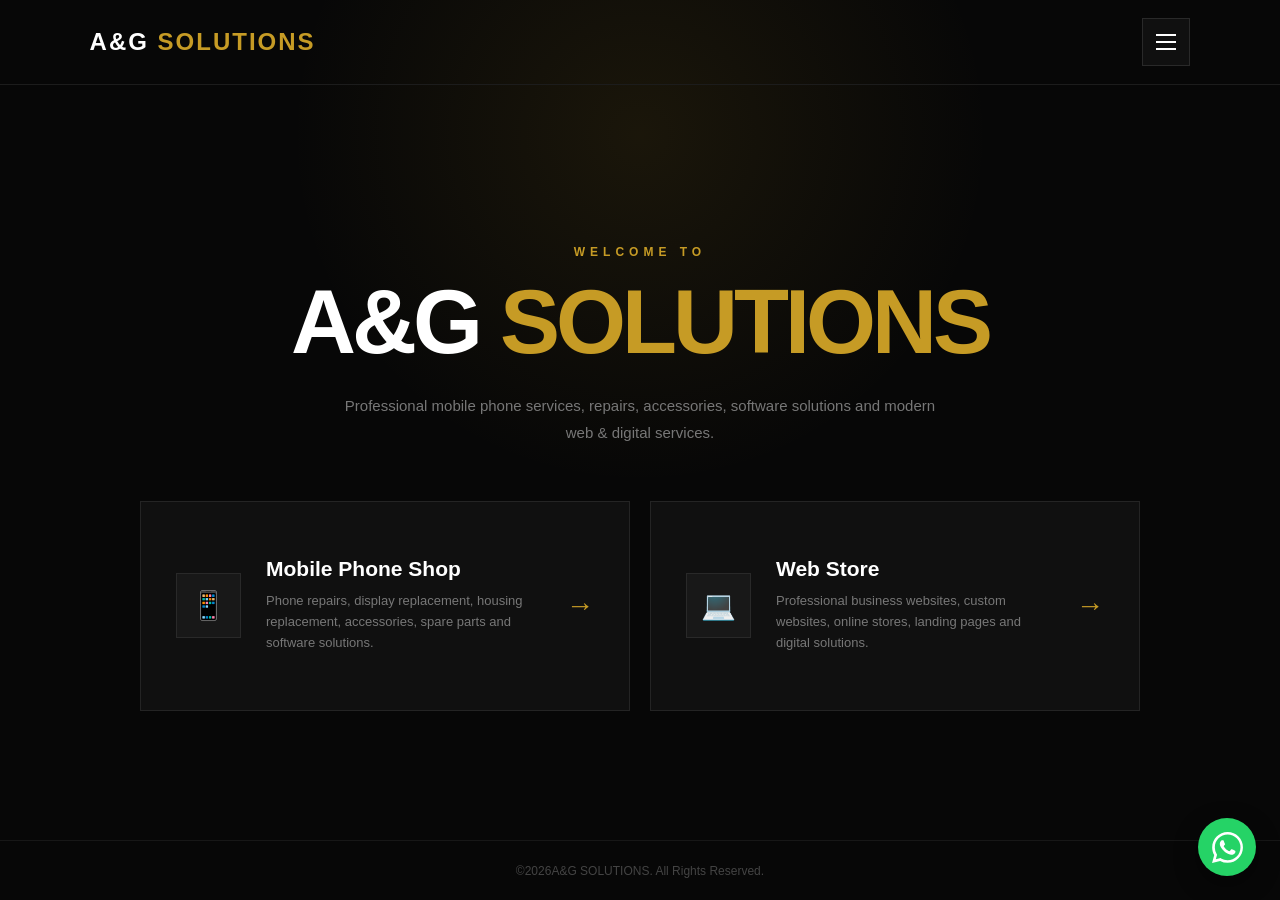
<file: index.html>
<!DOCTYPE html>
<html lang="en">

<head>

    <meta charset="UTF-8">

    <meta
        name="viewport"
        content="width=device-width, initial-scale=1.0"
    >

    <!-- ================= SEO ================= -->

    <title>A&G SOLUTIONS | Mobile Phone & Digital Solutions</title>

    <meta
        name="description"
        content="A&G SOLUTIONS provides professional mobile phone repair, display replacement, accessories, spare parts, software services and website solutions."
    >

    <meta
        name="keywords"
        content="A&G SOLUTIONS, mobile phone repair, phone repair Padukka, display replacement, phone accessories, spare parts, software services, website development, digital solutions"
    >

    <meta
        name="author"
        content="A&G SOLUTIONS"
    >

    <meta
        name="robots"
        content="index, follow"
    >

    <!-- ================= BROWSER THEME ================= -->

    <meta
        name="theme-color"
        content="#070707"
    >

    <!-- ================= FAVICON ================= -->

    <link
        rel="icon"
        type="image/svg+xml"
        href="favicon.svg"
    >

    <!-- ================= CSS ================= -->

    <link
        rel="stylesheet"
        href="style.css"
    >

</head>


<body>

    <!-- ================= BACKGROUND ================= -->

    <div class="background"></div>


    <!-- ================= HEADER ================= -->

    <header class="top-header">

        <div class="logo">
            A&G <span>SOLUTIONS</span>
        </div>


        <!-- MENU BUTTON -->

        <button
            class="menu-btn"
            id="menuButton"
            type="button"
            aria-label="Open navigation menu"
            aria-controls="menuOverlay"
            aria-expanded="false"
        >

            <span></span>
            <span></span>
            <span></span>

        </button>

    </header>



    <!-- ================= MENU OVERLAY ================= -->

    <div
        class="menu-overlay"
        id="menuOverlay"
    >

        <div class="menu-box">

            <!-- CLOSE BUTTON -->

            <button
                class="close-btn"
                id="closeButton"
                type="button"
                aria-label="Close navigation menu"
            >
                &times;
            </button>


            <!-- MENU LOGO -->

            <div class="menu-logo">
                A&G <span>SOLUTIONS</span>
            </div>


            <!-- NAVIGATION -->

            <nav aria-label="Main navigation">

                <a href="index.html">
                    Home
                </a>

                <a href="online-store.html">
                    Online Store
                </a>

                <a href="shop.html">
                    Mobile Phone Shop
                </a>

                <a href="store.html">
                    Web Store
                </a>

                <a href="about.html">
                    About Us
                </a>
                <a href="game/game.html">
                    🎮 PLAY GAME
                </a>



                <a href="contact.html">
                    Contact
                </a>

            </nav>

        </div>

    </div>



    <!-- ================= MAIN ================= -->

    <main>


        <!-- ================= LANDING ================= -->

        <section class="landing">


            <!-- INTRO -->

            <div class="intro">

                <span class="small-title">
                    WELCOME TO
                </span>


                <h1>
                    A&amp;G
                    <span>
                        SOLUTIONS
                    </span>
                </h1>


                <p class="description">

                    Professional mobile phone services,
                    repairs, accessories, software solutions
                    and modern web &amp; digital services.

                </p>

            </div>



            <!-- ================= OPTIONS ================= -->

            <div class="options">


                <!-- MOBILE PHONE SHOP -->

                <a
                    href="shop.html"
                    class="option-card"
                    aria-label="Open A&G SOLUTIONS Mobile Phone Shop"
                >

                    <div class="icon">
                        📱
                    </div>


                    <div class="card-content">

                        <h2>
                            Mobile Phone Shop
                        </h2>

                        <p>
                            Phone repairs, display replacement,
                            housing replacement, accessories,
                            spare parts and software solutions.
                        </p>

                    </div>


                    <div class="arrow">
                        →
                    </div>

                </a>



                <!-- WEB STORE -->

                <a
                    href="store.html"
                    class="option-card"
                    aria-label="Open A&G SOLUTIONS Web Store"
                >

                    <div class="icon">
                        💻
                    </div>


                    <div class="card-content">

                        <h2>
                            Web Store
                        </h2>

                        <p>
                            Professional business websites,
                            custom websites, online stores,
                            landing pages and digital solutions.
                        </p>

                    </div>


                    <div class="arrow">
                        →
                    </div>

                </a>

            </div>


        </section>


    </main>



    <!-- ================= FOOTER ================= -->

    <footer>

        © <span id="year"></span>
        A&amp;G SOLUTIONS.
        All Rights Reserved.

    </footer>



    <!-- ================= FLOATING WHATSAPP ================= -->

    <a
        href="https://wa.me/94776828052"
        class="whatsapp-float"
        target="_blank"
        rel="noopener noreferrer"
        aria-label="Chat with A&G SOLUTIONS on WhatsApp"
    >

        <svg
            viewBox="0 0 24 24"
            xmlns="http://www.w3.org/2000/svg"
            aria-hidden="true"
        >

            <path d="M20.52 3.48A11.87 11.87 0 0 0 12.05 0C5.48 0 .14 5.34.14 11.91c0 2.1.55 4.15 1.59 5.96L.04 24l6.27-1.64a11.87 11.87 0 0 0 5.74 1.46h.01c6.56 0 11.9-5.34 11.9-11.91 0-3.18-1.24-6.17-3.44-8.43ZM12.06 21.8h-.01a9.87 9.87 0 0 1-5.03-1.38l-.36-.21-3.72.98.99-3.63-.23-.37a9.88 9.88 0 0 1-1.51-5.28c0-5.47 4.45-9.92 9.93-9.92 2.65 0 5.14 1.03 7.01 2.91a9.86 9.86 0 0 1 2.9 7.02c0 5.47-4.45 9.92-9.92 9.92Zm5.44-7.43c-.3-.15-1.77-.87-2.04-.97-.27-.1-.47-.15-.67.15-.2.3-.77.97-.94 1.17-.17.2-.35.22-.65.07-.3-.15-1.25-.46-2.38-1.47-.88-.78-1.48-1.75-1.65-2.05-.17-.3-.02-.46.13-.61.13-.13.3-.35.45-.52.15-.17.2-.3.3-.5.1-.2.05-.37-.02-.52-.07-.15-.67-1.62-.92-2.22-.24-.58-.49-.5-.67-.51h-.57c-.2 0-.52.07-.79.37-.27.3-1.04 1.02-1.04 2.49s1.07 2.89 1.22 3.09c.15.2 2.1 3.2 5.08 4.49.71.31 1.27.49 1.7.63.71.23 1.35.2 1.86.12.57-.09 1.77-.72 2.02-1.42.25-.7.25-1.3.17-1.42-.07-.12-.27-.2-.57-.35Z"/>

        </svg>

    </a>



    <!-- ================= JAVASCRIPT ================= -->

    <script src="script.js"></script>

</body>

</html>
</file>
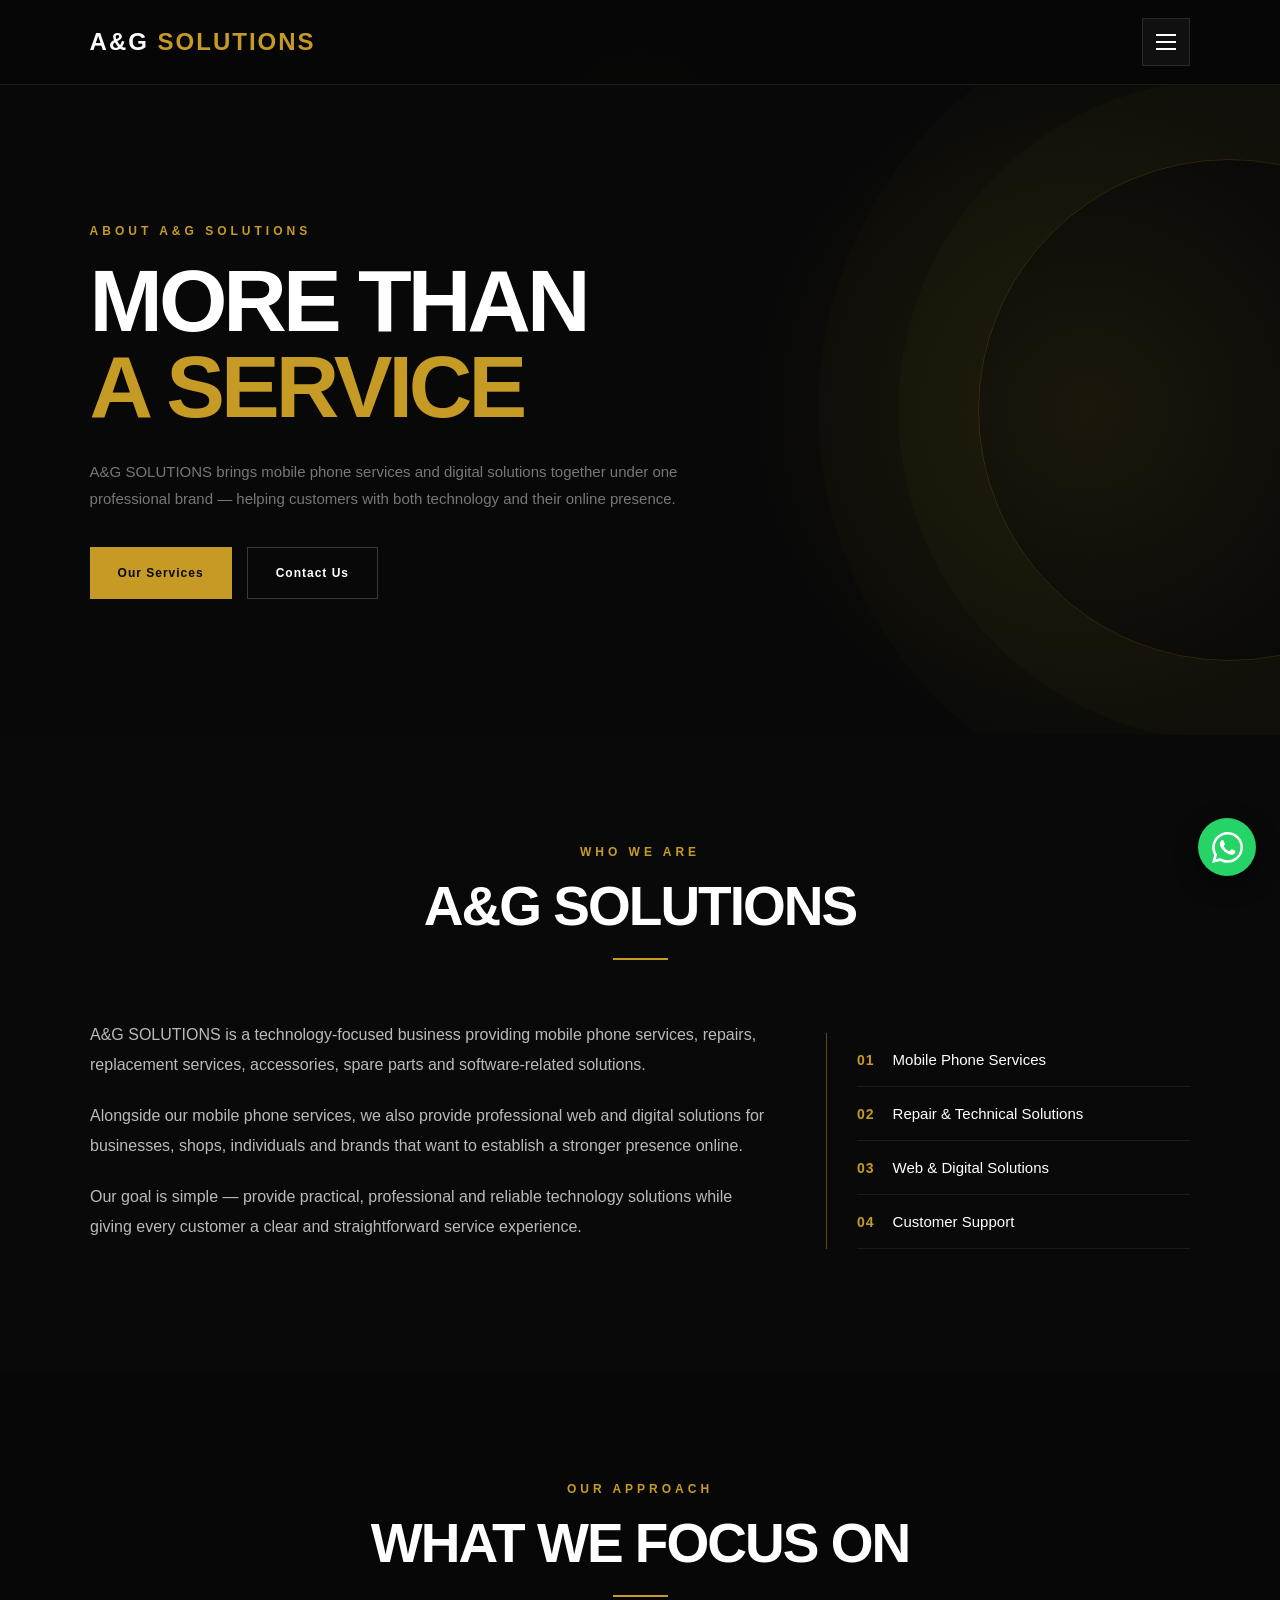
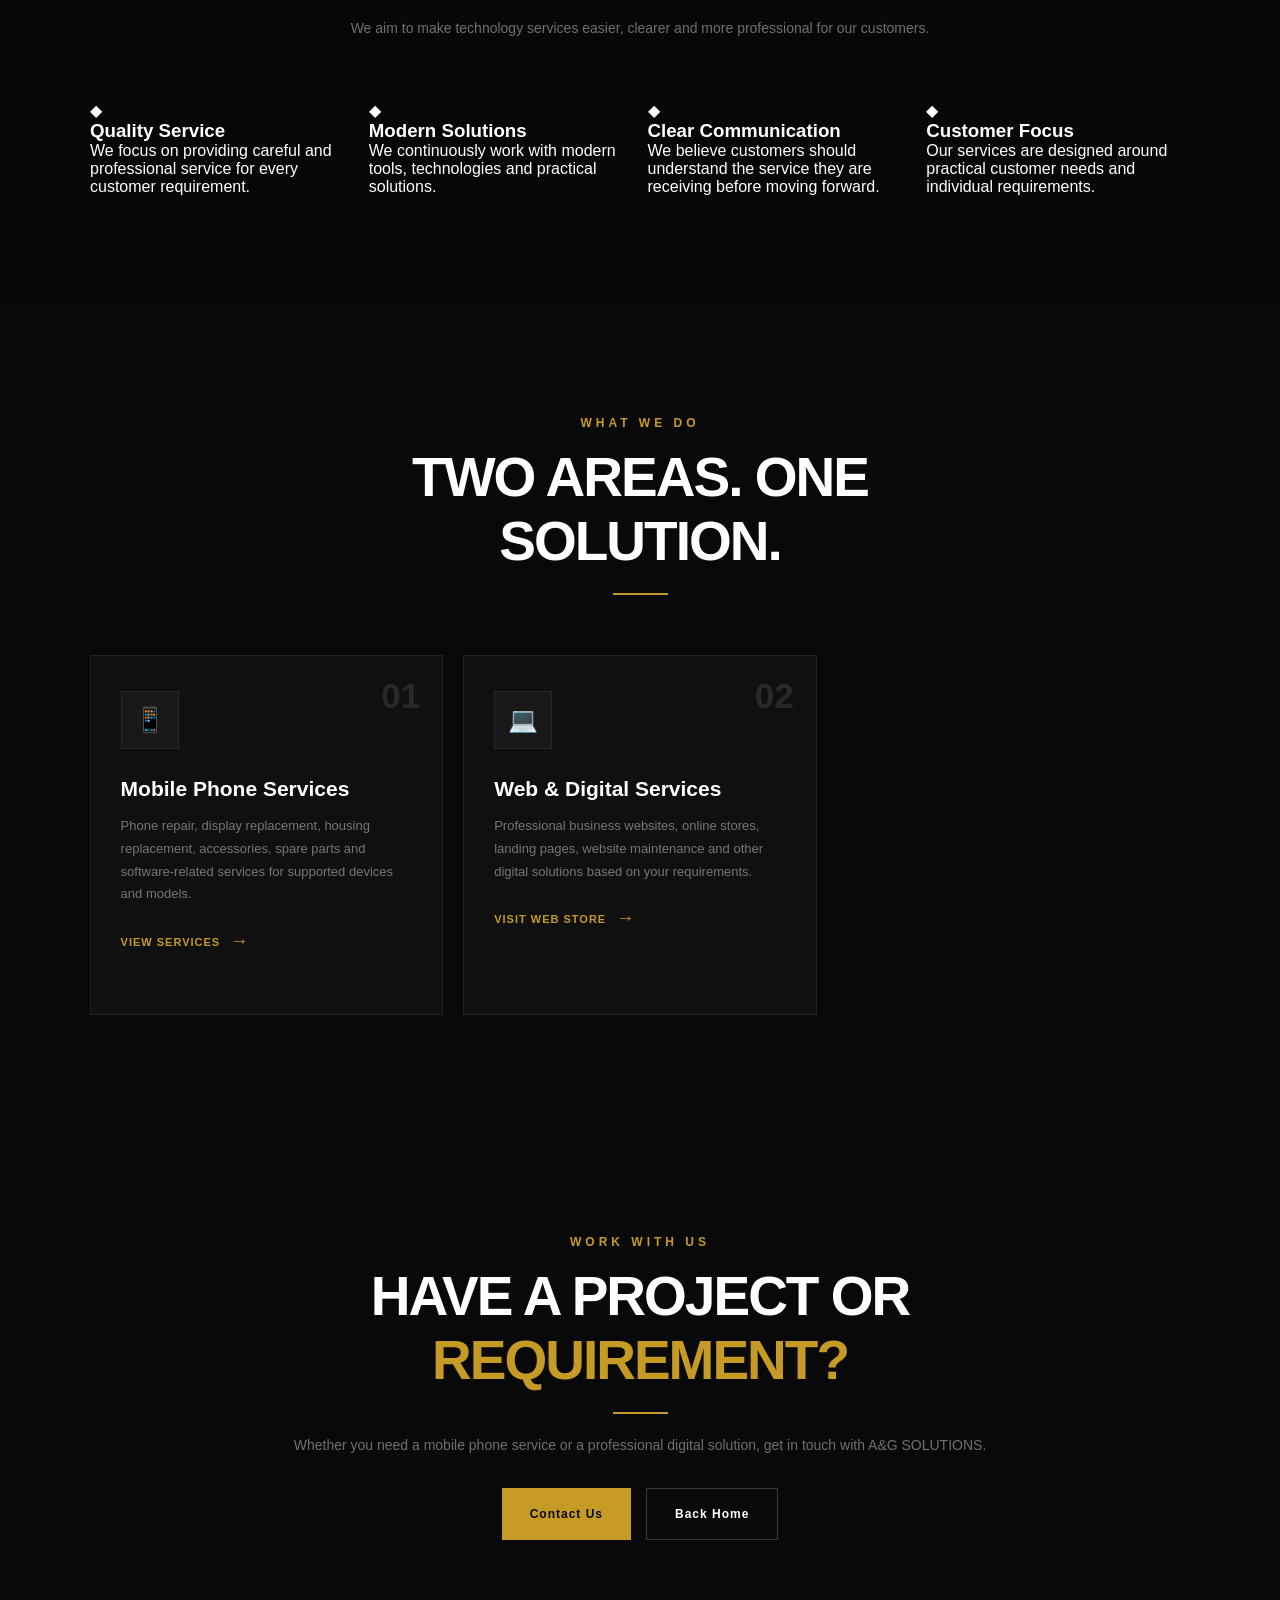
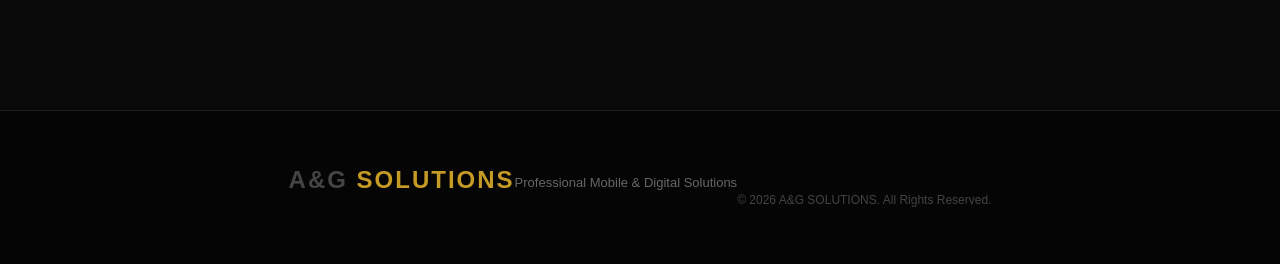
<file: about.html>
<!DOCTYPE html>
<html lang="en">

<head>

    <meta charset="UTF-8">

    <meta
        name="viewport"
        content="width=device-width, initial-scale=1.0"
    >

    <!-- SEO -->
    <title>
        About A&G SOLUTIONS | Mobile & Digital Solutions
    </title>

    <meta
        name="description"
        content="Learn about A&G SOLUTIONS, providing professional mobile phone repair, display replacement, accessories, spare parts, software services and modern web & digital solutions."
    >

    <meta
        name="keywords"
        content="A&G SOLUTIONS, about A&G SOLUTIONS, mobile phone repair Padukka, phone repair, display replacement, phone accessories, spare parts, software services, website development, web solutions, digital solutions"
    >

    <meta
        name="author"
        content="A&G SOLUTIONS"
    >

    <meta
        name="robots"
        content="index, follow"
    >

    <!-- Browser Theme -->
    <meta
        name="theme-color"
        content="#070707"
    >

    <!-- Favicon -->
    <link
        rel="icon"
        type="image/svg+xml"
        href="favicon.svg"
    >

    <!-- Website CSS -->
    <link
        rel="stylesheet"
        href="style.css"
    >

</head>


<body>


    <!-- BACKGROUND -->
    <div class="background"></div>



    <!-- HEADER -->
    <header class="shop-header">

        <div class="logo">
            A&G <span>SOLUTIONS</span>
        </div>


        <!-- MENU BUTTON -->
        <button
            class="menu-btn"
            id="menuButton"
            aria-label="Open Menu"
            type="button"
        >

            <span></span>
            <span></span>
            <span></span>

        </button>

    </header>



    <!-- MENU OVERLAY -->
    <div
        class="menu-overlay"
        id="menuOverlay"
    >

        <div class="menu-box">


            <!-- CLOSE BUTTON -->
            <button
                class="close-btn"
                id="closeButton"
                aria-label="Close Menu"
                type="button"
            >
                &times;
            </button>



            <!-- MENU LOGO -->
            <div class="menu-logo">
                A&G <span>SOLUTIONS</span>
            </div>



            <!-- NAVIGATION -->
            <nav>

                <a href="index.html">
                    Home
                </a>

                <a href="online-store.html">
                    Online Store
                </a>

                <a href="shop.html">
                    Mobile Phone Shop
                </a>

                <a href="store.html">
                    Web Store
                </a>

                <a href="about.html">
                    About Us
                </a>
                <a href="game/game.html">
                    🎮 PLAY GAME
                </a>



                <a href="contact.html">
                    Contact
                </a>

            </nav>

        </div>

    </div>



    <!-- MAIN CONTENT -->
    <main>


        <!-- HERO -->
        <section class="shop-hero">


            <div class="shop-hero-content">


                <span class="small-title">
                    ABOUT A&G SOLUTIONS
                </span>



                <h1>

                    MORE THAN<br>

                    <span>
                        A SERVICE
                    </span>

                </h1>



                <p>

                    A&G SOLUTIONS brings mobile phone services and
                    digital solutions together under one professional
                    brand — helping customers with both technology
                    and their online presence.

                </p>



                <div class="hero-buttons">


                    <a
                        href="shop.html"
                        class="gold-btn"
                    >
                        Our Services
                    </a>



                    <a
                        href="contact.html"
                        class="outline-btn"
                    >
                        Contact Us
                    </a>


                </div>


            </div>


        </section>



        <!-- ABOUT -->
        <section class="services-section">


            <div class="section-heading">


                <span class="small-title">
                    WHO WE ARE
                </span>



                <h2>
                    A&G SOLUTIONS
                </h2>



                <div class="gold-line"></div>


            </div>



            <div class="about-content">


                <!-- ABOUT TEXT -->
                <div class="about-text">


                    <p>

                        A&G SOLUTIONS is a technology-focused business
                        providing mobile phone services, repairs,
                        replacement services, accessories, spare parts
                        and software-related solutions.

                    </p>



                    <p>

                        Alongside our mobile phone services, we also
                        provide professional web and digital solutions
                        for businesses, shops, individuals and brands
                        that want to establish a stronger presence
                        online.

                    </p>



                    <p>

                        Our goal is simple — provide practical,
                        professional and reliable technology solutions
                        while giving every customer a clear and
                        straightforward service experience.

                    </p>


                </div>



                <!-- HIGHLIGHTS -->
                <div class="about-highlight">


                    <div class="about-highlight-item">

                        <strong>
                            01
                        </strong>

                        <span>
                            Mobile Phone Services
                        </span>

                    </div>



                    <div class="about-highlight-item">

                        <strong>
                            02
                        </strong>

                        <span>
                            Repair & Technical Solutions
                        </span>

                    </div>



                    <div class="about-highlight-item">

                        <strong>
                            03
                        </strong>

                        <span>
                            Web & Digital Solutions
                        </span>

                    </div>



                    <div class="about-highlight-item">

                        <strong>
                            04
                        </strong>

                        <span>
                            Customer Support
                        </span>

                    </div>


                </div>


            </div>


        </section>



        <!-- OUR APPROACH -->
        <section class="why-section">


            <div class="section-heading">


                <span class="small-title">
                    OUR APPROACH
                </span>



                <h2>
                    WHAT WE FOCUS ON
                </h2>



                <div class="gold-line"></div>



                <p>

                    We aim to make technology services easier,
                    clearer and more professional for our customers.

                </p>


            </div>



            <div class="why-grid">


                <!-- QUALITY -->
                <div class="why-card">


                    <div class="why-icon">
                        ◆
                    </div>



                    <h3>
                        Quality Service
                    </h3>



                    <p>

                        We focus on providing careful and professional
                        service for every customer requirement.

                    </p>


                </div>



                <!-- MODERN -->
                <div class="why-card">


                    <div class="why-icon">
                        ◆
                    </div>



                    <h3>
                        Modern Solutions
                    </h3>



                    <p>

                        We continuously work with modern tools,
                        technologies and practical solutions.

                    </p>


                </div>



                <!-- COMMUNICATION -->
                <div class="why-card">


                    <div class="why-icon">
                        ◆
                    </div>



                    <h3>
                        Clear Communication
                    </h3>



                    <p>

                        We believe customers should understand the
                        service they are receiving before moving forward.

                    </p>


                </div>



                <!-- CUSTOMER -->
                <div class="why-card">


                    <div class="why-icon">
                        ◆
                    </div>



                    <h3>
                        Customer Focus
                    </h3>



                    <p>

                        Our services are designed around practical
                        customer needs and individual requirements.

                    </p>


                </div>


            </div>


        </section>



        <!-- TWO SIDES -->
        <section class="services-section">


            <div class="section-heading">


                <span class="small-title">
                    WHAT WE DO
                </span>



                <h2>
                    TWO AREAS. ONE SOLUTION.
                </h2>



                <div class="gold-line"></div>


            </div>



            <div class="service-grid">


                <!-- MOBILE PHONE SERVICES -->
                <div class="service-card">


                    <div class="service-number">
                        01
                    </div>



                    <div class="service-icon">
                        📱
                    </div>



                    <h3>
                        Mobile Phone Services
                    </h3>



                    <p>

                        Phone repair, display replacement, housing
                        replacement, accessories, spare parts and
                        software-related services for supported devices
                        and models.

                    </p>



                    <a
                        href="shop.html"
                        class="service-link"
                    >

                        View Services
                        <span>→</span>

                    </a>


                </div>



                <!-- WEB & DIGITAL SERVICES -->
                <div class="service-card">


                    <div class="service-number">
                        02
                    </div>



                    <div class="service-icon">
                        💻
                    </div>



                    <h3>
                        Web & Digital Services
                    </h3>



                    <p>

                        Professional business websites, online stores,
                        landing pages, website maintenance and other
                        digital solutions based on your requirements.

                    </p>



                    <a
                        href="store.html"
                        class="service-link"
                    >

                        Visit Web Store
                        <span>→</span>

                    </a>


                </div>


            </div>


        </section>



        <!-- CTA -->
        <section class="shop-contact">


            <div class="section-heading">


                <span class="small-title">
                    WORK WITH US
                </span>



                <h2>

                    HAVE A PROJECT OR
                    <span style="color:#c69b25;">
                        REQUIREMENT?
                    </span>

                </h2>



                <div class="gold-line"></div>



                <p>

                    Whether you need a mobile phone service or a
                    professional digital solution, get in touch with
                    A&G SOLUTIONS.

                </p>



                <div
                    class="hero-buttons"
                    style="justify-content:center; margin-top:30px;"
                >


                    <a
                        href="contact.html"
                        class="gold-btn"
                    >
                        Contact Us
                    </a>



                    <a
                        href="index.html"
                        class="outline-btn"
                    >
                        Back Home
                    </a>


                </div>


            </div>


        </section>


    </main>



    <!-- FOOTER -->
    <footer class="shop-footer">


        <div class="logo">
            A&G <span>SOLUTIONS</span>
        </div>



        <p>
            Professional Mobile & Digital Solutions
        </p>



        <div class="copyright">

            ©
            <span id="year"></span>
            A&G SOLUTIONS.
            All Rights Reserved.

        </div>


    </footer>



    <!-- JAVASCRIPT -->
    <script src="script.js"></script>



    <!-- FLOATING WHATSAPP -->
    <a
        href="https://wa.me/94776828052"
        class="whatsapp-float"
        target="_blank"
        rel="noopener noreferrer"
        aria-label="Chat with A&G SOLUTIONS on WhatsApp"
    >


        <svg
            viewBox="0 0 24 24"
            xmlns="http://www.w3.org/2000/svg"
            aria-hidden="true"
        >


            <path d="M20.52 3.48A11.87 11.87 0 0 0 12.05 0C5.48 0 .14 5.34.14 11.91c0 2.1.55 4.15 1.59 5.96L.04 24l6.27-1.64a11.87 11.87 0 0 0 5.74 1.46h.01c6.56 0 11.9-5.34 11.9-11.91 0-3.18-1.24-6.17-3.44-8.43ZM12.06 21.8h-.01a9.87 9.87 0 0 1-5.03-1.38l-.36-.21-3.72.98.99-3.63-.23-.37a9.88 9.88 0 0 1-1.51-5.28c0-5.47 4.45-9.92 9.93-9.92 2.65 0 5.14 1.03 7.01 2.91a9.86 9.86 0 0 1 2.9 7.02c0 5.47-4.45 9.92-9.92 9.92Zm5.44-7.43c-.3-.15-1.77-.87-2.04-.97-.27-.1-.47-.15-.67.15-.2.3-.77.97-.94 1.17-.17.2-.35.22-.65.07-.3-.15-1.25-.46-2.38-1.47-.88-.78-1.48-1.75-1.65-2.05-.17-.3-.02-.46.13-.61.13-.13.3-.35.45-.52.15-.17.2-.3.3-.5.1-.2.05-.37-.02-.52-.07-.15-.67-1.62-.92-2.22-.24-.58-.49-.5-.67-.51h-.57c-.2 0-.52.07-.79.37-.27.3-1.04 1.02-1.04 2.49s1.07 2.89 1.22 3.09c.15.2 2.1 3.2 5.08 4.49.71.31 1.27.49 1.7.63.71.23 1.35.2 1.86.12.57-.09 1.77-.72 2.02-1.42.25-.7.25-1.3.17-1.42-.07-.12-.27-.2-.57-.35Z"/>


        </svg>


    </a>



</body>

</html>
</file>
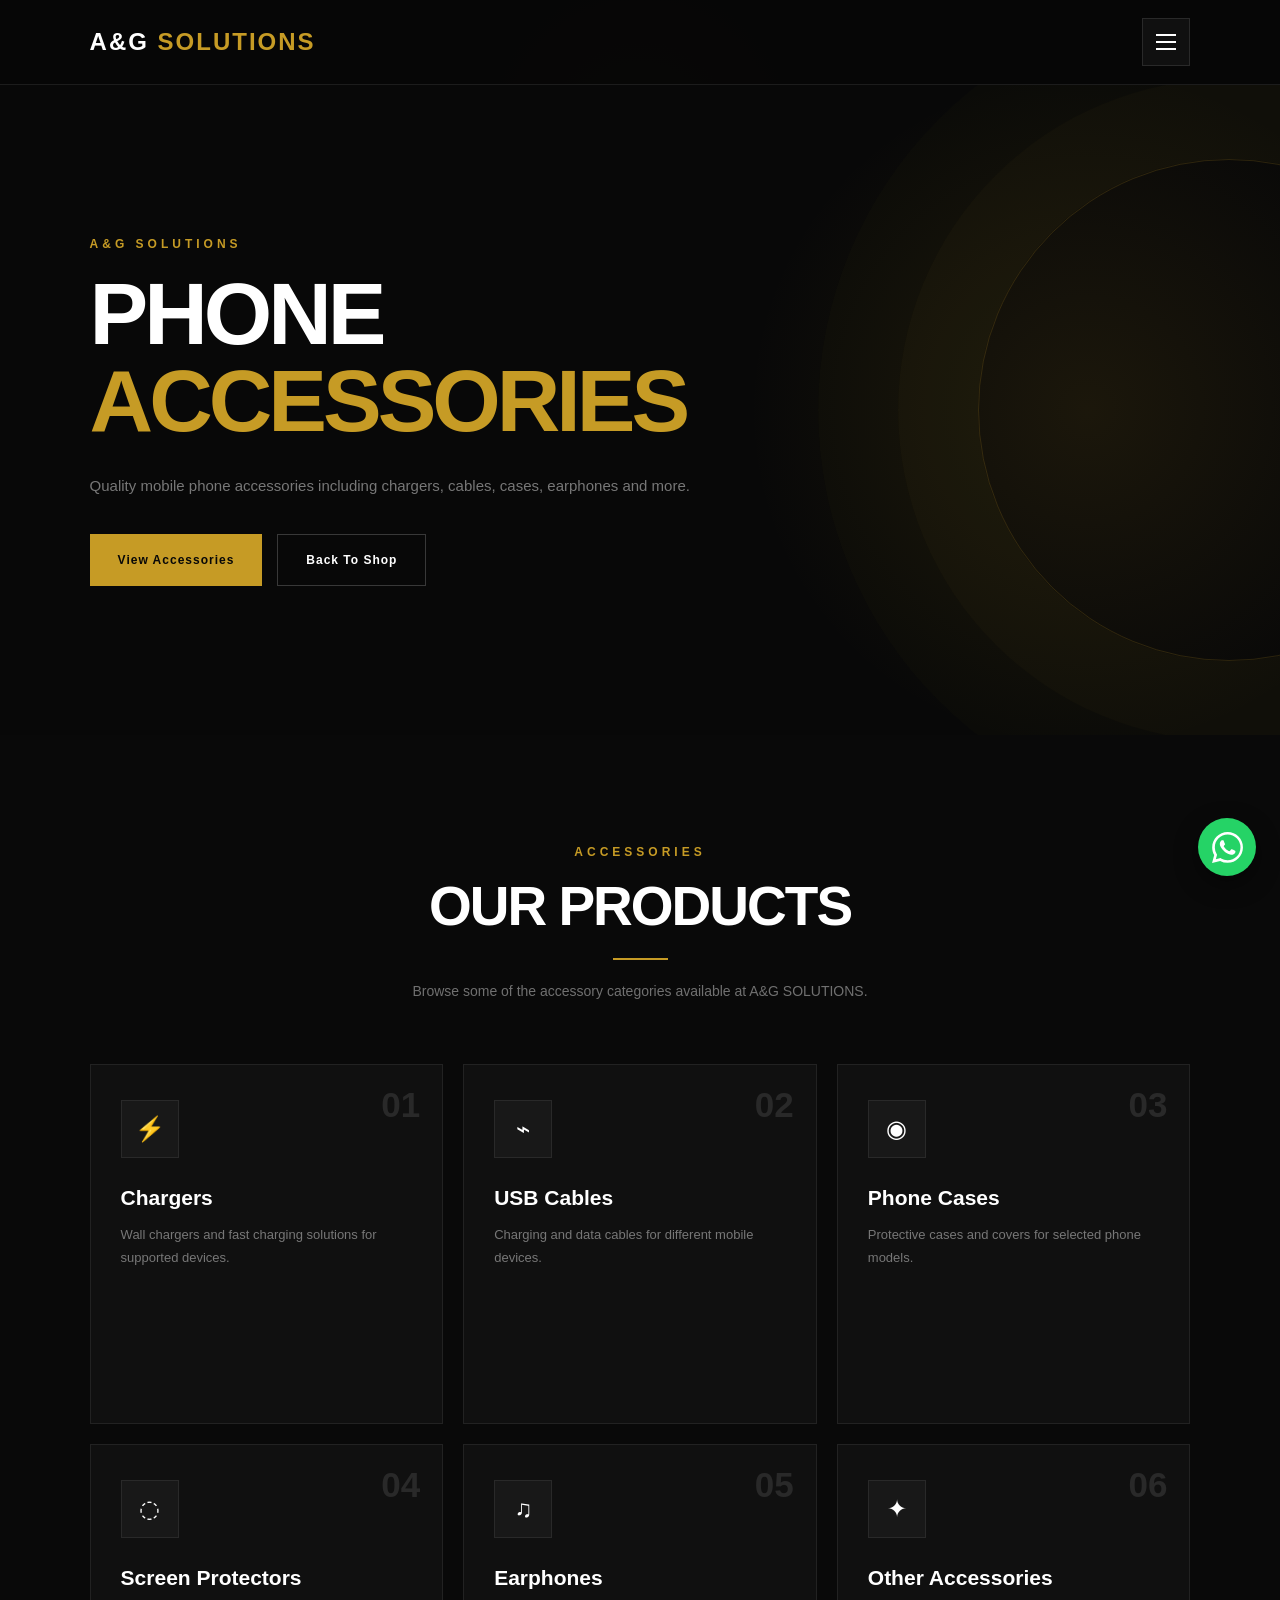
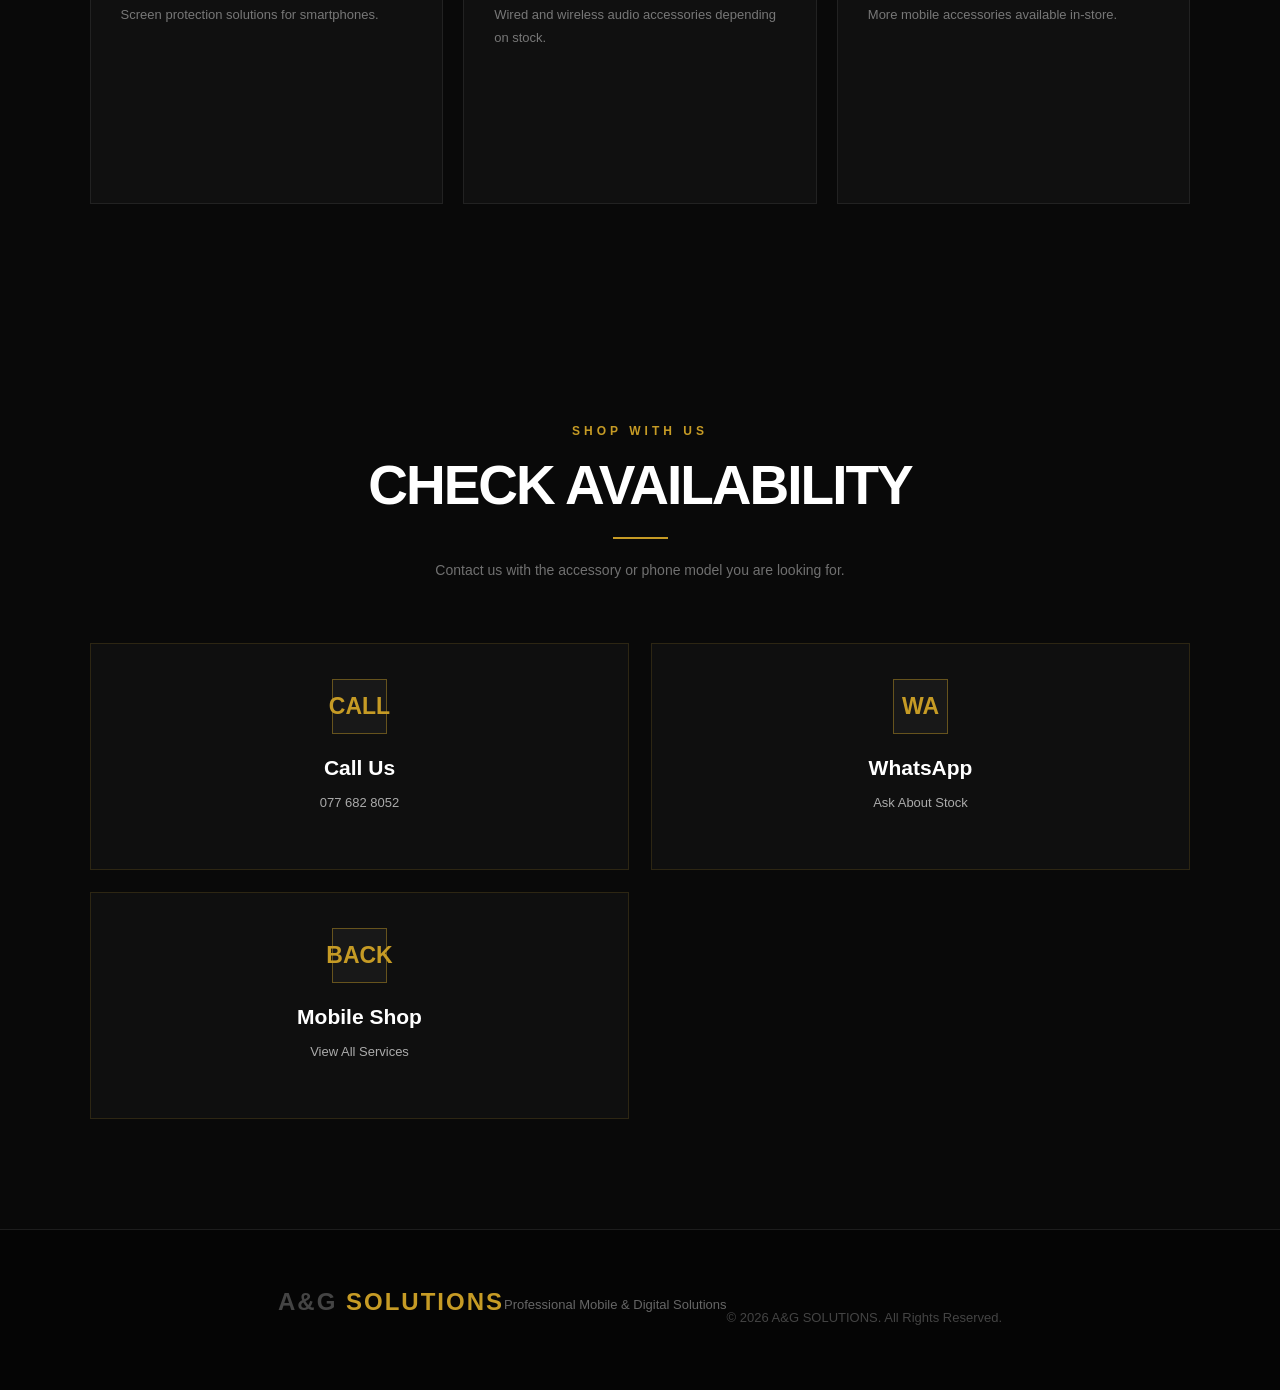
<file: accessories.html>
<!DOCTYPE html>
<html lang="en">

<head>

    <meta charset="UTF-8">

    <meta
        name="viewport"
        content="width=device-width, initial-scale=1.0"
    >

    <!-- SEO -->
    <title>
        Phone Accessories | A&G SOLUTIONS
    </title>

    <meta
        name="description"
        content="Shop mobile phone accessories at A&G SOLUTIONS including chargers, USB cables, phone cases, screen protectors, earphones and other accessories."
    >

    <meta
        name="keywords"
        content="A&G SOLUTIONS, phone accessories, mobile accessories Padukka, phone chargers, USB cables, phone cases, screen protectors, earphones, mobile phone accessories"
    >

    <meta
        name="author"
        content="A&G SOLUTIONS"
    >

    <meta
        name="robots"
        content="index, follow"
    >

    <!-- Browser Theme -->
    <meta
        name="theme-color"
        content="#070707"
    >

    <!-- Favicon -->
    <link
        rel="icon"
        type="image/svg+xml"
        href="favicon.svg"
    >

    <!-- Website CSS -->
    <link
        rel="stylesheet"
        href="style.css"
    >

</head>


<body>


    <!-- BACKGROUND -->
    <div class="background"></div>



    <!-- HEADER -->
    <header class="shop-header">


        <div class="logo">
            A&G <span>SOLUTIONS</span>
        </div>



        <!-- MENU BUTTON -->
        <button
            class="menu-btn"
            id="menuButton"
            aria-label="Open Menu"
            type="button"
        >

            <span></span>
            <span></span>
            <span></span>

        </button>


    </header>



    <!-- MENU OVERLAY -->
    <div
        class="menu-overlay"
        id="menuOverlay"
    >


        <div class="menu-box">


            <!-- CLOSE BUTTON -->
            <button
                class="close-btn"
                id="closeButton"
                aria-label="Close Menu"
                type="button"
            >

                &times;

            </button>



            <!-- MENU LOGO -->
            <div class="menu-logo">

                A&G <span>SOLUTIONS</span>

            </div>



            <!-- NAVIGATION -->
            <nav>

                <a href="index.html">
                    Home
                </a>

                <a href="online-store.html">
                    Online Store
                </a>

                <a href="shop.html">
                    Mobile Phone Shop
                </a>

                <a href="store.html">
                    Web Store
                </a>

                <a href="about.html">
                    About Us
                </a>
                <a href="game/game.html">
                    🎮 PLAY GAME
                </a>



                <a href="contact.html">
                    Contact
                </a>

            </nav>


        </div>


    </div>



    <!-- MAIN CONTENT -->
    <main>


        <!-- HERO -->
        <section class="shop-hero">


            <div class="shop-hero-content">


                <span class="small-title">
                    A&G SOLUTIONS
                </span>



                <h1>

                    PHONE<br>

                    <span>
                        ACCESSORIES
                    </span>

                </h1>



                <p>

                    Quality mobile phone accessories including
                    chargers, cables, cases, earphones and more.

                </p>



                <div class="hero-buttons">


                    <a
                        href="#accessories"
                        class="gold-btn"
                    >
                        View Accessories
                    </a>



                    <a
                        href="shop.html"
                        class="outline-btn"
                    >
                        Back To Shop
                    </a>


                </div>


            </div>


        </section>



        <!-- ACCESSORIES -->
        <section
            class="services-section"
            id="accessories"
        >


            <div class="section-heading">


                <span class="small-title">
                    ACCESSORIES
                </span>



                <h2>
                    OUR PRODUCTS
                </h2>



                <div class="gold-line"></div>



                <p>

                    Browse some of the accessory categories
                    available at A&G SOLUTIONS.

                </p>


            </div>



            <div class="service-grid">


                <!-- CHARGERS -->
                <div class="service-card">


                    <div class="service-number">
                        01
                    </div>



                    <div class="service-icon">
                        ⚡
                    </div>



                    <h3>
                        Chargers
                    </h3>



                    <p>

                        Wall chargers and fast charging solutions
                        for supported devices.

                    </p>


                </div>



                <!-- USB CABLES -->
                <div class="service-card">


                    <div class="service-number">
                        02
                    </div>



                    <div class="service-icon">
                        ⌁
                    </div>



                    <h3>
                        USB Cables
                    </h3>



                    <p>

                        Charging and data cables for different
                        mobile devices.

                    </p>


                </div>



                <!-- PHONE CASES -->
                <div class="service-card">


                    <div class="service-number">
                        03
                    </div>



                    <div class="service-icon">
                        ◉
                    </div>



                    <h3>
                        Phone Cases
                    </h3>



                    <p>

                        Protective cases and covers for selected
                        phone models.

                    </p>


                </div>



                <!-- SCREEN PROTECTORS -->
                <div class="service-card">


                    <div class="service-number">
                        04
                    </div>



                    <div class="service-icon">
                        ◌
                    </div>



                    <h3>
                        Screen Protectors
                    </h3>



                    <p>

                        Screen protection solutions for smartphones.

                    </p>


                </div>



                <!-- EARPHONES -->
                <div class="service-card">


                    <div class="service-number">
                        05
                    </div>



                    <div class="service-icon">
                        ♫
                    </div>



                    <h3>
                        Earphones
                    </h3>



                    <p>

                        Wired and wireless audio accessories
                        depending on stock.

                    </p>


                </div>



                <!-- OTHER ACCESSORIES -->
                <div class="service-card">


                    <div class="service-number">
                        06
                    </div>



                    <div class="service-icon">
                        ✦
                    </div>



                    <h3>
                        Other Accessories
                    </h3>



                    <p>

                        More mobile accessories available
                        in-store.

                    </p>


                </div>


            </div>


        </section>



        <!-- CONTACT / AVAILABILITY -->
        <section class="shop-contact">


            <div class="section-heading">


                <span class="small-title">
                    SHOP WITH US
                </span>



                <h2>
                    CHECK AVAILABILITY
                </h2>



                <div class="gold-line"></div>



                <p>

                    Contact us with the accessory or phone model
                    you are looking for.

                </p>


            </div>



            <div class="contact-grid">


                <!-- CALL -->
                <a
                    href="tel:+94776828052"
                    class="contact-card"
                    aria-label="Call A&G SOLUTIONS"
                >


                    <div class="contact-icon">
                        CALL
                    </div>



                    <h3>
                        Call Us
                    </h3>



                    <p>
                        077 682 8052
                    </p>


                </a>



                <!-- WHATSAPP -->
                <a
                    href="https://wa.me/94776828052"
                    class="contact-card"
                    target="_blank"
                    rel="noopener noreferrer"
                    aria-label="Contact A&G SOLUTIONS on WhatsApp"
                >


                    <div class="contact-icon">
                        WA
                    </div>



                    <h3>
                        WhatsApp
                    </h3>



                    <p>
                        Ask About Stock
                    </p>


                </a>



                <!-- SHOP -->
                <a
                    href="shop.html"
                    class="contact-card"
                    aria-label="View A&G SOLUTIONS mobile shop services"
                >


                    <div class="contact-icon">
                        BACK
                    </div>



                    <h3>
                        Mobile Shop
                    </h3>



                    <p>
                        View All Services
                    </p>


                </a>


            </div>


        </section>


    </main>



    <!-- FOOTER -->
    <footer class="shop-footer">


        <div class="logo">
            A&G <span>SOLUTIONS</span>
        </div>



        <p>
            Professional Mobile & Digital Solutions
        </p>



        <p class="copyright">

            ©
            <span id="year"></span>
            A&G SOLUTIONS.
            All Rights Reserved.

        </p>


    </footer>



    <!-- JAVASCRIPT -->
    <script src="script.js"></script>



    <!-- FLOATING WHATSAPP -->
    <a
        href="https://wa.me/94776828052"
        class="whatsapp-float"
        target="_blank"
        rel="noopener noreferrer"
        aria-label="Chat with A&G SOLUTIONS on WhatsApp"
    >


        <svg
            viewBox="0 0 24 24"
            xmlns="http://www.w3.org/2000/svg"
            aria-hidden="true"
        >


            <path d="M20.52 3.48A11.87 11.87 0 0 0 12.05 0C5.48 0 .14 5.34.14 11.91c0 2.1.55 4.15 1.59 5.96L.04 24l6.27-1.64a11.87 11.87 0 0 0 5.74 1.46h.01c6.56 0 11.9-5.34 11.9-11.91 0-3.18-1.24-6.17-3.44-8.43ZM12.06 21.8h-.01a9.87 9.87 0 0 1-5.03-1.38l-.36-.21-3.72.98.99-3.63-.23-.37a9.88 9.88 0 0 1-1.51-5.28c0-5.47 4.45-9.92 9.93-9.92 2.65 0 5.14 1.03 7.01 2.91a9.86 9.86 0 0 1 2.9 7.02c0 5.47-4.45 9.92-9.92 9.92Zm5.44-7.43c-.3-.15-1.77-.87-2.04-.97-.27-.1-.47-.15-.67.15-.2.3-.77.97-.94 1.17-.17.2-.35.22-.65.07-.3-.15-1.25-.46-2.38-1.47-.88-.78-1.48-1.75-1.65-2.05-.17-.3-.02-.46.13-.61.13-.13.3-.35.45-.52.15-.17.2-.3.3-.5.1-.2.05-.37-.02-.52-.07-.15-.67-1.62-.92-2.22-.24-.58-.49-.5-.67-.51h-.57c-.2 0-.52.07-.79.37-.27.3-1.04 1.02-1.04 2.49s1.07 2.89 1.22 3.09c.15.2 2.1 3.2 5.08 4.49.71.31 1.27.49 1.7.63.71.23 1.35.2 1.86.12.57-.09 1.77-.72 2.02-1.42.25-.7.25-1.3.17-1.42-.07-.12-.27-.2-.57-.35Z"/>


        </svg>


    </a>


</body>

</html>
</file>
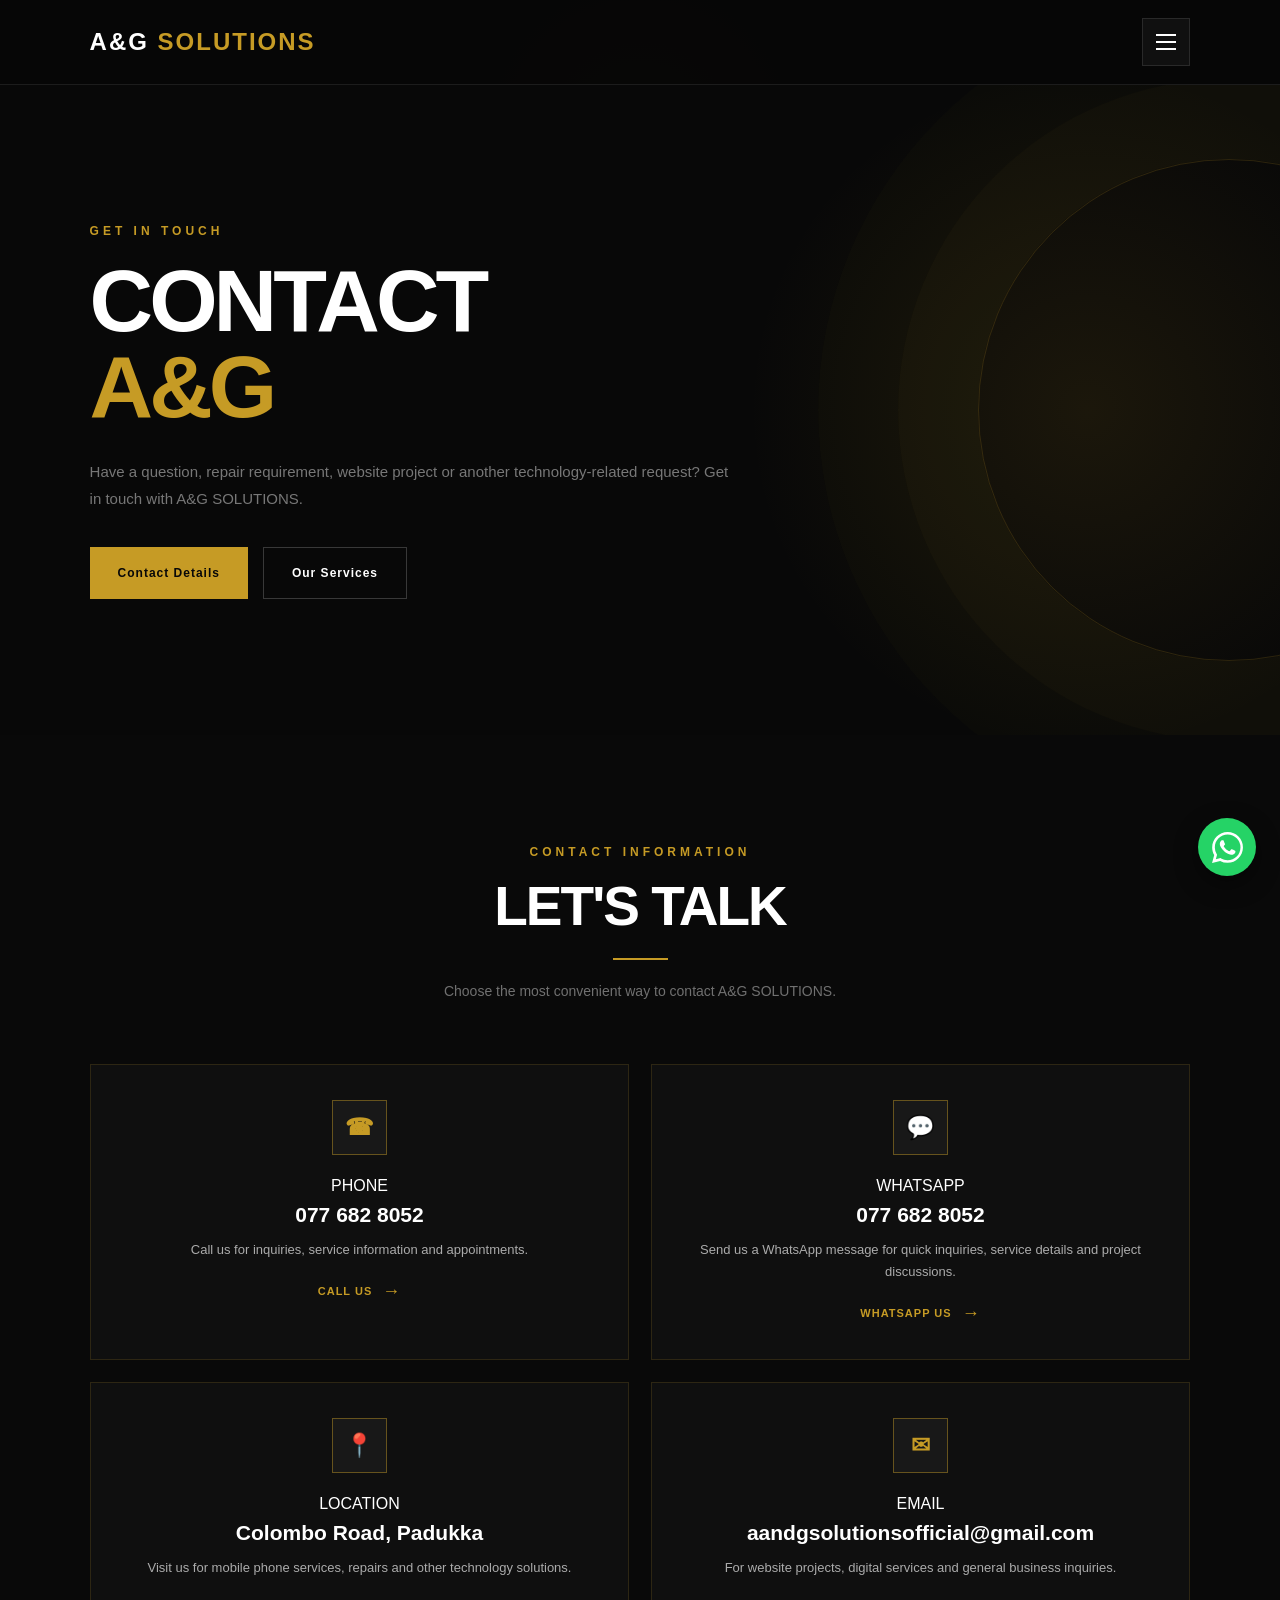
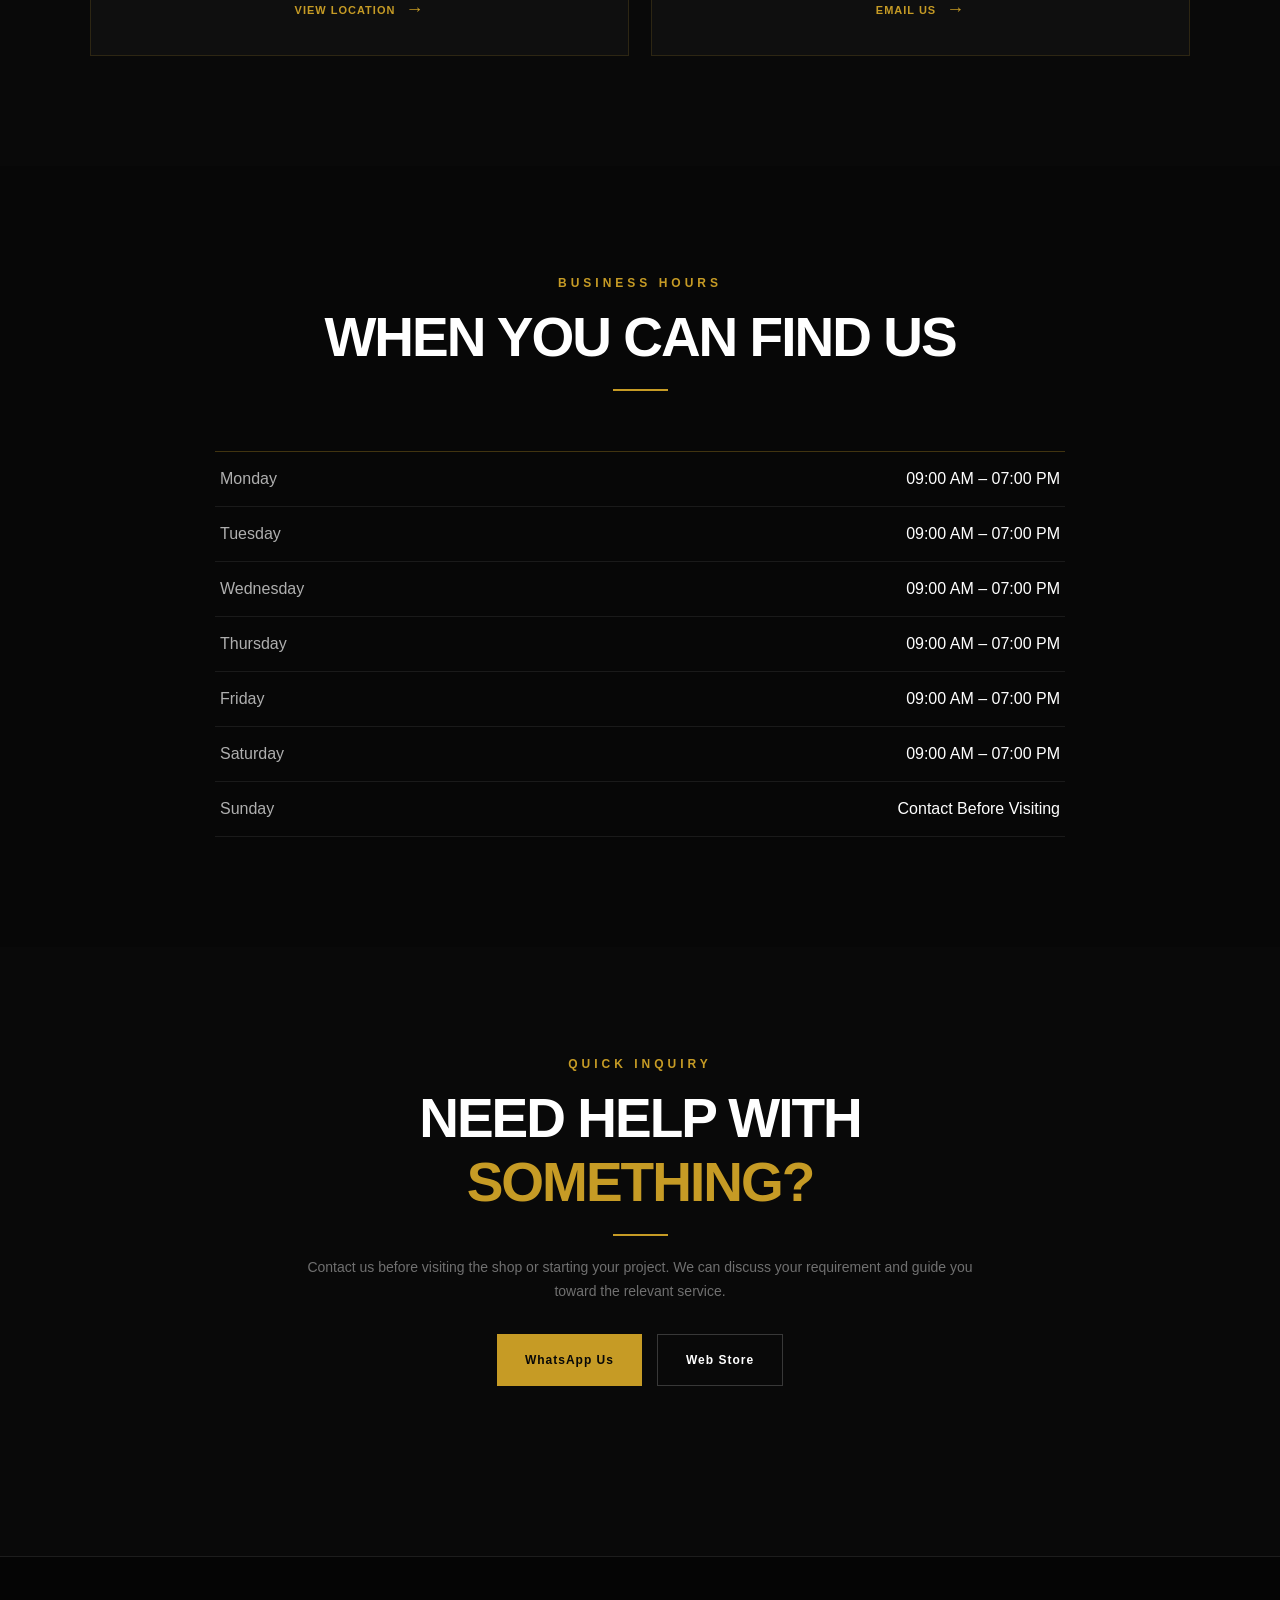
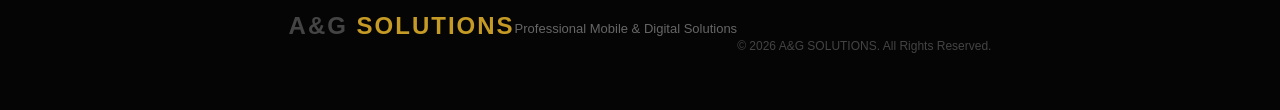
<file: contact.html>
<!DOCTYPE html>
<html lang="en">

<head>

    <meta charset="UTF-8">

    <meta
        name="viewport"
        content="width=device-width, initial-scale=1.0"
    >

    <!-- SEO -->
    <title>
        Contact A&G SOLUTIONS | Phone & Digital Services
    </title>

    <meta
        name="description"
        content="Contact A&G SOLUTIONS in Colombo Road, Padukka for mobile phone repairs, accessories, spare parts, software services, website projects and digital solutions."
    >

    <meta
        name="keywords"
        content="A&G SOLUTIONS, contact A&G SOLUTIONS, phone repair Padukka, mobile phone shop Padukka, phone accessories Padukka, website development Padukka, digital solutions, Colombo Road Padukka"
    >

    <meta
        name="author"
        content="A&G SOLUTIONS"
    >

    <meta
        name="robots"
        content="index, follow"
    >

    <!-- Browser Theme -->
    <meta
        name="theme-color"
        content="#070707"
    >

    <!-- Favicon -->
    <link
        rel="icon"
        type="image/svg+xml"
        href="favicon.svg"
    >

    <!-- Website CSS -->
    <link
        rel="stylesheet"
        href="style.css"
    >

</head>


<body>


    <!-- BACKGROUND -->
    <div class="background"></div>



    <!-- HEADER -->
    <header class="shop-header">


        <div class="logo">
            A&G <span>SOLUTIONS</span>
        </div>



        <!-- MENU BUTTON -->
        <button
            class="menu-btn"
            id="menuButton"
            aria-label="Open Menu"
            type="button"
        >

            <span></span>
            <span></span>
            <span></span>

        </button>


    </header>



    <!-- MENU OVERLAY -->
    <div
        class="menu-overlay"
        id="menuOverlay"
    >


        <div class="menu-box">


            <!-- CLOSE BUTTON -->
            <button
                class="close-btn"
                id="closeButton"
                aria-label="Close Menu"
                type="button"
            >

                &times;

            </button>



            <!-- MENU LOGO -->
            <div class="menu-logo">

                A&G <span>SOLUTIONS</span>

            </div>



            <!-- NAVIGATION -->
            <nav>

                <a href="index.html">
                    Home
                </a>

                <a href="online-store.html">
                    Online Store
                </a>

                <a href="shop.html">
                    Mobile Phone Shop
                </a>

                <a href="store.html">
                    Web Store
                </a>

                <a href="about.html">
                    About Us
                </a>
                <a href="game/game.html">
                    🎮 PLAY GAME
                </a>



                <a href="contact.html">
                    Contact
                </a>

            </nav>


        </div>


    </div>



    <!-- MAIN CONTENT -->
    <main>


        <!-- HERO -->
        <section class="shop-hero">


            <div class="shop-hero-content">


                <span class="small-title">
                    GET IN TOUCH
                </span>



                <h1>

                    CONTACT<br>

                    <span>
                        A&amp;G
                    </span>

                </h1>



                <p>

                    Have a question, repair requirement, website
                    project or another technology-related request?
                    Get in touch with A&amp;G SOLUTIONS.

                </p>



                <div class="hero-buttons">


                    <a
                        href="#contact-details"
                        class="gold-btn"
                    >
                        Contact Details
                    </a>



                    <a
                        href="shop.html"
                        class="outline-btn"
                    >
                        Our Services
                    </a>


                </div>


            </div>


        </section>



        <!-- CONTACT DETAILS -->
        <section
            class="services-section"
            id="contact-details"
        >


            <div class="section-heading">


                <span class="small-title">
                    CONTACT INFORMATION
                </span>



                <h2>
                    LET'S TALK
                </h2>



                <div class="gold-line"></div>



                <p>

                    Choose the most convenient way to contact
                    A&amp;G SOLUTIONS.

                </p>


            </div>



            <div class="contact-grid">


                <!-- PHONE -->
                <div class="contact-card">


                    <div class="contact-icon">
                        ☎
                    </div>



                    <span class="small-title">
                        PHONE
                    </span>



                    <h3>
                        077 682 8052
                    </h3>



                    <p>

                        Call us for inquiries, service information
                        and appointments.

                    </p>



                    <a
                        href="tel:+94776828052"
                        class="service-link"
                        aria-label="Call A&G SOLUTIONS"
                    >

                        Call Us
                        <span>→</span>

                    </a>


                </div>



                <!-- WHATSAPP -->
                <div class="contact-card">


                    <div class="contact-icon">
                        💬
                    </div>



                    <span class="small-title">
                        WHATSAPP
                    </span>



                    <h3>
                        077 682 8052
                    </h3>



                    <p>

                        Send us a WhatsApp message for quick inquiries,
                        service details and project discussions.

                    </p>



                    <a
                        href="https://wa.me/94776828052"
                        class="service-link"
                        target="_blank"
                        rel="noopener noreferrer"
                        aria-label="Contact A&G SOLUTIONS on WhatsApp"
                    >

                        WhatsApp Us
                        <span>→</span>

                    </a>


                </div>



                <!-- LOCATION -->
                <div class="contact-card">


                    <div class="contact-icon">
                        📍
                    </div>



                    <span class="small-title">
                        LOCATION
                    </span>



                    <h3>
                        Colombo Road, Padukka
                    </h3>



                    <p>

                        Visit us for mobile phone services,
                        repairs and other technology solutions.

                    </p>



                    <a
                        href="https://www.google.com/maps/search/?api=1&amp;query=Colombo+Road%2C+Padukka"
                        class="service-link"
                        target="_blank"
                        rel="noopener noreferrer"
                        aria-label="View A&G SOLUTIONS location on Google Maps"
                    >

                        View Location
                        <span>→</span>

                    </a>


                </div>



                <!-- EMAIL -->
                <div class="contact-card">


                    <div class="contact-icon">
                        ✉
                    </div>



                    <span class="small-title">
                        EMAIL
                    </span>



                    <h3>
                        aandgsolutionsofficial@gmail.com
                    </h3>



                    <p>

                        For website projects, digital services
                        and general business inquiries.

                    </p>



                    <a
                        href="mailto:aandgsolutionsofficial@gmail.com"
                        class="service-link"
                        aria-label="Email A&G SOLUTIONS"
                    >

                        Email Us
                        <span>→</span>

                    </a>


                </div>


            </div>


        </section>



        <!-- BUSINESS HOURS -->
        <section class="why-section">


            <div class="section-heading">


                <span class="small-title">
                    BUSINESS HOURS
                </span>



                <h2>
                    WHEN YOU CAN FIND US
                </h2>



                <div class="gold-line"></div>


            </div>



            <div class="hours-box">


                <div class="hours-row">

                    <span>
                        Monday
                    </span>

                    <strong>
                        09:00 AM – 07:00 PM
                    </strong>

                </div>



                <div class="hours-row">

                    <span>
                        Tuesday
                    </span>

                    <strong>
                        09:00 AM – 07:00 PM
                    </strong>

                </div>



                <div class="hours-row">

                    <span>
                        Wednesday
                    </span>

                    <strong>
                        09:00 AM – 07:00 PM
                    </strong>

                </div>



                <div class="hours-row">

                    <span>
                        Thursday
                    </span>

                    <strong>
                        09:00 AM – 07:00 PM
                    </strong>

                </div>



                <div class="hours-row">

                    <span>
                        Friday
                    </span>

                    <strong>
                        09:00 AM – 07:00 PM
                    </strong>

                </div>



                <div class="hours-row">

                    <span>
                        Saturday
                    </span>

                    <strong>
                        09:00 AM – 07:00 PM
                    </strong>

                </div>



                <div class="hours-row">

                    <span>
                        Sunday
                    </span>

                    <strong>
                        Contact Before Visiting
                    </strong>

                </div>


            </div>


        </section>



        <!-- QUICK INQUIRY -->
        <section class="shop-contact">


            <div class="section-heading">


                <span class="small-title">
                    QUICK INQUIRY
                </span>



                <h2>

                    NEED HELP WITH

                    <span style="color:#c69b25;">
                        SOMETHING?
                    </span>

                </h2>



                <div class="gold-line"></div>



                <p>

                    Contact us before visiting the shop or starting
                    your project. We can discuss your requirement
                    and guide you toward the relevant service.

                </p>



                <div
                    class="hero-buttons"
                    style="justify-content:center; margin-top:30px;"
                >


                    <a
                        href="https://wa.me/94776828052"
                        class="gold-btn"
                        target="_blank"
                        rel="noopener noreferrer"
                    >
                        WhatsApp Us
                    </a>



                    <a
                        href="store.html"
                        class="outline-btn"
                    >
                        Web Store
                    </a>


                </div>


            </div>


        </section>


    </main>



    <!-- FOOTER -->
    <footer class="shop-footer">


        <div class="logo">
            A&G <span>SOLUTIONS</span>
        </div>



        <p>
            Professional Mobile &amp; Digital Solutions
        </p>



        <div class="copyright">

            ©
            <span id="year"></span>
            A&amp;G SOLUTIONS.
            All Rights Reserved.

        </div>


    </footer>



    <!-- JAVASCRIPT -->
    <script src="script.js"></script>



    <!-- FLOATING WHATSAPP -->
    <a
        href="https://wa.me/94776828052"
        class="whatsapp-float"
        target="_blank"
        rel="noopener noreferrer"
        aria-label="Chat with A&G SOLUTIONS on WhatsApp"
    >


        <svg
            viewBox="0 0 24 24"
            xmlns="http://www.w3.org/2000/svg"
            aria-hidden="true"
        >


            <path d="M20.52 3.48A11.87 11.87 0 0 0 12.05 0C5.48 0 .14 5.34.14 11.91c0 2.1.55 4.15 1.59 5.96L.04 24l6.27-1.64a11.87 11.87 0 0 0 5.74 1.46h.01c6.56 0 11.9-5.34 11.9-11.91 0-3.18-1.24-6.17-3.44-8.43ZM12.06 21.8h-.01a9.87 9.87 0 0 1-5.03-1.38l-.36-.21-3.72.98.99-3.63-.23-.37a9.88 9.88 0 0 1-1.51-5.28c0-5.47 4.45-9.92 9.93-9.92 2.65 0 5.14 1.03 7.01 2.91a9.86 9.86 0 0 1 2.9 7.02c0 5.47-4.45 9.92-9.92 9.92Zm5.44-7.43c-.3-.15-1.77-.87-2.04-.97-.27-.1-.47-.15-.67.15-.2.3-.77.97-.94 1.17-.17.2-.35.22-.65.07-.3-.15-1.25-.46-2.38-1.47-.88-.78-1.48-1.75-1.65-2.05-.17-.3-.02-.46.13-.61.13-.13.3-.35.45-.52.15-.17.2-.3.3-.5.1-.2.05-.37-.02-.52-.07-.15-.67-1.62-.92-2.22-.24-.58-.49-.5-.67-.51h-.57c-.2 0-.52.07-.79.37-.27.3-1.04 1.02-1.04 2.49s1.07 2.89 1.22 3.09c.15.2 2.1 3.2 5.08 4.49.71.31 1.27.49 1.7.63.71.23 1.35.2 1.86.12.57-.09 1.77-.72 2.02-1.42.25-.7.25-1.3.17-1.42-.07-.12-.27-.2-.57-.35Z"/>


        </svg>


    </a>


</body>

</html>
</file>
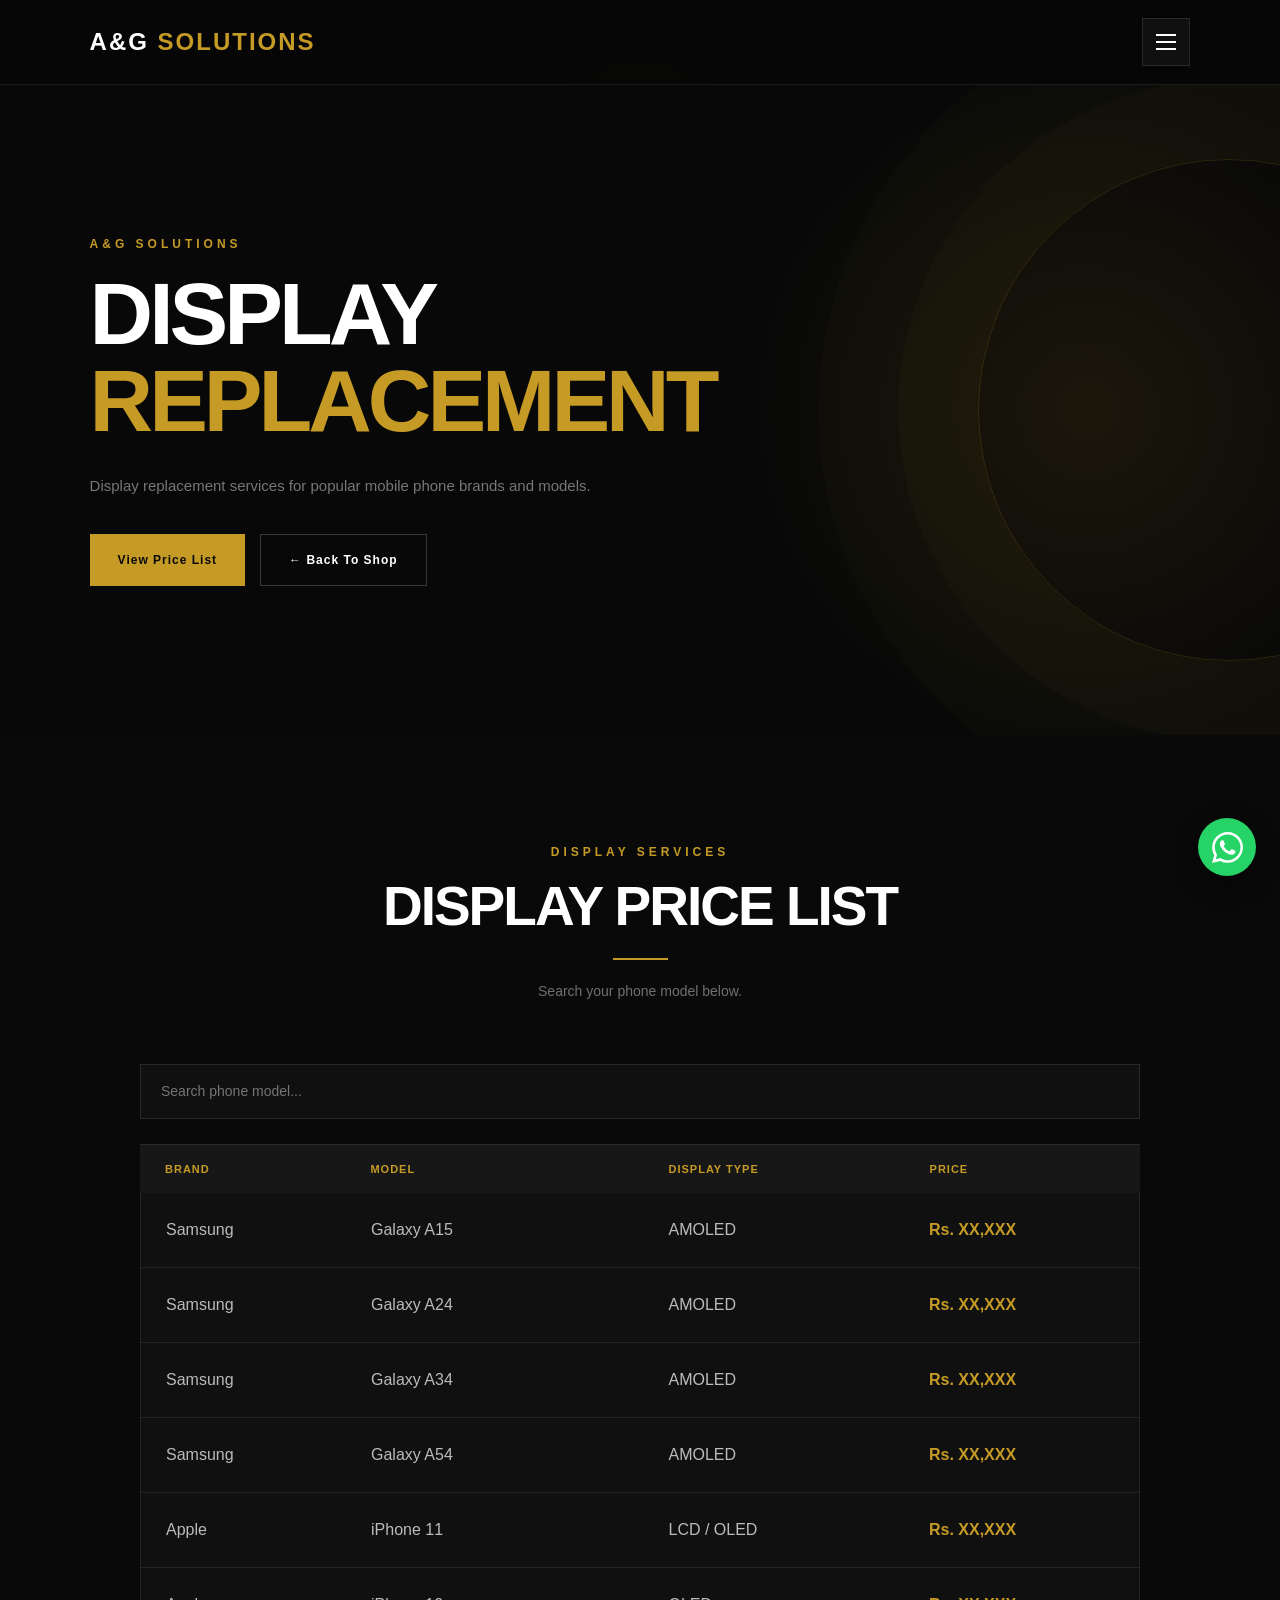
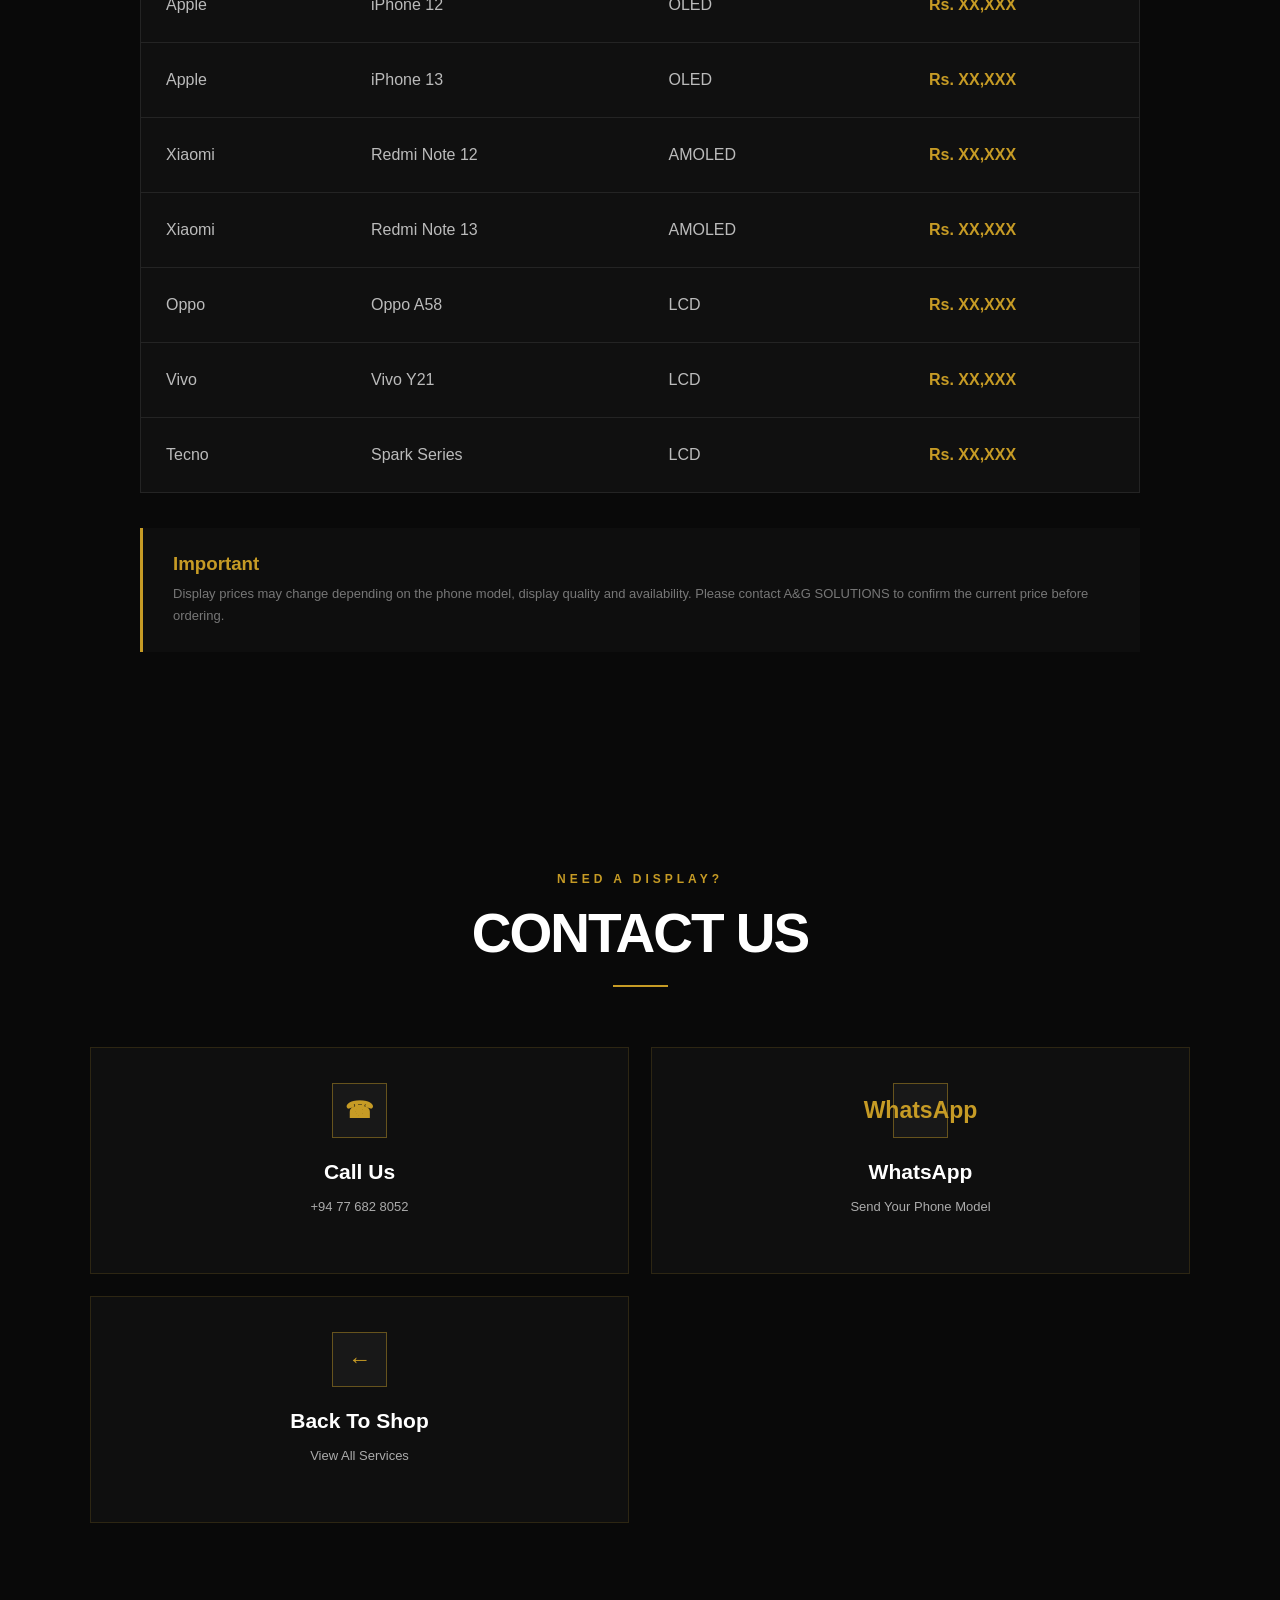
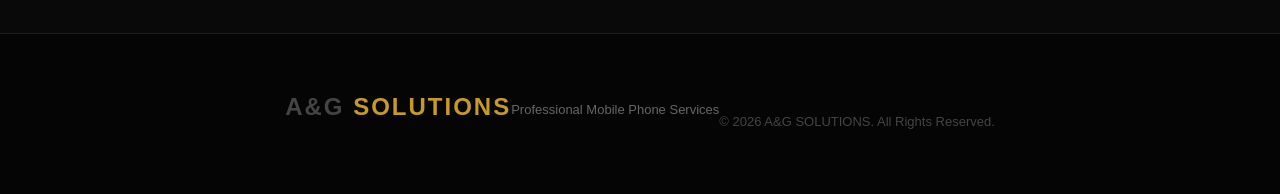
<file: display.html>
<!DOCTYPE html>
<html lang="en">

<head>
    <meta charset="UTF-8">

    <meta name="viewport" content="width=device-width, initial-scale=1.0">

    <title>Display Replacement | A&G SOLUTIONS</title>

    <meta
        name="description"
        content="Professional mobile phone display replacement services at A&G SOLUTIONS. Display replacement for popular Samsung, iPhone, Xiaomi, Oppo, Vivo, Tecno and other phone models."
    >

    <meta
        name="keywords"
        content="A&G SOLUTIONS, display replacement, phone display replacement, mobile display repair, Samsung display, iPhone display, Xiaomi display, Oppo display, Vivo display, Tecno display, Padukka"
    >

    <meta name="author" content="A&G SOLUTIONS">

    <meta name="robots" content="index, follow">

    <meta name="theme-color" content="#070707">

    <link rel="icon" type="image/svg+xml" href="favicon.svg">

    <link rel="stylesheet" href="style.css">
</head>

<body>

    <div class="background"></div>


    <!-- ================= HEADER ================= -->

    <header class="shop-header">

        <div class="logo">
            A&G <span>SOLUTIONS</span>
        </div>

        <button
            class="menu-btn"
            id="menuButton"
            type="button"
            aria-label="Open navigation menu"
            aria-controls="menuOverlay"
            aria-expanded="false"
        >
            <span></span>
            <span></span>
            <span></span>
        </button>

    </header>


    <!-- ================= MENU ================= -->

    <div class="menu-overlay" id="menuOverlay">

        <div class="menu-box">

            <button
                class="close-btn"
                id="closeButton"
                type="button"
                aria-label="Close navigation menu"
            >
                &times;
            </button>

            <div class="menu-logo">
                A&G <span>SOLUTIONS</span>
            </div>

            <nav aria-label="Main navigation">

                <a href="index.html">Home</a>

                <a href="online-store.html">
                    Online Store
                </a>

                <a href="shop.html">Mobile Phone Shop</a>

                <a href="store.html">Web Store</a>

                <a href="about.html">About Us</a>
                <a href="game/game.html">
                    🎮 PLAY GAME
                </a>



                <a href="contact.html">Contact</a>

            </nav>

        </div>

    </div>


    <!-- ================= HERO ================= -->

    <section class="shop-hero service-detail-hero">

        <div class="shop-hero-content">

            <span class="small-title">
                A&G SOLUTIONS
            </span>

            <h1>
                DISPLAY<br>
                <span>REPLACEMENT</span>
            </h1>

            <p>
                Display replacement services for popular
                mobile phone brands and models.
            </p>

            <div class="hero-buttons">

                <a
                    href="#display-prices"
                    class="gold-btn"
                >
                    View Price List
                </a>

                <a
                    href="shop.html"
                    class="outline-btn"
                >
                    ← Back To Shop
                </a>

            </div>

        </div>

    </section>


    <!-- ================= DISPLAY PRICES ================= -->

    <section
        class="price-section"
        id="display-prices"
    >

        <div class="section-heading">

            <span class="small-title">
                DISPLAY SERVICES
            </span>

            <h2>
                DISPLAY PRICE LIST
            </h2>

            <div class="gold-line"></div>

            <p>
                Search your phone model below.
            </p>

        </div>


        <!-- SEARCH -->

        <div class="display-search">

            <input
                type="text"
                id="displaySearch"
                placeholder="Search phone model..."
                aria-label="Search phone model"
                autocomplete="off"
                onkeyup="searchDisplay()"
            >

        </div>


        <!-- TABLE -->

        <div class="display-table">

            <div class="display-table-header">

                <div>
                    Brand
                </div>

                <div>
                    Model
                </div>

                <div>
                    Display Type
                </div>

                <div>
                    Price
                </div>

            </div>


            <!-- ================= SAMSUNG ================= -->

            <div class="display-row">

                <div>
                    Samsung
                </div>

                <div>
                    Galaxy A15
                </div>

                <div>
                    AMOLED
                </div>

                <strong>
                    Rs. XX,XXX
                </strong>

            </div>


            <div class="display-row">

                <div>
                    Samsung
                </div>

                <div>
                    Galaxy A24
                </div>

                <div>
                    AMOLED
                </div>

                <strong>
                    Rs. XX,XXX
                </strong>

            </div>


            <div class="display-row">

                <div>
                    Samsung
                </div>

                <div>
                    Galaxy A34
                </div>

                <div>
                    AMOLED
                </div>

                <strong>
                    Rs. XX,XXX
                </strong>

            </div>


            <div class="display-row">

                <div>
                    Samsung
                </div>

                <div>
                    Galaxy A54
                </div>

                <div>
                    AMOLED
                </div>

                <strong>
                    Rs. XX,XXX
                </strong>

            </div>


            <!-- ================= IPHONE ================= -->

            <div class="display-row">

                <div>
                    Apple
                </div>

                <div>
                    iPhone 11
                </div>

                <div>
                    LCD / OLED
                </div>

                <strong>
                    Rs. XX,XXX
                </strong>

            </div>


            <div class="display-row">

                <div>
                    Apple
                </div>

                <div>
                    iPhone 12
                </div>

                <div>
                    OLED
                </div>

                <strong>
                    Rs. XX,XXX
                </strong>

            </div>


            <div class="display-row">

                <div>
                    Apple
                </div>

                <div>
                    iPhone 13
                </div>

                <div>
                    OLED
                </div>

                <strong>
                    Rs. XX,XXX
                </strong>

            </div>


            <!-- ================= XIAOMI ================= -->

            <div class="display-row">

                <div>
                    Xiaomi
                </div>

                <div>
                    Redmi Note 12
                </div>

                <div>
                    AMOLED
                </div>

                <strong>
                    Rs. XX,XXX
                </strong>

            </div>


            <div class="display-row">

                <div>
                    Xiaomi
                </div>

                <div>
                    Redmi Note 13
                </div>

                <div>
                    AMOLED
                </div>

                <strong>
                    Rs. XX,XXX
                </strong>

            </div>


            <!-- ================= OPPO ================= -->

            <div class="display-row">

                <div>
                    Oppo
                </div>

                <div>
                    Oppo A58
                </div>

                <div>
                    LCD
                </div>

                <strong>
                    Rs. XX,XXX
                </strong>

            </div>


            <!-- ================= VIVO ================= -->

            <div class="display-row">

                <div>
                    Vivo
                </div>

                <div>
                    Vivo Y21
                </div>

                <div>
                    LCD
                </div>

                <strong>
                    Rs. XX,XXX
                </strong>

            </div>


            <!-- ================= TECNO ================= -->

            <div class="display-row">

                <div>
                    Tecno
                </div>

                <div>
                    Spark Series
                </div>

                <div>
                    LCD
                </div>

                <strong>
                    Rs. XX,XXX
                </strong>

            </div>

        </div>


        <!-- ================= NOTE ================= -->

        <div class="price-note">

            <h3>
                Important
            </h3>

            <p>
                Display prices may change depending on the
                phone model, display quality and availability.
                Please contact A&G SOLUTIONS to confirm the
                current price before ordering.
            </p>

        </div>

    </section>


    <!-- ================= CONTACT ================= -->

    <section class="shop-contact">

        <div class="section-heading">

            <span class="small-title">
                NEED A DISPLAY?
            </span>

            <h2>
                CONTACT US
            </h2>

            <div class="gold-line"></div>

        </div>


        <div class="contact-grid">

            <!-- CALL -->

            <a
                href="tel:+94776828052"
                class="contact-card"
                aria-label="Call A&G SOLUTIONS"
            >

                <div class="contact-icon">
                    ☎
                </div>

                <h3>
                    Call Us
                </h3>

                <p>
                    +94 77 682 8052
                </p>

            </a>


            <!-- WHATSAPP -->

            <a
                href="https://wa.me/94776828052"
                target="_blank"
                rel="noopener noreferrer"
                class="contact-card"
                aria-label="Contact A&G SOLUTIONS on WhatsApp"
            >

                <div class="contact-icon">
                    WhatsApp
                </div>

                <h3>
                    WhatsApp
                </h3>

                <p>
                    Send Your Phone Model
                </p>

            </a>


            <!-- BACK TO SHOP -->

            <a
                href="shop.html"
                class="contact-card"
                aria-label="Back to A&G SOLUTIONS shop"
            >

                <div class="contact-icon">
                    ←
                </div>

                <h3>
                    Back To Shop
                </h3>

                <p>
                    View All Services
                </p>

            </a>

        </div>

    </section>


    <!-- ================= FOOTER ================= -->

    <footer class="shop-footer">

        <div class="logo">
            A&G <span>SOLUTIONS</span>
        </div>

        <p>
            Professional Mobile Phone Services
        </p>

        <p class="copyright">
            © <span id="year"></span>
            A&G SOLUTIONS. All Rights Reserved.
        </p>

    </footer>


    <!-- ================= MAIN SCRIPT ================= -->

    <script src="script.js"></script>


    <!-- ================= DISPLAY SEARCH ================= -->

    <script>

        function searchDisplay() {

            const search =
                document
                .getElementById("displaySearch")
                .value
                .toLowerCase()
                .trim();

            const rows =
                document.querySelectorAll(".display-row");

            rows.forEach(function(row) {

                const text =
                    row.innerText.toLowerCase();

                if (text.includes(search)) {

                    row.style.display = "grid";

                } else {

                    row.style.display = "none";

                }

            });

        }

    </script>


    <!-- ================= WHATSAPP FLOATING BUTTON ================= -->

    <a
        href="https://wa.me/94776828052"
        class="whatsapp-float"
        target="_blank"
        rel="noopener noreferrer"
        aria-label="Chat with A&G SOLUTIONS on WhatsApp"
    >

        <svg
            viewBox="0 0 24 24"
            xmlns="http://www.w3.org/2000/svg"
            aria-hidden="true"
        >

            <path d="M20.52 3.48A11.87 11.87 0 0 0 12.05 0C5.48 0 .14 5.34.14 11.91c0 2.1.55 4.15 1.59 5.96L.04 24l6.27-1.64a11.87 11.87 0 0 0 5.74 1.46h.01c6.56 0 11.9-5.34 11.9-11.91 0-3.18-1.24-6.17-3.44-8.43ZM12.06 21.8h-.01a9.87 9.87 0 0 1-5.03-1.38l-.36-.21-3.72.98.99-3.63-.23-.37a9.88 9.88 0 0 1-1.51-5.28c0-5.47 4.45-9.92 9.93-9.92 2.65 0 5.14 1.03 7.01 2.91a9.86 9.86 0 0 1 2.9 7.02c0 5.47-4.45 9.92-9.92 9.92Zm5.44-7.43c-.3-.15-1.77-.87-2.04-.97-.27-.1-.47-.15-.67.15-.2.3-.77.97-.94 1.17-.17.2-.35.22-.65.07-.3-.15-1.25-.46-2.38-1.47-.88-.78-1.48-1.75-1.65-2.05-.17-.3-.02-.46.13-.61.13-.13.3-.35.45-.52.15-.17.2-.3.3-.5.1-.2.05-.37-.02-.52-.07-.15-.67-1.62-.92-2.22-.24-.58-.49-.5-.67-.51h-.57c-.2 0-.52.07-.79.37-.27.3-1.04 1.02-1.04 2.49s1.07 2.89 1.22 3.09c.15.2 2.1 3.2 5.08 4.49.71.31 1.27.49 1.7.63.71.23 1.35.2 1.86.12.57-.09 1.77-.72 2.02-1.42.25-.7.25-1.3.17-1.42-.07-.12-.27-.2-.57-.35Z"/>

        </svg>

    </a>


</body>

</html>
</file>
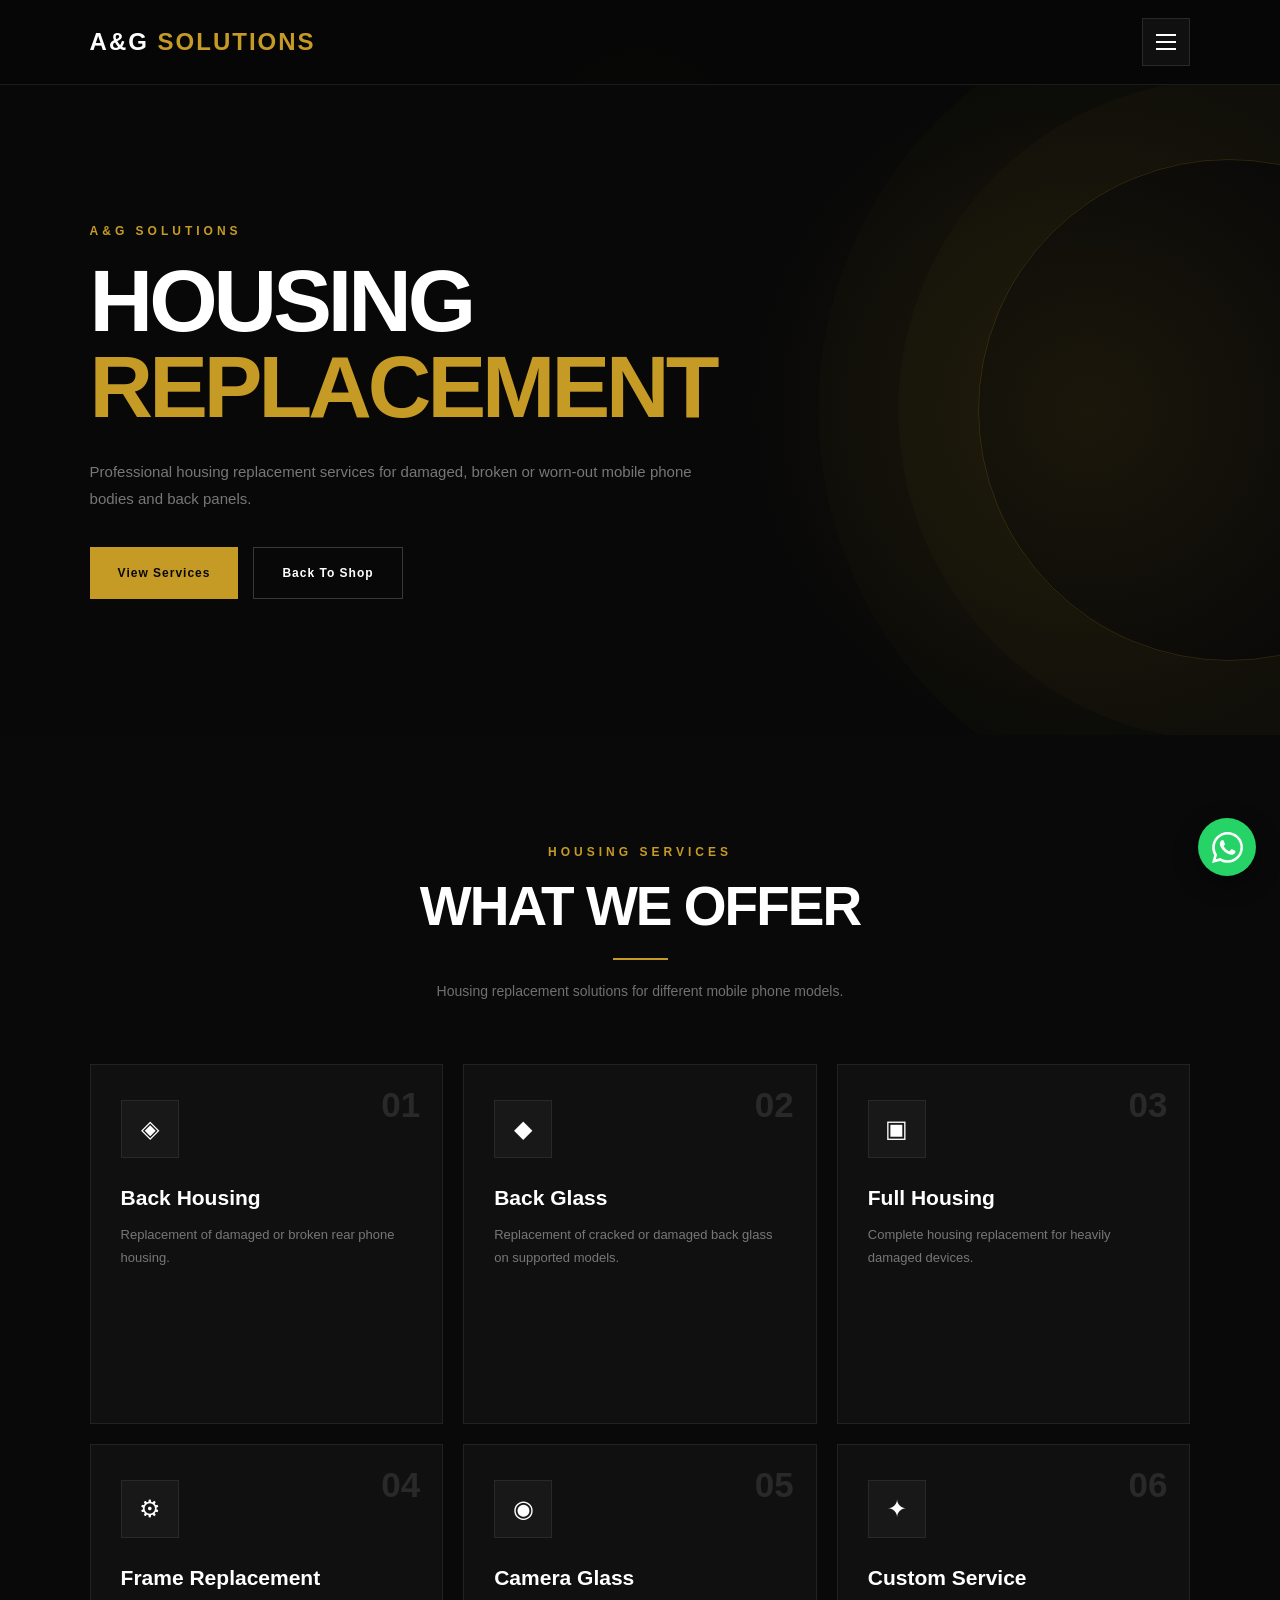
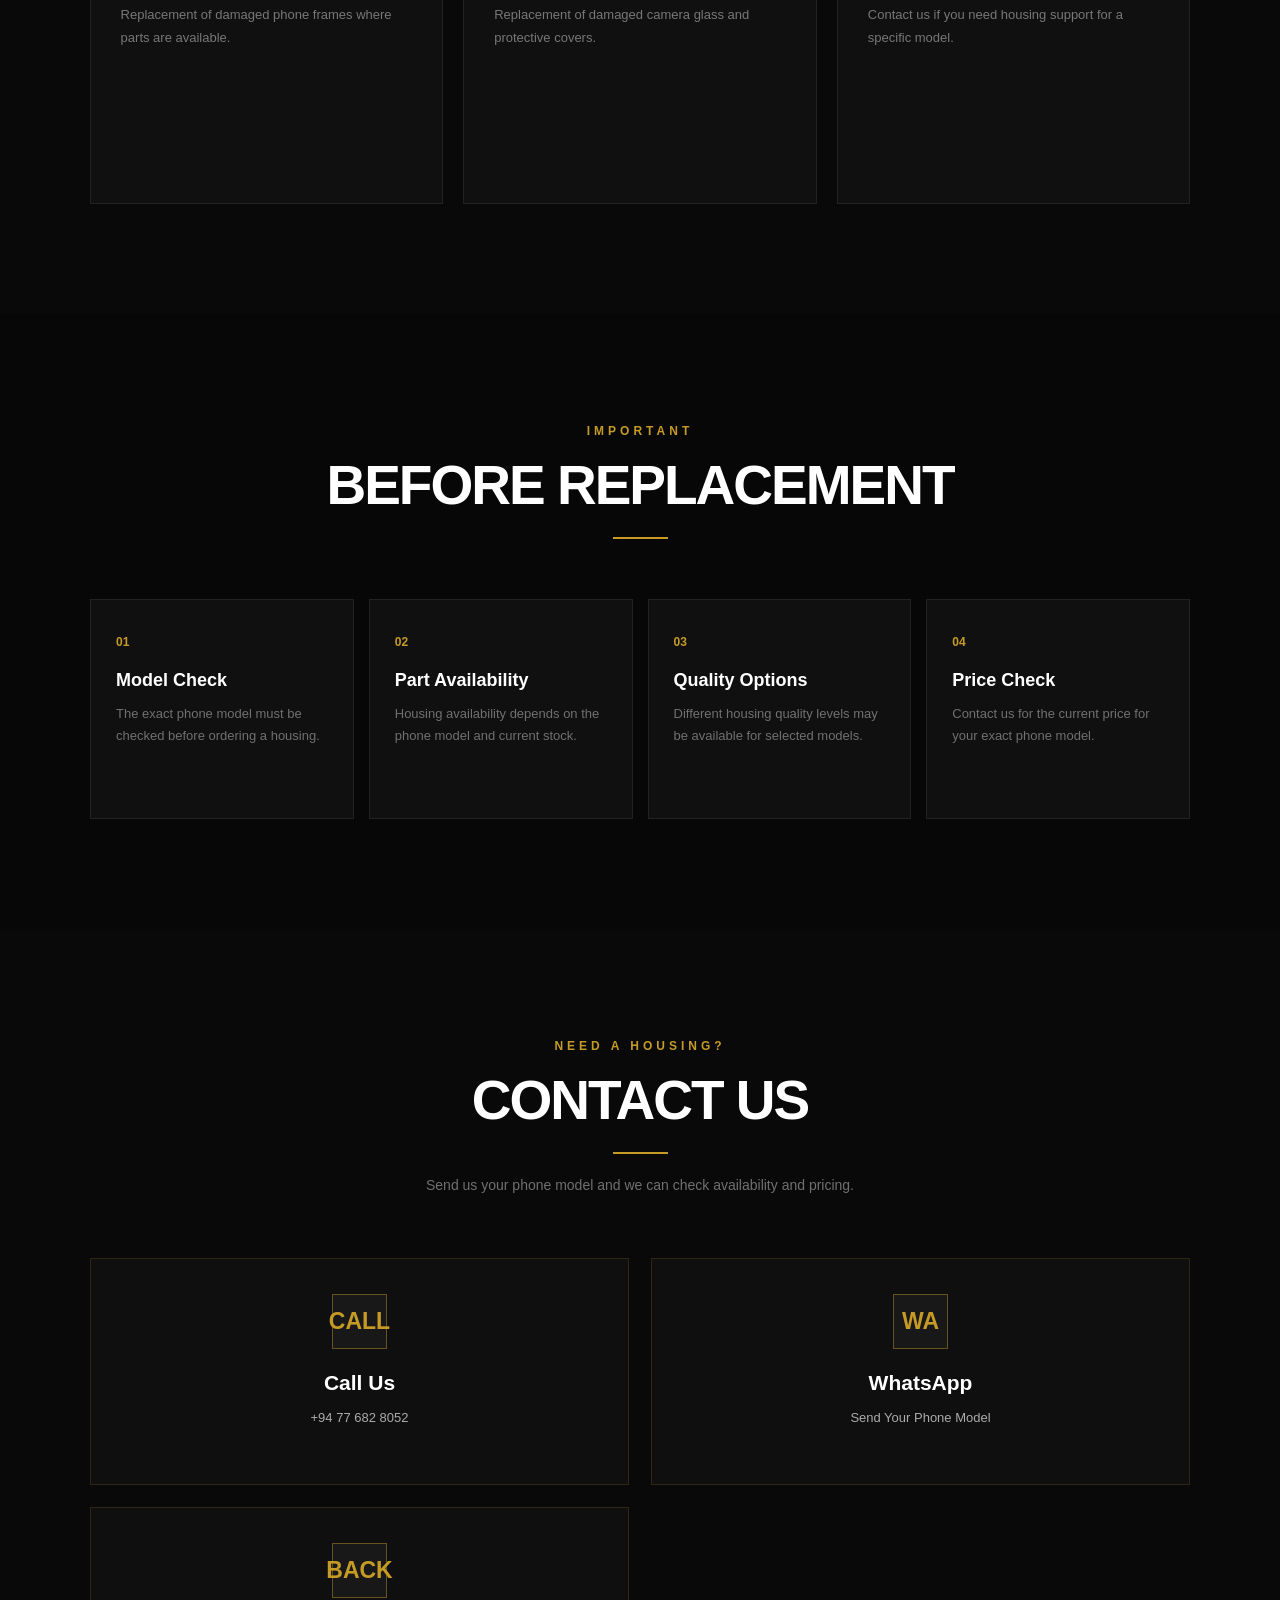
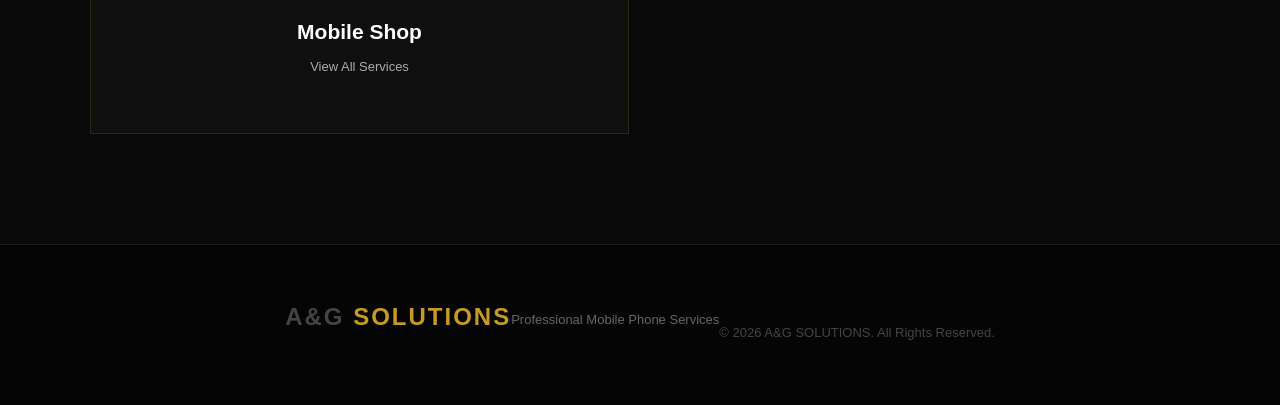
<file: housing.html>
<!DOCTYPE html>
<html lang="en">

<head>
    <meta charset="UTF-8">

    <meta name="viewport" content="width=device-width, initial-scale=1.0">

    <title>Housing Replacement | A&G SOLUTIONS</title>

    <meta
        name="description"
        content="Professional mobile phone housing replacement services at A&G SOLUTIONS. Back housing, back glass, full housing, frame and camera glass replacement for supported phone models."
    >

    <meta
        name="keywords"
        content="A&G SOLUTIONS, housing replacement, phone housing replacement, back housing, back glass replacement, frame replacement, camera glass replacement, mobile phone repair, Padukka"
    >

    <meta name="author" content="A&G SOLUTIONS">

    <meta name="robots" content="index, follow">

    <meta name="theme-color" content="#070707">

    <link rel="icon" type="image/svg+xml" href="favicon.svg">

    <link rel="stylesheet" href="style.css">
</head>

<body>

<div class="background"></div>


<!-- ================= HEADER ================= -->

<header class="shop-header">

    <div class="logo">
        A&G <span>SOLUTIONS</span>
    </div>

    <button
        class="menu-btn"
        id="menuButton"
        type="button"
        aria-label="Open navigation menu"
        aria-controls="menuOverlay"
        aria-expanded="false"
    >
        <span></span>
        <span></span>
        <span></span>
    </button>

</header>


<!-- ================= MENU ================= -->

<div class="menu-overlay" id="menuOverlay">

    <div class="menu-box">

        <button
            class="close-btn"
            id="closeButton"
            type="button"
            aria-label="Close navigation menu"
        >
            &times;
        </button>

        <div class="menu-logo">
            A&G <span>SOLUTIONS</span>
        </div>

        <nav aria-label="Main navigation">

            <a href="index.html">Home</a>

            <a href="online-store.html">
                    Online Store
                </a>

            <a href="shop.html">Mobile Phone Shop</a>

            <a href="store.html">Web Store</a>

            <a href="about.html">About Us</a>
                <a href="game/game.html">
                    🎮 PLAY GAME
                </a>



            <a href="contact.html">Contact</a>

        </nav>

    </div>

</div>


<!-- ================= HERO ================= -->

<section class="shop-hero">

    <div class="shop-hero-content">

        <span class="small-title">
            A&G SOLUTIONS
        </span>

        <h1>
            HOUSING<br>
            <span>REPLACEMENT</span>
        </h1>

        <p>
            Professional housing replacement services for damaged,
            broken or worn-out mobile phone bodies and back panels.
        </p>

        <div class="hero-buttons">

            <a
                href="#housing-services"
                class="gold-btn"
            >
                View Services
            </a>

            <a
                href="shop.html"
                class="outline-btn"
            >
                Back To Shop
            </a>

        </div>

    </div>

</section>


<!-- ================= SERVICES ================= -->

<section
    class="services-section"
    id="housing-services"
>

    <div class="section-heading">

        <span class="small-title">
            HOUSING SERVICES
        </span>

        <h2>
            WHAT WE OFFER
        </h2>

        <div class="gold-line"></div>

        <p>
            Housing replacement solutions for different mobile phone models.
        </p>

    </div>


    <div class="service-grid">


        <!-- 01 -->

        <div class="service-card">

            <div class="service-number">
                01
            </div>

            <div class="service-icon">
                ◈
            </div>

            <h3>
                Back Housing
            </h3>

            <p>
                Replacement of damaged or broken rear phone housing.
            </p>

        </div>


        <!-- 02 -->

        <div class="service-card">

            <div class="service-number">
                02
            </div>

            <div class="service-icon">
                ◆
            </div>

            <h3>
                Back Glass
            </h3>

            <p>
                Replacement of cracked or damaged back glass on supported models.
            </p>

        </div>


        <!-- 03 -->

        <div class="service-card">

            <div class="service-number">
                03
            </div>

            <div class="service-icon">
                ▣
            </div>

            <h3>
                Full Housing
            </h3>

            <p>
                Complete housing replacement for heavily damaged devices.
            </p>

        </div>


        <!-- 04 -->

        <div class="service-card">

            <div class="service-number">
                04
            </div>

            <div class="service-icon">
                ⚙
            </div>

            <h3>
                Frame Replacement
            </h3>

            <p>
                Replacement of damaged phone frames where parts are available.
            </p>

        </div>


        <!-- 05 -->

        <div class="service-card">

            <div class="service-number">
                05
            </div>

            <div class="service-icon">
                ◉
            </div>

            <h3>
                Camera Glass
            </h3>

            <p>
                Replacement of damaged camera glass and protective covers.
            </p>

        </div>


        <!-- 06 -->

        <div class="service-card">

            <div class="service-number">
                06
            </div>

            <div class="service-icon">
                ✦
            </div>

            <h3>
                Custom Service
            </h3>

            <p>
                Contact us if you need housing support for a specific model.
            </p>

        </div>


    </div>

</section>


<!-- ================= IMPORTANT ================= -->

<section class="why-section">

    <div class="section-heading">

        <span class="small-title">
            IMPORTANT
        </span>

        <h2>
            BEFORE REPLACEMENT
        </h2>

        <div class="gold-line"></div>

    </div>


    <div class="why-grid">


        <!-- 01 -->

        <div class="why-box">

            <strong>
                01
            </strong>

            <h3>
                Model Check
            </h3>

            <p>
                The exact phone model must be checked before ordering a housing.
            </p>

        </div>


        <!-- 02 -->

        <div class="why-box">

            <strong>
                02
            </strong>

            <h3>
                Part Availability
            </h3>

            <p>
                Housing availability depends on the phone model and current stock.
            </p>

        </div>


        <!-- 03 -->

        <div class="why-box">

            <strong>
                03
            </strong>

            <h3>
                Quality Options
            </h3>

            <p>
                Different housing quality levels may be available for selected models.
            </p>

        </div>


        <!-- 04 -->

        <div class="why-box">

            <strong>
                04
            </strong>

            <h3>
                Price Check
            </h3>

            <p>
                Contact us for the current price for your exact phone model.
            </p>

        </div>


    </div>

</section>


<!-- ================= CONTACT ================= -->

<section class="shop-contact">

    <div class="section-heading">

        <span class="small-title">
            NEED A HOUSING?
        </span>

        <h2>
            CONTACT US
        </h2>

        <div class="gold-line"></div>

        <p>
            Send us your phone model and we can check availability and pricing.
        </p>

    </div>


    <div class="contact-grid">


        <!-- CALL -->

        <a
            href="tel:+94776828052"
            class="contact-card"
            aria-label="Call A&G SOLUTIONS"
        >

            <div class="contact-icon">
                CALL
            </div>

            <h3>
                Call Us
            </h3>

            <p>
                +94 77 682 8052
            </p>

        </a>


        <!-- WHATSAPP -->

        <a
            href="https://wa.me/94776828052"
            target="_blank"
            rel="noopener noreferrer"
            class="contact-card"
            aria-label="Contact A&G SOLUTIONS on WhatsApp"
        >

            <div class="contact-icon">
                WA
            </div>

            <h3>
                WhatsApp
            </h3>

            <p>
                Send Your Phone Model
            </p>

        </a>


        <!-- BACK -->

        <a
            href="shop.html"
            class="contact-card"
            aria-label="Back to mobile phone services"
        >

            <div class="contact-icon">
                BACK
            </div>

            <h3>
                Mobile Shop
            </h3>

            <p>
                View All Services
            </p>

        </a>


    </div>

</section>


<!-- ================= FOOTER ================= -->

<footer class="shop-footer">

    <div class="logo">
        A&G <span>SOLUTIONS</span>
    </div>

    <p>
        Professional Mobile Phone Services
    </p>

    <p class="copyright">
        © <span id="year"></span>
        A&G SOLUTIONS. All Rights Reserved.
    </p>

</footer>


<!-- ================= SCRIPT ================= -->

<script src="script.js"></script>


<!-- ================= WHATSAPP FLOATING BUTTON ================= -->

<a
    href="https://wa.me/94776828052"
    class="whatsapp-float"
    target="_blank"
    rel="noopener noreferrer"
    aria-label="Chat with A&G SOLUTIONS on WhatsApp"
>

    <svg
        viewBox="0 0 24 24"
        xmlns="http://www.w3.org/2000/svg"
        aria-hidden="true"
    >

        <path d="M20.52 3.48A11.87 11.87 0 0 0 12.05 0C5.48 0 .14 5.34.14 11.91c0 2.1.55 4.15 1.59 5.96L.04 24l6.27-1.64a11.87 11.87 0 0 0 5.74 1.46h.01c6.56 0 11.9-5.34 11.9-11.91 0-3.18-1.24-6.17-3.44-8.43ZM12.06 21.8h-.01a9.87 9.87 0 0 1-5.03-1.38l-.36-.21-3.72.98.99-3.63-.23-.37a9.88 9.88 0 0 1-1.51-5.28c0-5.47 4.45-9.92 9.93-9.92 2.65 0 5.14 1.03 7.01 2.91a9.86 9.86 0 0 1 2.9 7.02c0 5.47-4.45 9.92-9.92 9.92Zm5.44-7.43c-.3-.15-1.77-.87-2.04-.97-.27-.1-.47-.15-.67.15-.2.3-.77.97-.94 1.17-.17.2-.35.22-.65.07-.3-.15-1.25-.46-2.38-1.47-.88-.78-1.48-1.75-1.65-2.05-.17-.3-.02-.46.13-.61.13-.13.3-.35.45-.52.15-.17.2-.3.3-.5.1-.2.05-.37-.02-.52-.07-.15-.67-1.62-.92-2.22-.24-.58-.49-.5-.67-.51h-.57c-.2 0-.52.07-.79.37-.27.3-1.04 1.02-1.04 2.49s1.07 2.89 1.22 3.09c.15.2 2.1 3.2 5.08 4.49.71.31 1.27.49 1.7.63.71.23 1.35.2 1.86.12.57-.09 1.77-.72 2.02-1.42.25-.7.25-1.3.17-1.42-.07-.12-.27-.2-.57-.35Z"/>

    </svg>

</a>


</body>
</html>
</file>
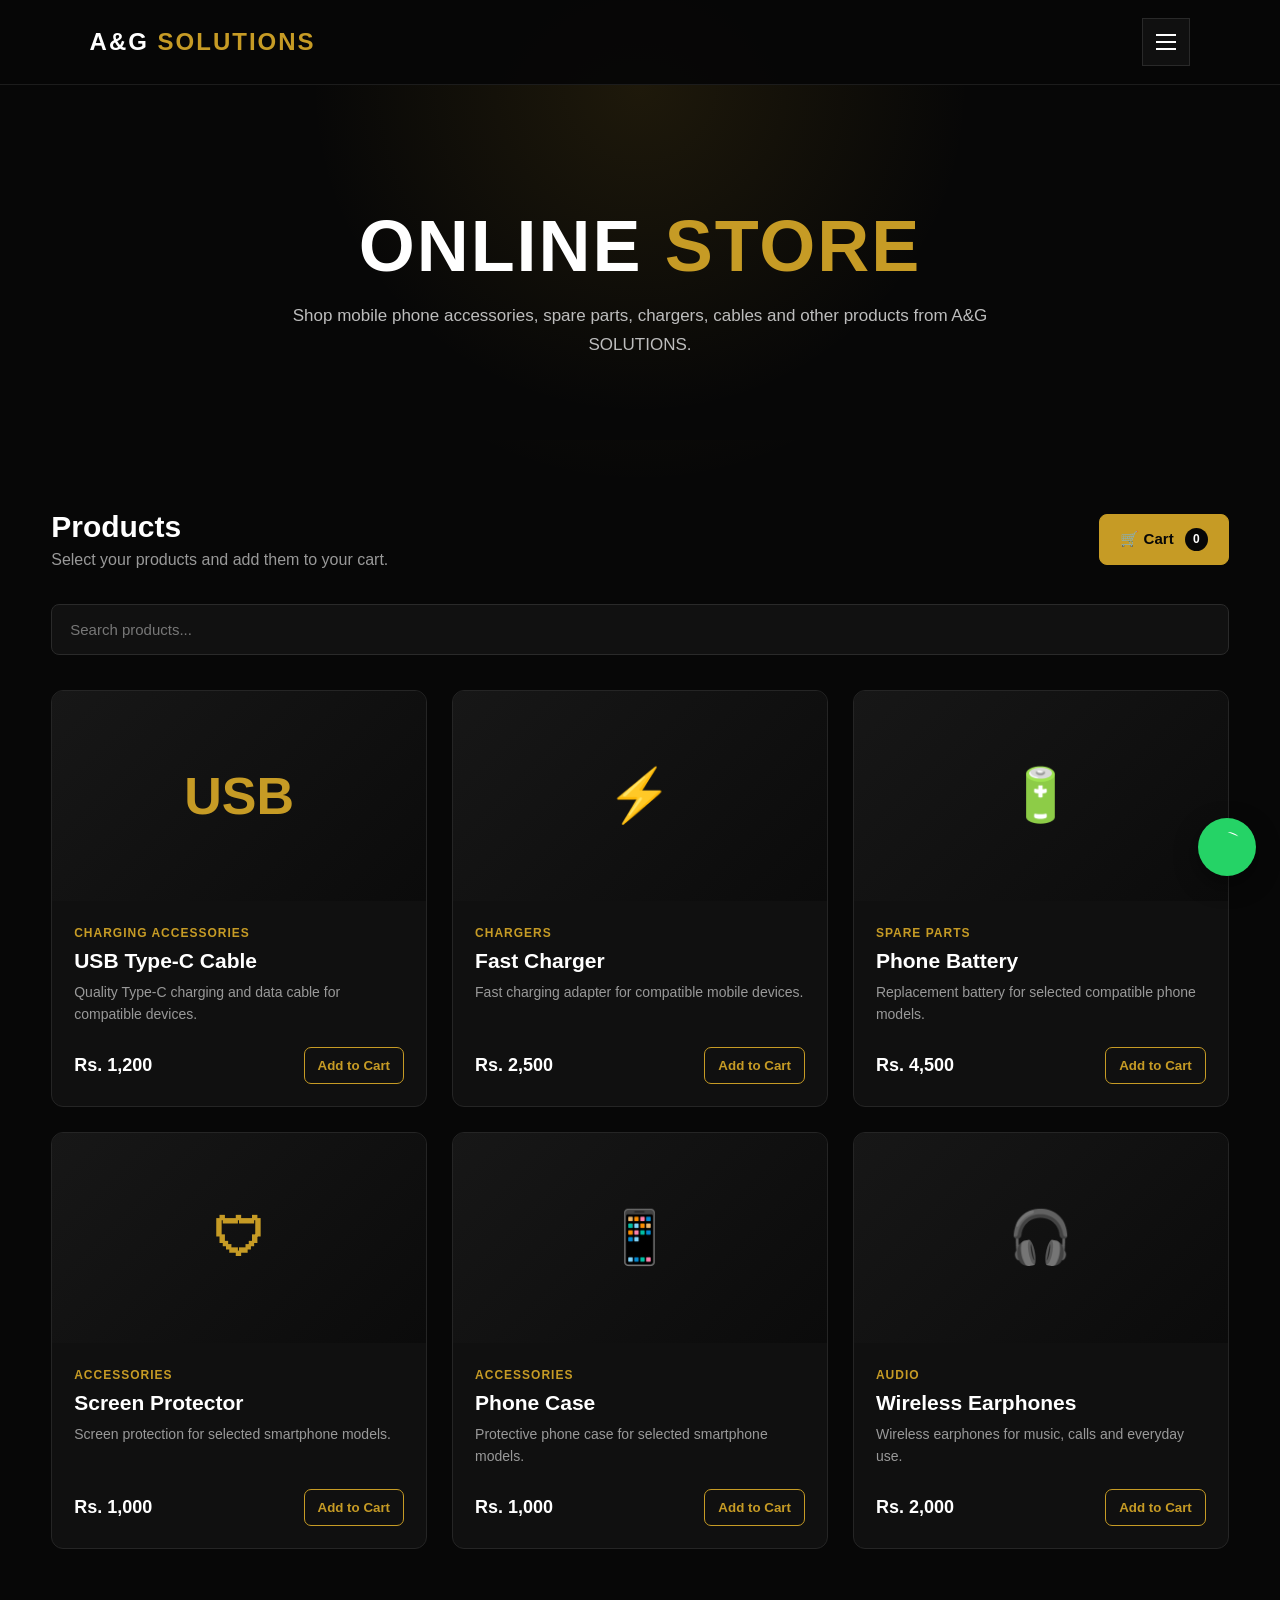
<file: online-store.html>
<!DOCTYPE html>
<html lang="en">

<head>
    <meta charset="UTF-8">

    <meta
        name="viewport"
        content="width=device-width, initial-scale=1.0"
    >

    <title>Online Store | A&G SOLUTIONS</title>

    <meta
        name="description"
        content="Shop mobile phone accessories, spare parts, chargers, cables and other products from A&G SOLUTIONS."
    >

    <meta
        name="keywords"
        content="A&G Solutions, online store, phone accessories, mobile accessories, phone parts, chargers, cables, Sri Lanka"
    >

    <meta
        name="author"
        content="A&G SOLUTIONS"
    >

    <meta
        name="robots"
        content="index, follow"
    >

    <meta
        name="theme-color"
        content="#070707"
    >

    <link
        rel="icon"
        type="image/svg+xml"
        href="favicon.svg"
    >

    <link
        rel="stylesheet"
        href="style.css"
    >
</head>


<body>

    <!-- =================================================
         BACKGROUND
    ================================================== -->

    <div class="background"></div>


    <!-- =================================================
         HEADER
    ================================================== -->

    <header class="shop-header">

        <div class="logo">
            <a href="index.html">
                A&G <span>SOLUTIONS</span>
            </a>
        </div>


        <!-- SAME MENU BUTTON AS OTHER PAGES -->

        <button
            class="menu-btn"
            id="menuToggle"
            type="button"
            aria-label="Open navigation menu"
            aria-expanded="false"
        >
            <span></span>
            <span></span>
            <span></span>
        </button>

    </header>


    <!-- =================================================
         MENU OVERLAY
    ================================================== -->

    <div
        class="menu-overlay"
        id="menuOverlay"
        aria-hidden="true"
    >

        <div class="menu-box">

            <button
                class="close-btn"
                id="closeMenu"
                type="button"
                aria-label="Close navigation menu"
            >
                ×
            </button>


            <div class="menu-logo">
                A&G <span>SOLUTIONS</span>
            </div>


            <nav>

                <a href="index.html">
                    HOME
                </a>

                <a href="shop.html">
                    SHOP
                </a>

                <a
                    href="online-store.html"
                    class="active"
                >
                    ONLINE STORE
                </a>

                <a href="store.html">
                    WEB SOLUTIONS
                </a>

                <a href="about.html">
                    ABOUT
                </a>
                <a href="game/game.html">
                    🎮 PLAY GAME
                </a>



                <a href="contact.html">
                    CONTACT
                </a>

            </nav>

        </div>

    </div>


    <!-- =================================================
         ONLINE STORE HERO
    ================================================== -->

    <main class="store-page">

        <section class="store-hero">

            <h1>
                ONLINE <span>STORE</span>
            </h1>

            <p>
                Shop mobile phone accessories, spare parts,
                chargers, cables and other products from
                A&G SOLUTIONS.
            </p>

        </section>


        <!-- =================================================
             STORE CONTENT
        ================================================== -->

        <section class="store-container">


            <!-- TOP BAR -->

            <div class="store-topbar">

                <div class="store-title">

                    <h2>
                        Products
                    </h2>

                    <p>
                        Select your products and add them to your cart.
                    </p>

                </div>


                <button
                    class="cart-button"
                    id="openCart"
                    type="button"
                >
                    🛒 Cart

                    <span
                        class="cart-count"
                        id="cartCount"
                    >
                        0
                    </span>

                </button>

            </div>


            <!-- SEARCH -->

            <div class="store-search">

                <input
                    type="search"
                    id="productSearch"
                    placeholder="Search products..."
                    aria-label="Search products"
                >

            </div>


            <!-- =================================================
                 PRODUCTS
            ================================================== -->

            <div
                class="product-grid"
                id="productGrid"
            >


                <!-- PRODUCT 1 -->

                <article
                    class="product-card"
                    data-name="USB Type-C Cable"
                >

                    <div class="product-image">
                        USB
                    </div>

                    <div class="product-info">

                        <span class="product-category">
                            Charging Accessories
                        </span>

                        <h3>
                            USB Type-C Cable
                        </h3>

                        <p>
                            Quality Type-C charging and
                            data cable for compatible devices.
                        </p>

                        <div class="product-bottom">

                            <span class="product-price">
                                Rs. 1,200
                            </span>

                            <button
                                class="add-cart"
                                type="button"
                                data-name="USB Type-C Cable"
                                data-price="1200"
                            >
                                Add to Cart
                            </button>

                        </div>

                    </div>

                </article>


                <!-- PRODUCT 2 -->

                <article
                    class="product-card"
                    data-name="Fast Charger"
                >

                    <div class="product-image">
                        ⚡
                    </div>

                    <div class="product-info">

                        <span class="product-category">
                            Chargers
                        </span>

                        <h3>
                            Fast Charger
                        </h3>

                        <p>
                            Fast charging adapter for
                            compatible mobile devices.
                        </p>

                        <div class="product-bottom">

                            <span class="product-price">
                                Rs. 2,500
                            </span>

                            <button
                                class="add-cart"
                                type="button"
                                data-name="Fast Charger"
                                data-price="2500"
                            >
                                Add to Cart
                            </button>

                        </div>

                    </div>

                </article>


                <!-- PRODUCT 3 -->

                <article
                    class="product-card"
                    data-name="Phone Battery"
                >

                    <div class="product-image">
                        🔋
                    </div>

                    <div class="product-info">

                        <span class="product-category">
                            Spare Parts
                        </span>

                        <h3>
                            Phone Battery
                        </h3>

                        <p>
                            Replacement battery for selected
                            compatible phone models.
                        </p>

                        <div class="product-bottom">

                            <span class="product-price">
                                Rs. 4,500
                            </span>

                            <button
                                class="add-cart"
                                type="button"
                                data-name="Phone Battery"
                                data-price="4500"
                            >
                                Add to Cart
                            </button>

                        </div>

                    </div>

                </article>


                <!-- PRODUCT 4 -->

                <article
                    class="product-card"
                    data-name="Screen Protector"
                >

                    <div class="product-image">
                        🛡
                    </div>

                    <div class="product-info">

                        <span class="product-category">
                            Accessories
                        </span>

                        <h3>
                            Screen Protector
                        </h3>

                        <p>
                            Screen protection for selected
                            smartphone models.
                        </p>

                        <div class="product-bottom">

                            <span class="product-price">
                                Rs. 1,000
                            </span>

                            <button
                                class="add-cart"
                                type="button"
                                data-name="Screen Protector"
                                data-price="1000"
                            >
                                Add to Cart
                            </button>

                        </div>

                    </div>

                </article>


                <!-- PRODUCT 5 -->

                <article
                    class="product-card"
                    data-name="Phone Case"
                >

                    <div class="product-image">
                        📱
                    </div>

                    <div class="product-info">

                        <span class="product-category">
                            Accessories
                        </span>

                        <h3>
                            Phone Case
                        </h3>

                        <p>
                            Protective phone case for
                            selected smartphone models.
                        </p>

                        <div class="product-bottom">

                            <span class="product-price">
                                Rs. 1,000
                            </span>

                            <button
                                class="add-cart"
                                type="button"
                                data-name="Phone Case"
                                data-price="1000"
                            >
                                Add to Cart
                            </button>

                        </div>

                    </div>

                </article>


                <!-- PRODUCT 6 -->

                <article
                    class="product-card"
                    data-name="Wireless Earphones"
                >

                    <div class="product-image">
                        🎧
                    </div>

                    <div class="product-info">

                        <span class="product-category">
                            Audio
                        </span>

                        <h3>
                            Wireless Earphones
                        </h3>

                        <p>
                            Wireless earphones for music,
                            calls and everyday use.
                        </p>

                        <div class="product-bottom">

                            <span class="product-price">
                                Rs. 2,000
                            </span>

                            <button
                                class="add-cart"
                                type="button"
                                data-name="Wireless Earphones"
                                data-price="2000"
                            >
                                Add to Cart
                            </button>

                        </div>

                    </div>

                </article>


            </div>


            <!-- NO PRODUCTS -->

            <div
                class="no-products"
                id="noProducts"
            >
                No products found.
            </div>

        </section>

    </main>


    <!-- =================================================
         CART OVERLAY
    ================================================== -->

    <div
        class="cart-overlay"
        id="cartOverlay"
    ></div>


    <!-- =================================================
         CART PANEL
    ================================================== -->

    <aside
        class="cart-panel"
        id="cartPanel"
        aria-label="Shopping cart"
    >

        <div class="cart-header">

            <h2>
                Your Cart
            </h2>

            <button
                class="cart-close"
                id="closeCart"
                type="button"
                aria-label="Close cart"
            >
                ×
            </button>

        </div>


        <div
            class="cart-items"
            id="cartItems"
        >

            <div class="empty-cart">
                Your cart is empty.
            </div>

        </div>


        <div class="cart-footer">

            <div class="cart-total">

                <span>
                    Total
                </span>

                <span id="cartTotal">
                    Rs. 0
                </span>

            </div>


            <button
                class="checkout-button"
                id="checkoutButton"
                type="button"
            >
                Checkout via WhatsApp
            </button>

        </div>

    </aside>


    <!-- =================================================
         CHECKOUT MODAL
    ================================================== -->

    <div
        class="checkout-modal"
        id="checkoutModal"
    >

        <div class="checkout-box">

            <h2>
                Checkout
            </h2>

            <p>
                Enter your details below. Your order will
                be sent to A&G SOLUTIONS through WhatsApp.
            </p>


            <form
                class="checkout-form"
                id="checkoutForm"
            >

                <label>
                    Full Name

                    <input
                        type="text"
                        id="customerName"
                        placeholder="Enter your full name"
                        required
                    >

                </label>


                <label>
                    Phone Number

                    <input
                        type="tel"
                        id="customerPhone"
                        placeholder="07X XXX XXXX"
                        required
                    >

                </label>


                <label>
                    Delivery Address

                    <textarea
                        id="customerAddress"
                        rows="3"
                        placeholder="Enter your delivery address"
                        required
                    ></textarea>

                </label>


                <label>
                    Order Notes

                    <textarea
                        id="orderNotes"
                        rows="3"
                        placeholder="Optional"
                    ></textarea>

                </label>


                <div class="checkout-actions">

                    <button
                        type="button"
                        class="checkout-cancel"
                        id="cancelCheckout"
                    >
                        Cancel
                    </button>

                    <button
                        type="submit"
                        class="checkout-submit"
                    >
                        Send Order
                    </button>

                </div>

            </form>

        </div>

    </div>


    <!-- =================================================
         FLOATING WHATSAPP
    ================================================== -->

    <a
        href="https://wa.me/94776828052"
        class="whatsapp-float"
        target="_blank"
        rel="noopener noreferrer"
        aria-label="Chat with A&G SOLUTIONS on WhatsApp"
    >

        <svg
            viewBox="0 0 24 24"
            xmlns="http://www.w3.org/2000/svg"
            aria-hidden="true"
        >

            <path
                d="M20.52 3.48A11.87 11.87 0 0 0 12.05 0C5.48.14 11.91c0 2.1.55 4.15 1.59 5.96L.04 24l6.27-1.64a11.87 11.87 0 0 0 5.74 1.46h.01c6.56 0 11.9-5.34 11.9-11.91c0-3.18-1.24-6.17-3.44-8.43ZM12.06 21.8h-.01a9.87 9.87 0 0 1-5.03-1.38l-.36-.21-3.72.98.99-3.63-.23-.37a9.88 9.88 0 0 1-1.51-5.28c0-5.47 4.45-9.92 9.93-9.92 2.65 0 5.14 1.03 7.01 2.91a9.86 9.86 0 0 1 2.9 7.02c0 5.47-4.45 9.92-9.92 9.92Zm5.44-7.43c-.3-.15-1.77-.87-2.04-.97-.27-.1-.47-.15-.67.15-.2.3-.77.97-.94 1.17-.17.2-.35.22-.65.07-.3-.15-1.25-.46-2.38-1.47-.88-.78-1.48-1.75-1.65-2.05-.17-.3-.02-.46.13-.61.13-.13.3-.35.45-.52.15-.17.2-.3.3-.5.1-.2.05-.37-.02-.52-.07-.15-.67-1.62-.92-2.22-.24-.58-.49-.5-.67-.51h-.57c-.2 0-.52.07-.79.37-.27.3-1.04 1.02-1.04 2.49s1.07 2.89 1.22 3.09c.15.2 2.1 3.2 5.08 4.49.71.31 1.27.49 1.7.63.71.23 1.35.2 1.86.12.57-.09 1.77-.72 2.02-1.42.25-.7.25-1.3.17-1.42-.07-.12-.27-.2-.57-.35Z"
            />

        </svg>

    </a>


    <!-- =================================================
         SCRIPT
    ================================================== -->

    <script src="script.js"></script>

    <script>
        /* ONLINE STORE MENU FIX - uses this page's menu IDs */
        const menuToggle = document.getElementById("menuToggle");
        const menuOverlay = document.getElementById("menuOverlay");
        const closeMenu = document.getElementById("closeMenu");

        if (menuToggle && menuOverlay) {
            menuToggle.addEventListener("click", function () {
                menuOverlay.classList.add("active");
                menuOverlay.setAttribute("aria-hidden", "false");
                menuToggle.setAttribute("aria-expanded", "true");
            });
        }

        if (closeMenu && menuOverlay) {
            closeMenu.addEventListener("click", function () {
                menuOverlay.classList.remove("active");
                menuOverlay.setAttribute("aria-hidden", "true");
                if (menuToggle) menuToggle.setAttribute("aria-expanded", "false");
            });
        }

        if (menuOverlay) {
            menuOverlay.addEventListener("click", function (event) {
                if (event.target === menuOverlay) {
                    menuOverlay.classList.remove("active");
                    menuOverlay.setAttribute("aria-hidden", "true");
                    if (menuToggle) menuToggle.setAttribute("aria-expanded", "false");
                }
            });
        }
    </script>


    <!-- =================================================
         ONLINE STORE JAVASCRIPT
    ================================================== -->

    <script>

        const products = [
            {
                name: "USB Type-C Cable",
                price: 1500
            },
            {
                name: "Fast Charger",
                price: 2500
            },
            {
                name: "Phone Battery",
                price: 4500
            },
            {
                name: "Screen Protector",
                price: 1000
            },
            {
                name: "Phone Case",
                price: 1800
            },
            {
                name: "Wireless Earphones",
                price: 3500
            }
        ];


        let cart = [];


        const cartCount =
            document.getElementById("cartCount");

        const cartPanel =
            document.getElementById("cartPanel");

        const cartOverlay =
            document.getElementById("cartOverlay");

        const cartItems =
            document.getElementById("cartItems");

        const cartTotal =
            document.getElementById("cartTotal");

        const openCart =
            document.getElementById("openCart");

        const closeCart =
            document.getElementById("closeCart");

        const checkoutButton =
            document.getElementById("checkoutButton");

        const checkoutModal =
            document.getElementById("checkoutModal");

        const cancelCheckout =
            document.getElementById("cancelCheckout");

        const checkoutForm =
            document.getElementById("checkoutForm");


        /* =================================================
           OPEN CART
        ================================================== */

        function showCart() {

            cartPanel.classList.add("active");

            cartOverlay.classList.add("active");

        }


        /* =================================================
           CLOSE CART
        ================================================== */

        function hideCart() {

            cartPanel.classList.remove("active");

            cartOverlay.classList.remove("active");

        }


        /* =================================================
           ADD TO CART
        ================================================== */

        function addToCart(name, price) {

            const existing =
                cart.find(item => item.name === name);


            if (existing) {

                existing.quantity += 1;

            } else {

                cart.push({
                    name: name,
                    price: price,
                    quantity: 1
                });

            }


            updateCart();

            showCart();

        }


        /* =================================================
           UPDATE CART
        ================================================== */

        function updateCart() {

            cartItems.innerHTML = "";


            if (cart.length === 0) {

                cartItems.innerHTML = `
                    <div class="empty-cart">
                        Your cart is empty.
                    </div>
                `;

                cartTotal.textContent = "Rs. 0";

                cartCount.textContent = "0";

                return;
            }


            let total = 0;

            let quantityTotal = 0;


            cart.forEach((item, index) => {

                const itemTotal =
                    item.price * item.quantity;

                total += itemTotal;

                quantityTotal += item.quantity;


                const itemElement =
                    document.createElement("div");

                itemElement.className = "cart-item";


                itemElement.innerHTML = `

                    <div class="cart-item-icon">
                        ${item.name.charAt(0)}
                    </div>

                    <div>

                        <h4>
                            ${item.name}
                        </h4>

                        <div class="cart-item-price">
                            Rs. ${item.price.toLocaleString()}
                        </div>

                        <div class="cart-controls">

                            <button
                                class="quantity-btn"
                                type="button"
                                onclick="changeQuantity(${index}, -1)"
                            >
                                −
                            </button>

                            <span class="quantity-number">
                                ${item.quantity}
                            </span>

                            <button
                                class="quantity-btn"
                                type="button"
                                onclick="changeQuantity(${index}, 1)"
                            >
                                +
                            </button>

                            <button
                                class="remove-item"
                                type="button"
                                onclick="removeFromCart(${index})"
                            >
                                Remove
                            </button>

                        </div>

                    </div>

                `;


                cartItems.appendChild(itemElement);

            });


            cartTotal.textContent =
                "Rs. " + total.toLocaleString();

            cartCount.textContent =
                quantityTotal;

        }


        /* =================================================
           CHANGE QUANTITY
        ================================================== */

        function changeQuantity(index, change) {

            cart[index].quantity += change;


            if (cart[index].quantity <= 0) {

                cart.splice(index, 1);

            }


            updateCart();

        }


        /* =================================================
           REMOVE
        ================================================== */

        function removeFromCart(index) {

            cart.splice(index, 1);

            updateCart();

        }


        /* =================================================
           PRODUCT BUTTONS
        ================================================== */

        document
            .querySelectorAll(".add-cart")
            .forEach(button => {

                button.addEventListener(
                    "click",
                    function () {

                        const name =
                            this.dataset.name;

                        const price =
                            Number(this.dataset.price);


                        addToCart(
                            name,
                            price
                        );

                    }
                );

            });


        /* =================================================
           CART EVENTS
        ================================================== */

        openCart.addEventListener(
            "click",
            showCart
        );

        closeCart.addEventListener(
            "click",
            hideCart
        );

        cartOverlay.addEventListener(
            "click",
            hideCart
        );


        /* =================================================
           CHECKOUT
        ================================================== */

        checkoutButton.addEventListener(
            "click",
            function () {

                if (cart.length === 0) {

                    alert(
                        "Your cart is empty."
                    );

                    return;

                }


                checkoutModal.classList.add(
                    "active"
                );

            }
        );


        /* =================================================
           CANCEL CHECKOUT
        ================================================== */

        cancelCheckout.addEventListener(
            "click",
            function () {

                checkoutModal.classList.remove(
                    "active"
                );

            }
        );


        /* =================================================
           CHECKOUT FORM
        ================================================== */

        checkoutForm.addEventListener(
            "submit",
            function (event) {

                event.preventDefault();


                const customerName =
                    document
                        .getElementById("customerName")
                        .value
                        .trim();


                const customerPhone =
                    document
                        .getElementById("customerPhone")
                        .value
                        .trim();


                const customerAddress =
                    document
                        .getElementById("customerAddress")
                        .value
                        .trim();


                const orderNotes =
                    document
                        .getElementById("orderNotes")
                        .value
                        .trim();


                if (
                    !customerName ||
                    !customerPhone ||
                    !customerAddress
                ) {

                    alert(
                        "Please fill in all required fields."
                    );

                    return;

                }


                let total = 0;


                let productText = "";


                cart.forEach(item => {

                    const itemTotal =
                        item.price *
                        item.quantity;


                    total += itemTotal;


                    productText +=
                        `• ${item.name} × ${item.quantity} — Rs. ${itemTotal.toLocaleString()}\n`;

                });


                const message =
`🛒 *NEW ORDER - A&G SOLUTIONS*

*Customer:* ${customerName}
*Phone:* ${customerPhone}
*Address:* ${customerAddress}

*PRODUCTS:*
${productText}
*TOTAL:* Rs. ${total.toLocaleString()}

*Notes:* ${orderNotes || "None"}`;


                const whatsappURL =
                    "https://wa.me/94776828052?text=" +
                    encodeURIComponent(message);


                window.open(
                    whatsappURL,
                    "_blank"
                );


                checkoutModal.classList.remove(
                    "active"
                );

            }
        );


        /* =================================================
           PRODUCT SEARCH
        ================================================== */

        const productSearch =
            document.getElementById(
                "productSearch"
            );

        const productCards =
            document.querySelectorAll(
                ".product-card"
            );

        const noProducts =
            document.getElementById(
                "noProducts"
            );


        productSearch.addEventListener(
            "input",
            function () {

                const search =
                    this.value
                        .toLowerCase()
                        .trim();


                let visibleCount = 0;


                productCards.forEach(card => {

                    const name =
                        card.dataset.name
                            .toLowerCase();


                    if (
                        name.includes(search)
                    ) {

                        card.style.display =
                            "";

                        visibleCount++;

                    } else {

                        card.style.display =
                            "none";

                    }

                });


                if (visibleCount === 0) {

                    noProducts.style.display =
                        "block";

                } else {

                    noProducts.style.display =
                        "none";

                }

            }
        );


        /* =================================================
           ESCAPE KEY
        ================================================== */

        document.addEventListener(
            "keydown",
            function (event) {

                if (event.key === "Escape") {

                    hideCart();

                    checkoutModal.classList.remove(
                        "active"
                    );

                }

            }
        );


        /* INITIAL CART */

        updateCart();

    </script>

</body>

</html>
</file>
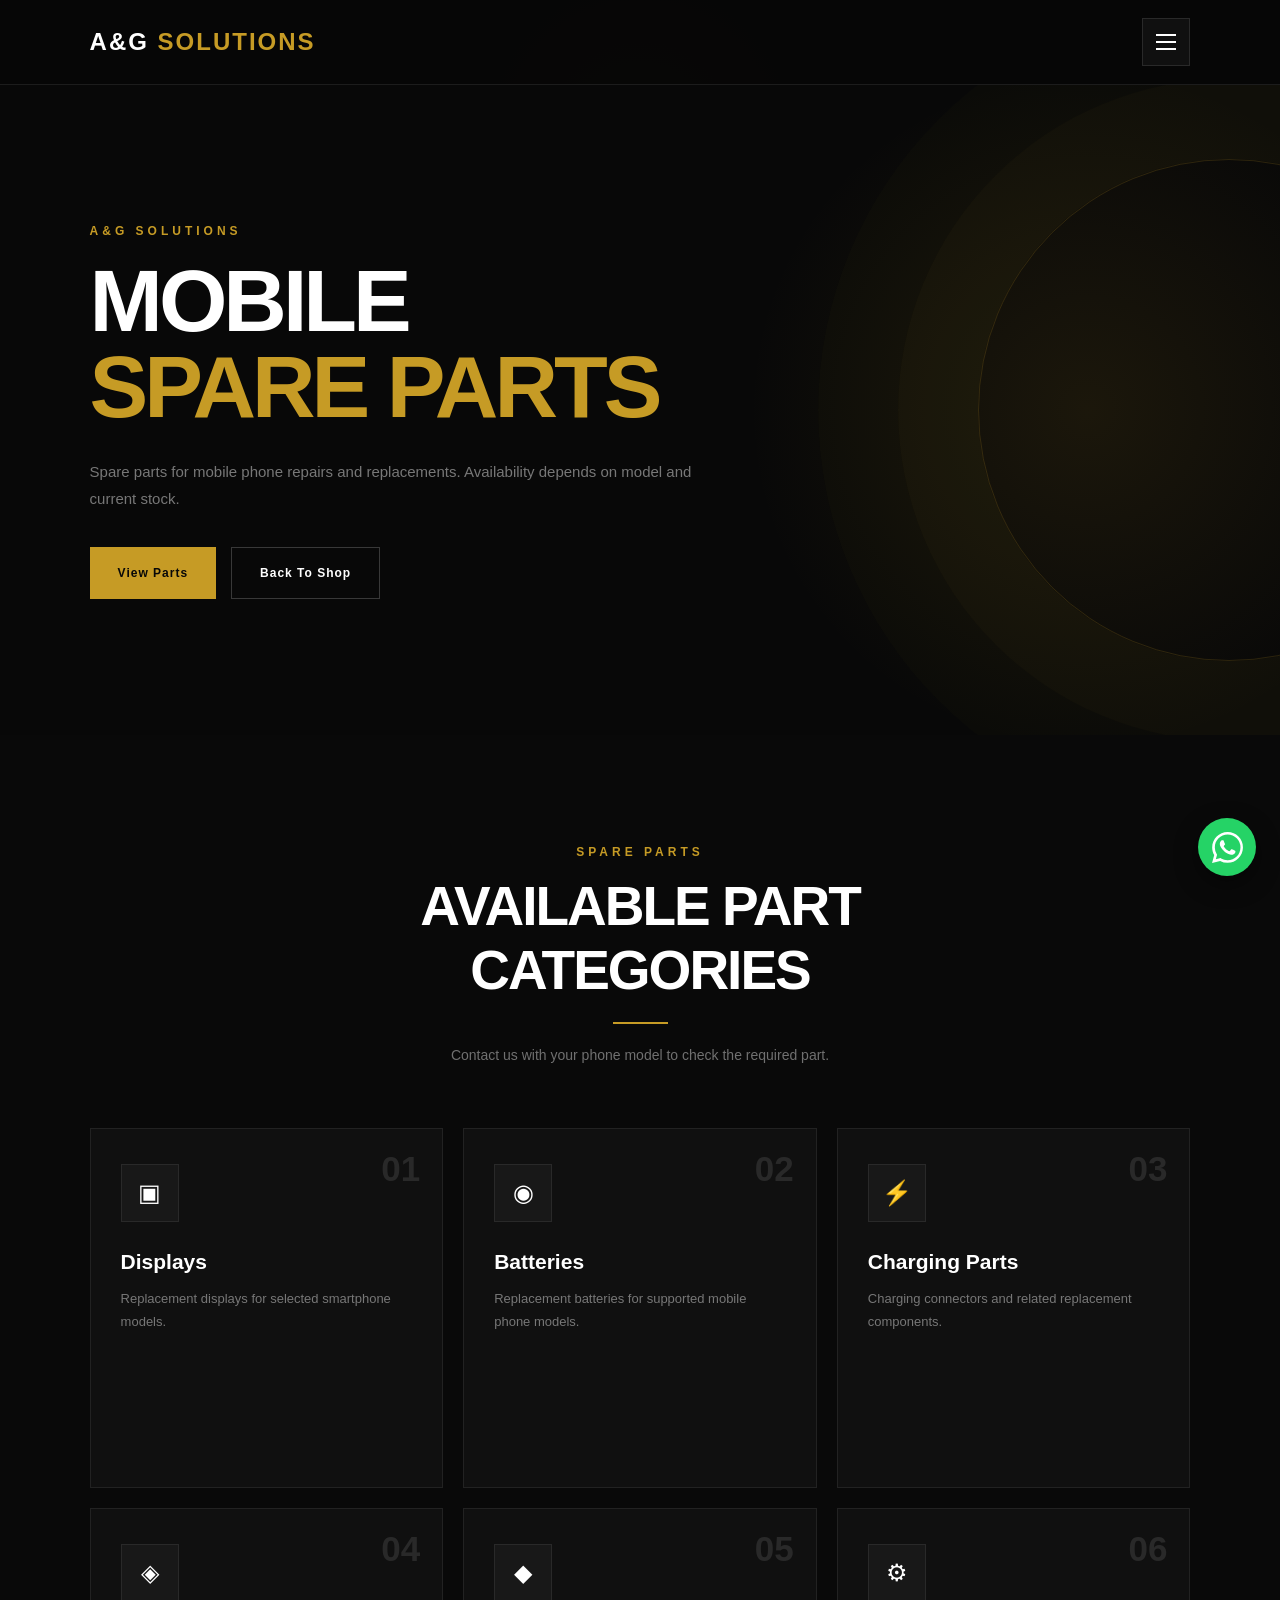
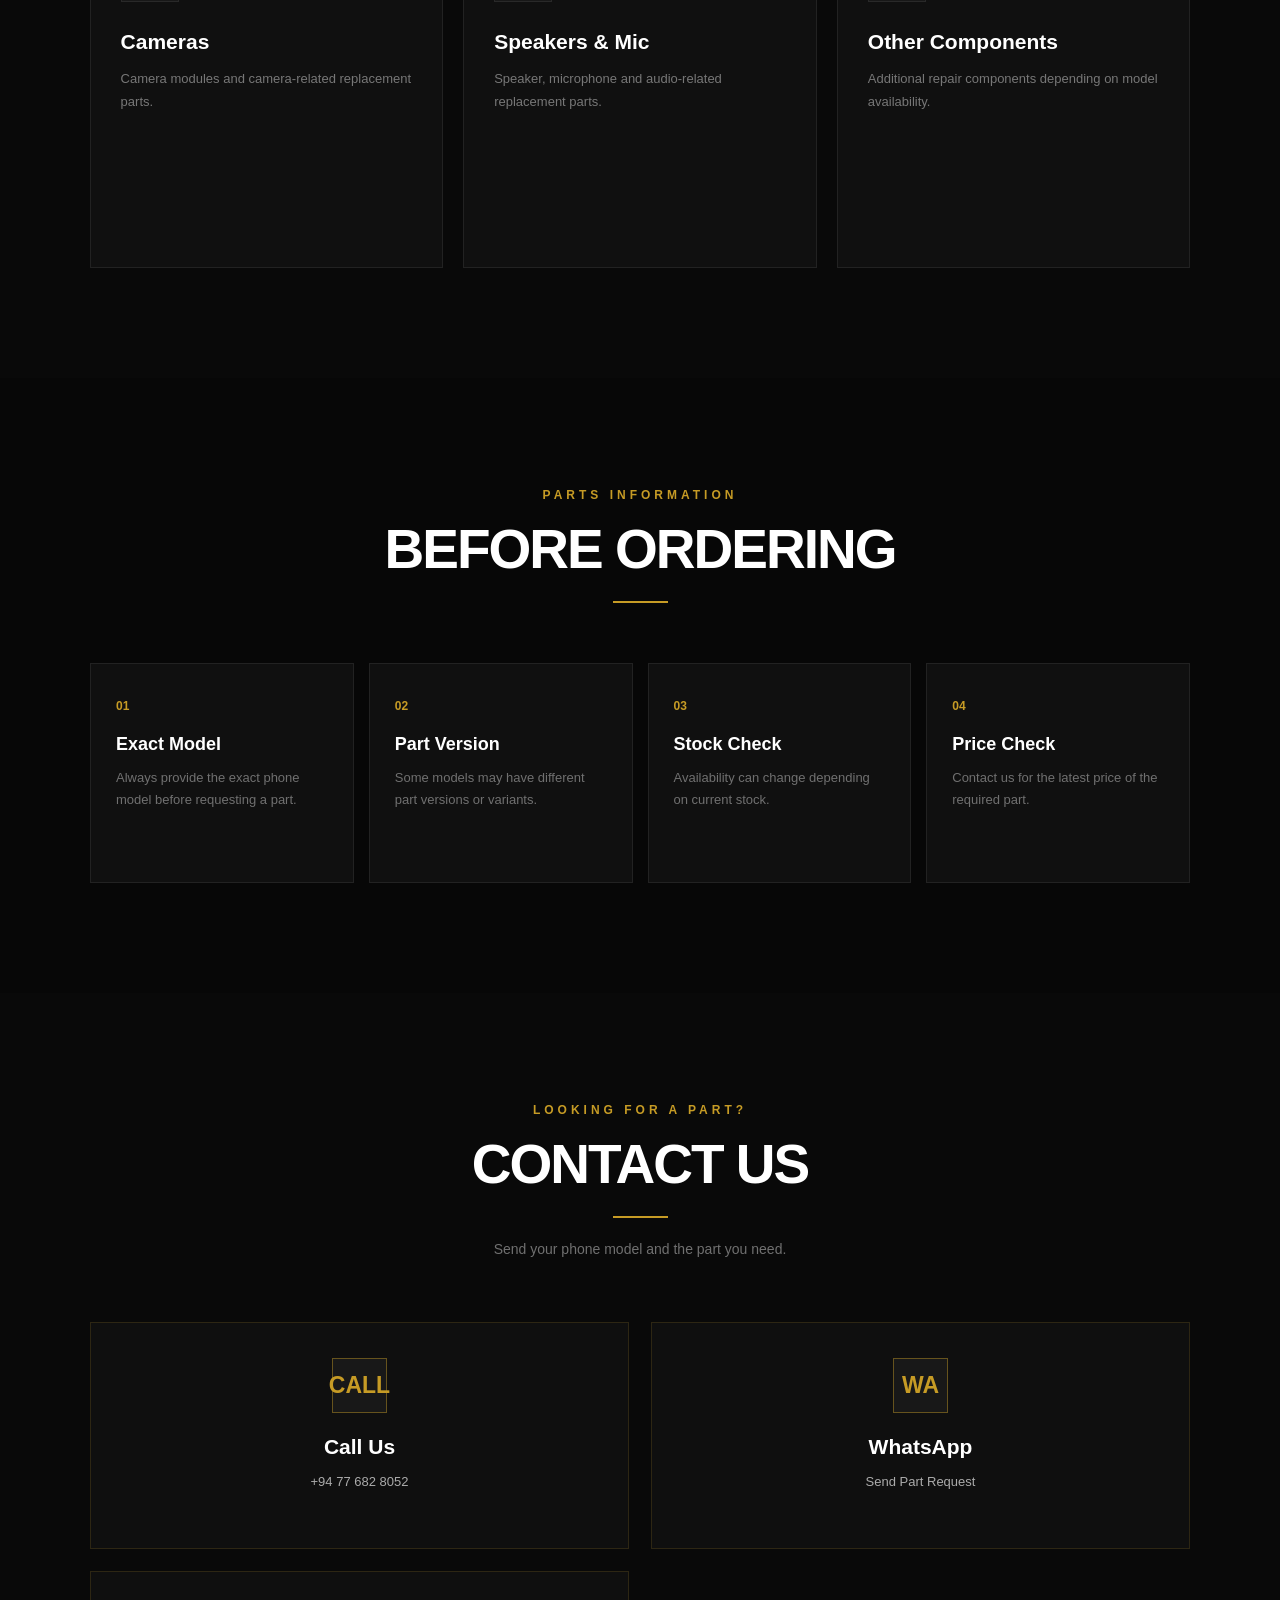
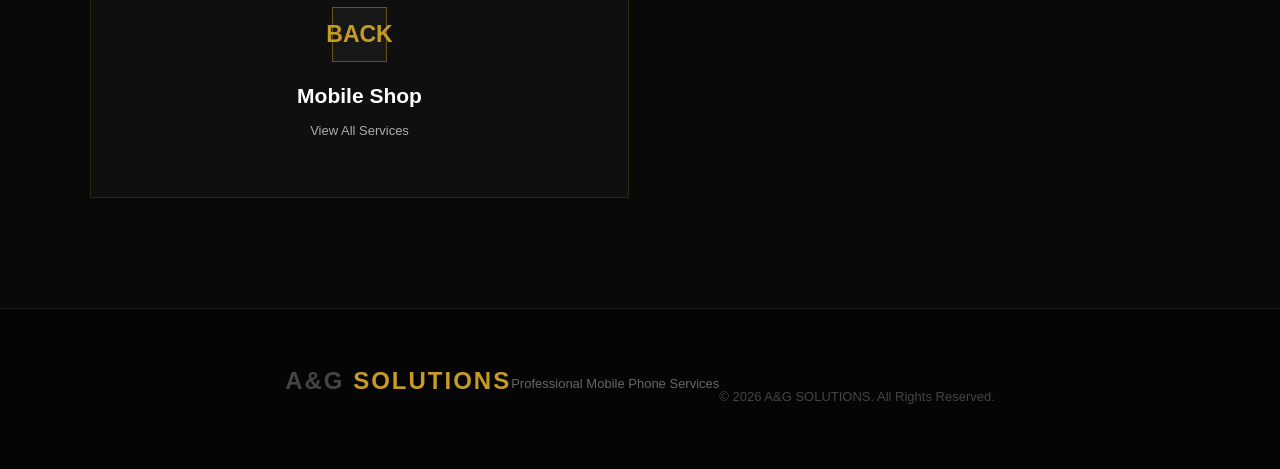
<file: parts.html>
<!DOCTYPE html>
<html lang="en">

<head>
    <meta charset="UTF-8">
    <meta name="viewport" content="width=device-width, initial-scale=1.0">

    <title>Spare Parts | A&G SOLUTIONS</title>

    <meta name="description"
        content="Mobile phone spare parts at A&G SOLUTIONS. Displays, batteries, charging parts, cameras, speakers, microphones and other replacement components for supported models.">
    <meta name="keywords"
        content="mobile phone spare parts, phone parts, display parts, batteries, charging parts, camera parts, A&G SOLUTIONS, Padukka">
    <meta name="author" content="A&G SOLUTIONS">
    <meta name="robots" content="index, follow">

    <meta name="theme-color" content="#070707">

    <link rel="icon" type="image/svg+xml" href="favicon.svg">
    <link rel="stylesheet" href="style.css">
</head>

<body>

<div class="background"></div>


<header class="shop-header">

    <div class="logo">
        A&G <span>SOLUTIONS</span>
    </div>

    <button
        class="menu-btn"
        id="menuButton"
        aria-label="Open navigation menu"
        aria-controls="menuOverlay"
        aria-expanded="false"
    >
        <span></span>
        <span></span>
        <span></span>
    </button>

</header>


<div class="menu-overlay" id="menuOverlay">

    <div class="menu-box">

        <button
            class="close-btn"
            id="closeButton"
            aria-label="Close navigation menu"
        >
            &times;
        </button>

        <div class="menu-logo">
            A&G <span>SOLUTIONS</span>
        </div>

        <nav aria-label="Main navigation">
            <a href="index.html">Home</a>
            <a href="online-store.html">
                    Online Store
                </a>
            <a href="shop.html">Mobile Phone Shop</a>
            <a href="store.html">Web Store</a>
            <a href="about.html">About Us</a>
                <a href="game/game.html">
                    🎮 PLAY GAME
                </a>


            <a href="contact.html">Contact</a>
        </nav>

    </div>

</div>


<!-- HERO -->

<section class="shop-hero">

    <div class="shop-hero-content">

        <span class="small-title">A&G SOLUTIONS</span>

        <h1>
            MOBILE<br>
            <span>SPARE PARTS</span>
        </h1>

        <p>
            Spare parts for mobile phone repairs and replacements.
            Availability depends on model and current stock.
        </p>

        <div class="hero-buttons">

            <a href="#parts" class="gold-btn">
                View Parts
            </a>

            <a href="shop.html" class="outline-btn">
                Back To Shop
            </a>

        </div>

    </div>

</section>


<!-- PARTS -->

<section class="services-section" id="parts">

    <div class="section-heading">

        <span class="small-title">SPARE PARTS</span>

        <h2>AVAILABLE PART CATEGORIES</h2>

        <div class="gold-line"></div>

        <p>
            Contact us with your phone model to check the required part.
        </p>

    </div>


    <div class="service-grid">


        <div class="service-card">

            <div class="service-number">01</div>

            <div class="service-icon">▣</div>

            <h3>Displays</h3>

            <p>
                Replacement displays for selected smartphone models.
            </p>

        </div>


        <div class="service-card">

            <div class="service-number">02</div>

            <div class="service-icon">◉</div>

            <h3>Batteries</h3>

            <p>
                Replacement batteries for supported mobile phone models.
            </p>

        </div>


        <div class="service-card">

            <div class="service-number">03</div>

            <div class="service-icon">⚡</div>

            <h3>Charging Parts</h3>

            <p>
                Charging connectors and related replacement components.
            </p>

        </div>


        <div class="service-card">

            <div class="service-number">04</div>

            <div class="service-icon">◈</div>

            <h3>Cameras</h3>

            <p>
                Camera modules and camera-related replacement parts.
            </p>

        </div>


        <div class="service-card">

            <div class="service-number">05</div>

            <div class="service-icon">◆</div>

            <h3>Speakers &amp; Mic</h3>

            <p>
                Speaker, microphone and audio-related replacement parts.
            </p>

        </div>


        <div class="service-card">

            <div class="service-number">06</div>

            <div class="service-icon">⚙</div>

            <h3>Other Components</h3>

            <p>
                Additional repair components depending on model availability.
            </p>

        </div>


    </div>

</section>


<!-- BEFORE ORDERING -->

<section class="why-section">

    <div class="section-heading">

        <span class="small-title">PARTS INFORMATION</span>

        <h2>BEFORE ORDERING</h2>

        <div class="gold-line"></div>

    </div>


    <div class="why-grid">

        <div class="why-box">

            <strong>01</strong>

            <h3>Exact Model</h3>

            <p>
                Always provide the exact phone model before requesting a part.
            </p>

        </div>


        <div class="why-box">

            <strong>02</strong>

            <h3>Part Version</h3>

            <p>
                Some models may have different part versions or variants.
            </p>

        </div>


        <div class="why-box">

            <strong>03</strong>

            <h3>Stock Check</h3>

            <p>
                Availability can change depending on current stock.
            </p>

        </div>


        <div class="why-box">

            <strong>04</strong>

            <h3>Price Check</h3>

            <p>
                Contact us for the latest price of the required part.
            </p>

        </div>

    </div>

</section>


<!-- CONTACT -->

<section class="shop-contact">

    <div class="section-heading">

        <span class="small-title">LOOKING FOR A PART?</span>

        <h2>CONTACT US</h2>

        <div class="gold-line"></div>

        <p>
            Send your phone model and the part you need.
        </p>

    </div>


    <div class="contact-grid">


        <a
            href="tel:+94776828052"
            class="contact-card"
            aria-label="Call A&G SOLUTIONS"
        >

            <div class="contact-icon">CALL</div>

            <h3>Call Us</h3>

            <p>+94 77 682 8052</p>

        </a>


        <a
            href="https://wa.me/94776828052"
            target="_blank"
            rel="noopener noreferrer"
            class="contact-card"
            aria-label="Contact A&G SOLUTIONS on WhatsApp"
        >

            <div class="contact-icon">WA</div>

            <h3>WhatsApp</h3>

            <p>Send Part Request</p>

        </a>


        <a
            href="shop.html"
            class="contact-card"
            aria-label="View A&G SOLUTIONS mobile shop services"
        >

            <div class="contact-icon">BACK</div>

            <h3>Mobile Shop</h3>

            <p>View All Services</p>

        </a>


    </div>

</section>


<!-- FOOTER -->

<footer class="shop-footer">

    <div class="logo">
        A&G <span>SOLUTIONS</span>
    </div>

    <p>
        Professional Mobile Phone Services
    </p>

    <p class="copyright">
        © <span id="year"></span> A&amp;G SOLUTIONS. All Rights Reserved.
    </p>

</footer>


<script src="script.js"></script>


<!-- WHATSAPP FLOATING BUTTON -->

<a
    href="https://wa.me/94776828052"
    class="whatsapp-float"
    target="_blank"
    rel="noopener noreferrer"
    aria-label="Chat with A&G SOLUTIONS on WhatsApp"
>

    <svg
        viewBox="0 0 24 24"
        xmlns="http://www.w3.org/2000/svg"
        aria-hidden="true"
    >

        <path d="M20.52 3.48A11.87 11.87 0 0 0 12.05 0C5.48 0 .14 5.34.14 11.91c0 2.1.55 4.15 1.59 5.96L.04 24l6.27-1.64a11.87 11.87 0 0 0 5.74 1.46h.01c6.56 0 11.9-5.34 11.9-11.91 0-3.18-1.24-6.17-3.44-8.43ZM12.06 21.8h-.01a9.87 9.87 0 0 1-5.03-1.38l-.36-.21-3.72.98.99-3.63-.23-.37a9.88 9.88 0 0 1-1.51-5.28c0-5.47 4.45-9.92 9.93-9.92 2.65 0 5.14 1.03 7.01 2.91a9.86 9.86 0 0 1 2.9 7.02c0 5.47-4.45 9.92-9.92 9.92Zm5.44-7.43c-.3-.15-1.77-.87-2.04-.97-.27-.1-.47-.15-.67.15-.2.3-.77.97-.94 1.17-.17.2-.35.22-.65.07-.3-.15-1.25-.46-2.38-1.47-.88-.78-1.48-1.75-1.65-2.05-.17-.3-.02-.46.13-.61.13-.13.3-.35.45-.52.15-.17.2-.3.3-.5.1-.2.05-.37-.02-.52-.07-.15-.67-1.62-.92-2.22-.24-.58-.49-.5-.67-.51h-.57c-.2 0-.52.07-.79.37-.27.3-1.04 1.02-1.04 2.49s1.07 2.89 1.22 3.09c.15.2 2.1 3.2 5.08 4.49.71.31 1.27.49 1.7.63.71.23 1.35.2 1.86.12.57-.09 1.77-.72 2.02-1.42.25-.7.25-1.3.17-1.42-.07-.12-.27-.2-.57-.35Z"/>

    </svg>

</a>


</body>
</html>
</file>
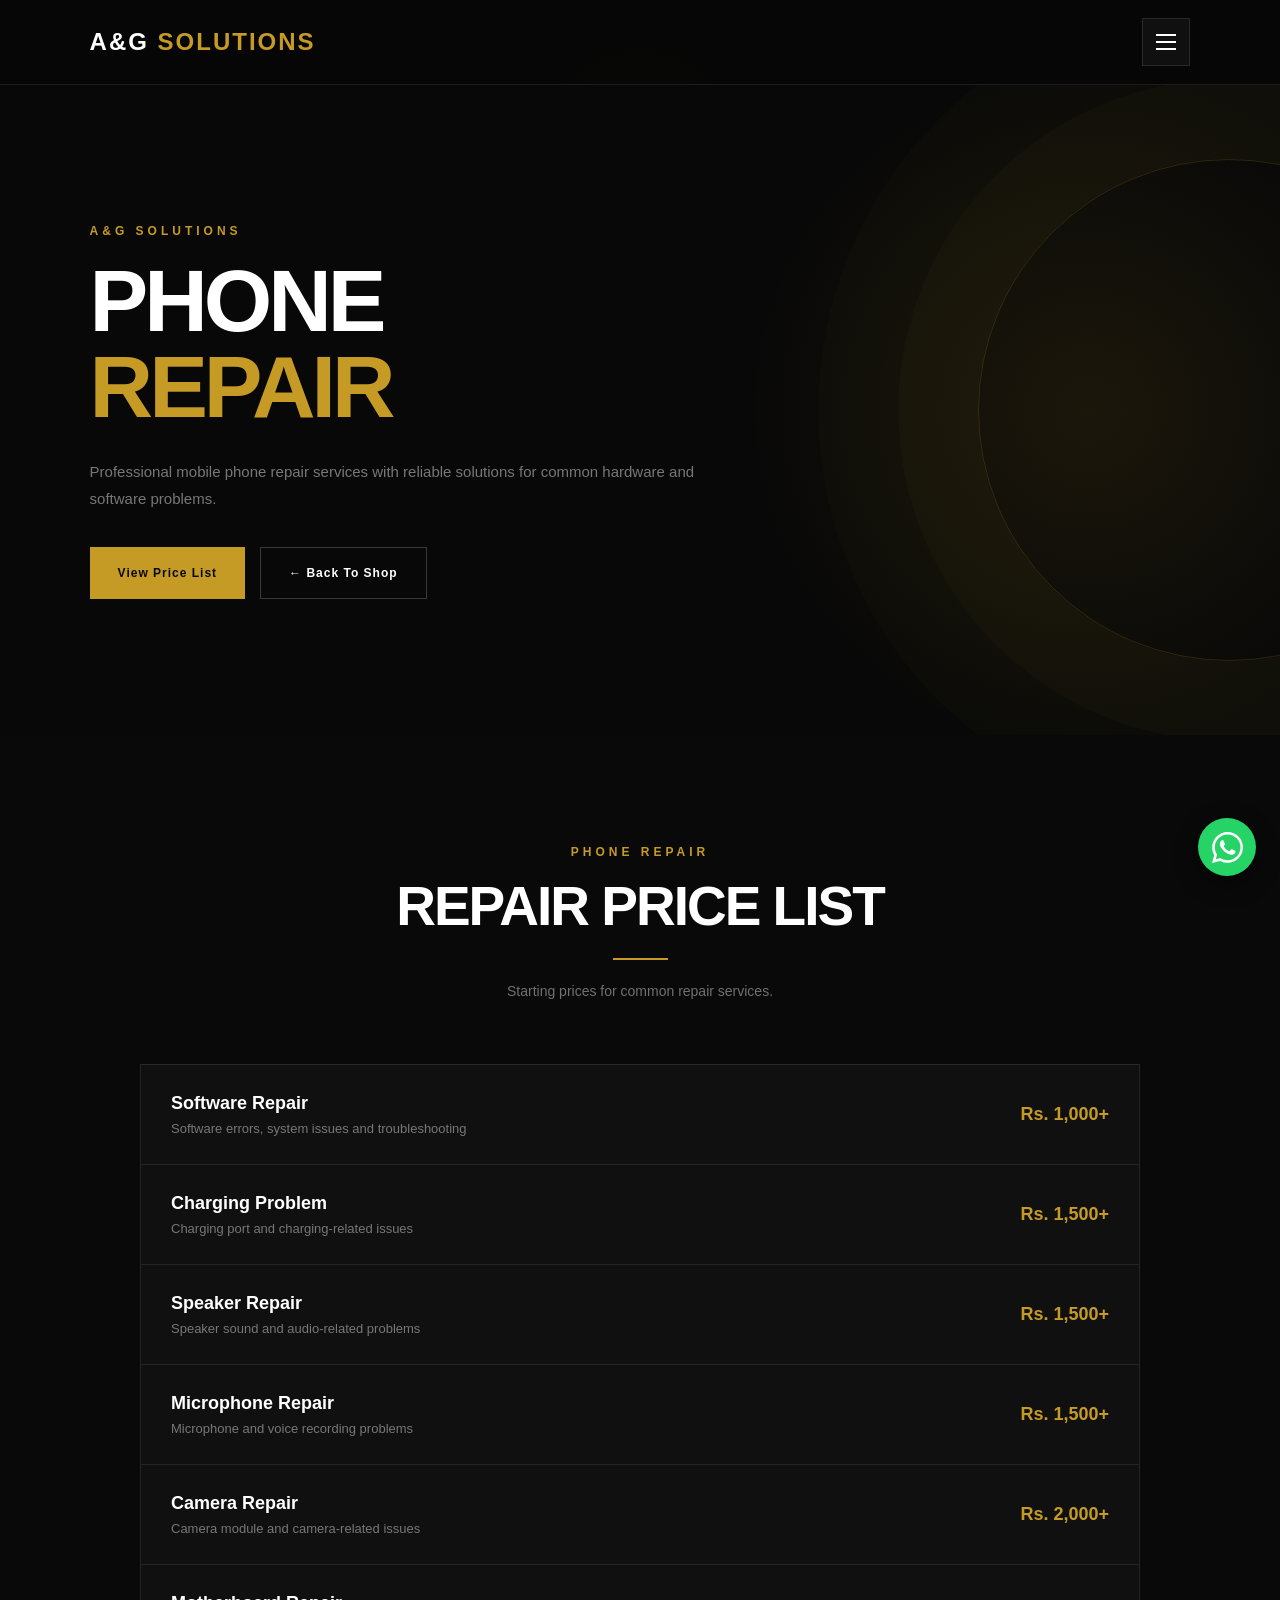
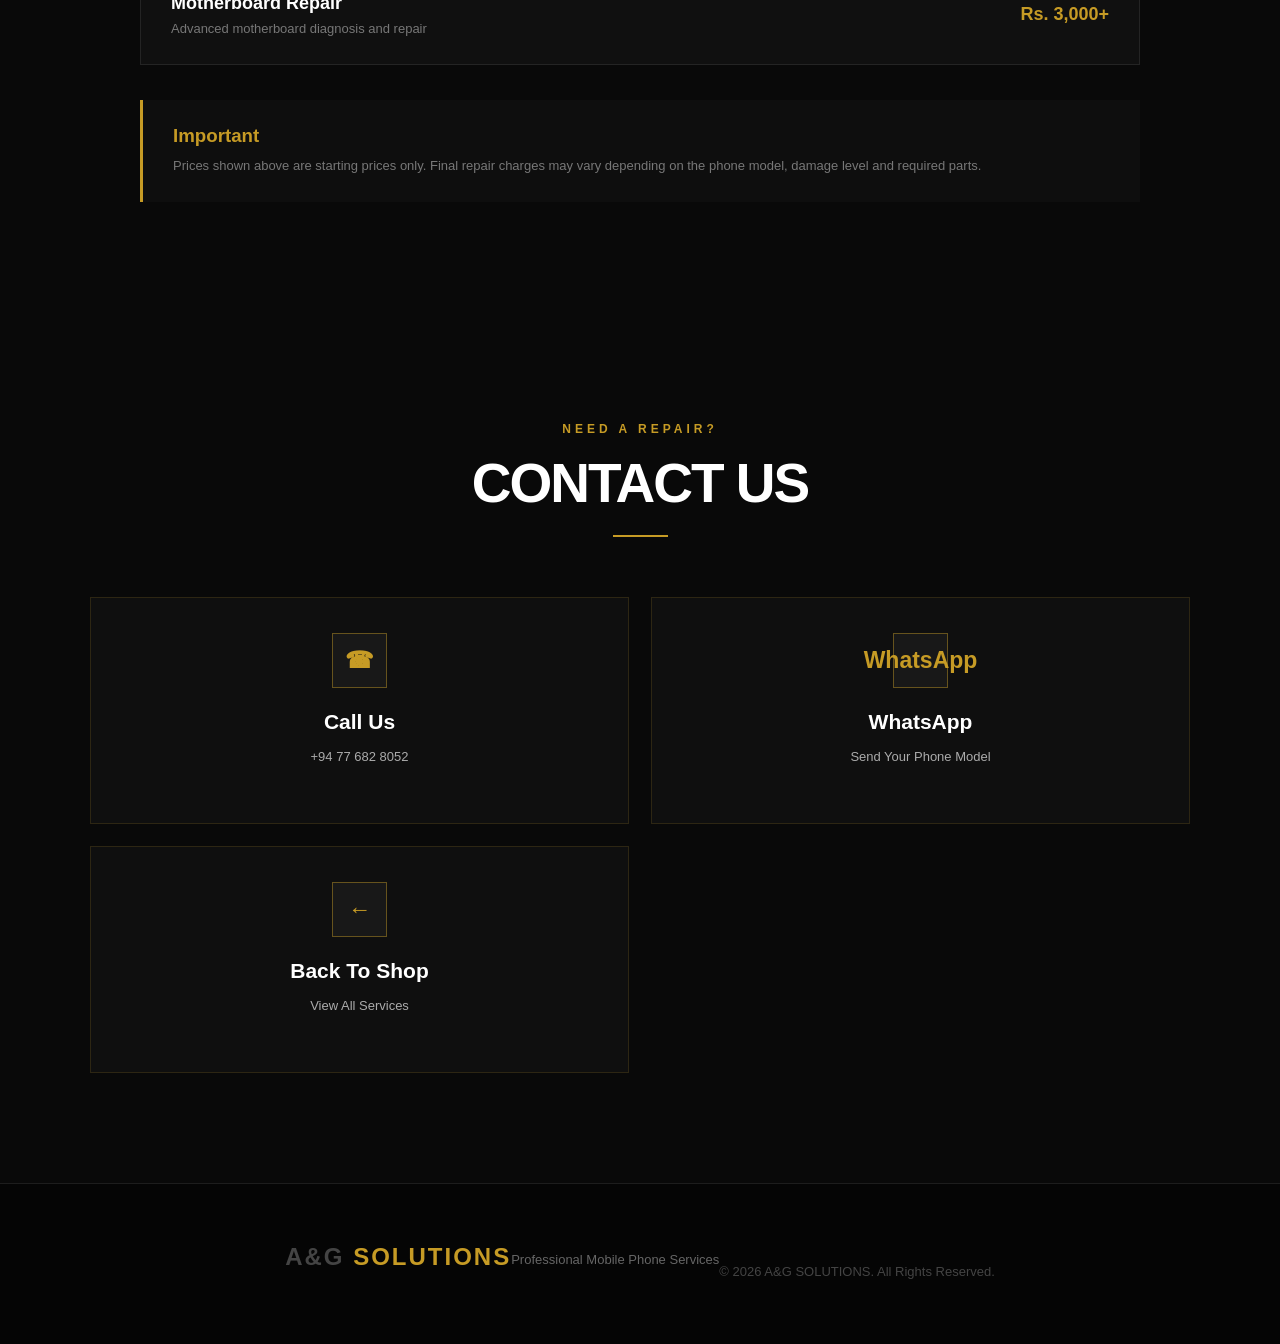
<file: repair.html>
<!DOCTYPE html>
<html lang="en">

<head>
    <meta charset="UTF-8">
    <meta name="viewport" content="width=device-width, initial-scale=1.0">

    <title>Phone Repair | A&G SOLUTIONS</title>

    <meta name="description"
        content="Professional mobile phone repair services at A&G SOLUTIONS. Software repair, charging problems, speaker, microphone, camera and motherboard repair services.">
    <meta name="keywords"
        content="phone repair, mobile phone repair, smartphone repair, charging repair, speaker repair, microphone repair, camera repair, motherboard repair, A&G SOLUTIONS, Padukka">
    <meta name="author" content="A&G SOLUTIONS">
    <meta name="robots" content="index, follow">

    <meta name="theme-color" content="#070707">

    <link rel="icon" type="image/svg+xml" href="favicon.svg">
    <link rel="stylesheet" href="style.css">
</head>

<body>

<div class="background"></div>


<!-- HEADER -->

<header class="shop-header">

    <div class="logo">
        A&G <span>SOLUTIONS</span>
    </div>

    <button
        class="menu-btn"
        id="menuButton"
        aria-label="Open navigation menu"
        aria-controls="menuOverlay"
        aria-expanded="false"
    >
        <span></span>
        <span></span>
        <span></span>
    </button>

</header>


<!-- MENU -->

<div class="menu-overlay" id="menuOverlay">

    <div class="menu-box">

        <button
            class="close-btn"
            id="closeButton"
            aria-label="Close navigation menu"
        >
            &times;
        </button>

        <div class="menu-logo">
            A&G <span>SOLUTIONS</span>
        </div>

        <nav aria-label="Main navigation">
            <a href="index.html">Home</a>
            <a href="online-store.html">
                    Online Store
                </a>
            <a href="shop.html">Mobile Phone Shop</a>
            <a href="store.html">Web Store</a>
            <a href="about.html">About Us</a>
                <a href="game/game.html">
                    🎮 PLAY GAME
                </a>


            <a href="contact.html">Contact</a>
        </nav>

    </div>

</div>


<!-- HERO -->

<section class="shop-hero service-detail-hero">

    <div class="shop-hero-content">

        <span class="small-title">
            A&G SOLUTIONS
        </span>

        <h1>
            PHONE<br>
            <span>REPAIR</span>
        </h1>

        <p>
            Professional mobile phone repair services
            with reliable solutions for common hardware
            and software problems.
        </p>

        <div class="hero-buttons">

            <a href="#price-list" class="gold-btn">
                View Price List
            </a>

            <a href="shop.html" class="outline-btn">
                ← Back To Shop
            </a>

        </div>

    </div>

</section>


<!-- PRICE LIST -->

<section class="price-section" id="price-list">

    <div class="section-heading">

        <span class="small-title">
            PHONE REPAIR
        </span>

        <h2>
            REPAIR PRICE LIST
        </h2>

        <div class="gold-line"></div>

        <p>
            Starting prices for common repair services.
        </p>

    </div>


    <div class="price-list">


        <div class="price-row">

            <div>
                <h3>
                    Software Repair
                </h3>

                <p>
                    Software errors, system issues and troubleshooting
                </p>
            </div>

            <strong>
                Rs. 1,000+
            </strong>

        </div>


        <div class="price-row">

            <div>
                <h3>
                    Charging Problem
                </h3>

                <p>
                    Charging port and charging-related issues
                </p>
            </div>

            <strong>
                Rs. 1,500+
            </strong>

        </div>


        <div class="price-row">

            <div>
                <h3>
                    Speaker Repair
                </h3>

                <p>
                    Speaker sound and audio-related problems
                </p>
            </div>

            <strong>
                Rs. 1,500+
            </strong>

        </div>


        <div class="price-row">

            <div>
                <h3>
                    Microphone Repair
                </h3>

                <p>
                    Microphone and voice recording problems
                </p>
            </div>

            <strong>
                Rs. 1,500+
            </strong>

        </div>


        <div class="price-row">

            <div>
                <h3>
                    Camera Repair
                </h3>

                <p>
                    Camera module and camera-related issues
                </p>
            </div>

            <strong>
                Rs. 2,000+
            </strong>

        </div>


        <div class="price-row">

            <div>
                <h3>
                    Motherboard Repair
                </h3>

                <p>
                    Advanced motherboard diagnosis and repair
                </p>
            </div>

            <strong>
                Rs. 3,000+
            </strong>

        </div>


    </div>


    <!-- NOTE -->

    <div class="price-note">

        <h3>
            Important
        </h3>

        <p>
            Prices shown above are starting prices only.
            Final repair charges may vary depending on
            the phone model, damage level and required parts.
        </p>

    </div>

</section>


<!-- CONTACT -->

<section class="shop-contact">

    <div class="section-heading">

        <span class="small-title">
            NEED A REPAIR?
        </span>

        <h2>
            CONTACT US
        </h2>

        <div class="gold-line"></div>

    </div>


    <div class="contact-grid">


        <a
            href="tel:+94776828052"
            class="contact-card"
            aria-label="Call A&G SOLUTIONS"
        >

            <div class="contact-icon">
                ☎
            </div>

            <h3>
                Call Us
            </h3>

            <p>
                +94 77 682 8052
            </p>

        </a>


        <a
            href="https://wa.me/94776828052"
            target="_blank"
            rel="noopener noreferrer"
            class="contact-card"
            aria-label="Contact A&G SOLUTIONS on WhatsApp"
        >

            <div class="contact-icon">
                WhatsApp
            </div>

            <h3>
                WhatsApp
            </h3>

            <p>
                Send Your Phone Model
            </p>

        </a>


        <a
            href="shop.html"
            class="contact-card"
            aria-label="Back to A&G SOLUTIONS mobile shop"
        >

            <div class="contact-icon">
                ←
            </div>

            <h3>
                Back To Shop
            </h3>

            <p>
                View All Services
            </p>

        </a>


    </div>

</section>


<!-- FOOTER -->

<footer class="shop-footer">

    <div class="logo">
        A&G <span>SOLUTIONS</span>
    </div>

    <p>
        Professional Mobile Phone Services
    </p>

    <p class="copyright">
        © <span id="year"></span> A&amp;G SOLUTIONS. All Rights Reserved.
    </p>

</footer>


<script src="script.js"></script>


<!-- WHATSAPP FLOATING BUTTON -->

<a
    href="https://wa.me/94776828052"
    class="whatsapp-float"
    target="_blank"
    rel="noopener noreferrer"
    aria-label="Chat with A&G SOLUTIONS on WhatsApp"
>

    <svg
        viewBox="0 0 24 24"
        xmlns="http://www.w3.org/2000/svg"
        aria-hidden="true"
    >

        <path d="M20.52 3.48A11.87 11.87 0 0 0 12.05 0C5.48 0 .14 5.34.14 11.91c0 2.1.55 4.15 1.59 5.96L.04 24l6.27-1.64a11.87 11.87 0 0 0 5.74 1.46h.01c6.56 0 11.9-5.34 11.9-11.91 0-3.18-1.24-6.17-3.44-8.43ZM12.06 21.8h-.01a9.87 9.87 0 0 1-5.03-1.38l-.36-.21-3.72.98.99-3.63-.23-.37a9.88 9.88 0 0 1-1.51-5.28c0-5.47 4.45-9.92 9.93-9.92 2.65 0 5.14 1.03 7.01 2.91a9.86 9.86 0 0 1 2.9 7.02c0 5.47-4.45 9.92-9.92 9.92Zm5.44-7.43c-.3-.15-1.77-.87-2.04-.97-.27-.1-.47-.15-.67.15-.2.3-.77.97-.94 1.17-.17.2-.35.22-.65.07-.3-.15-1.25-.46-2.38-1.47-.88-.78-1.48-1.75-1.65-2.05-.17-.3-.02-.46.13-.61.13-.13.3-.35.45-.52.15-.17.2-.3.3-.5.1-.2.05-.37-.02-.52-.07-.15-.67-1.62-.92-2.22-.24-.58-.49-.5-.67-.51h-.57c-.2 0-.52.07-.79.37-.27.3-1.04 1.02-1.04 2.49s1.07 2.89 1.22 3.09c.15.2 2.1 3.2 5.08 4.49.71.31 1.27.49 1.7.63.71.23 1.35.2 1.86.12.57-.09 1.77-.72 2.02-1.42.25-.7.25-1.3.17-1.42-.07-.12-.27-.2-.57-.35Z"/>

    </svg>

</a>


</body>
</html>
</file>
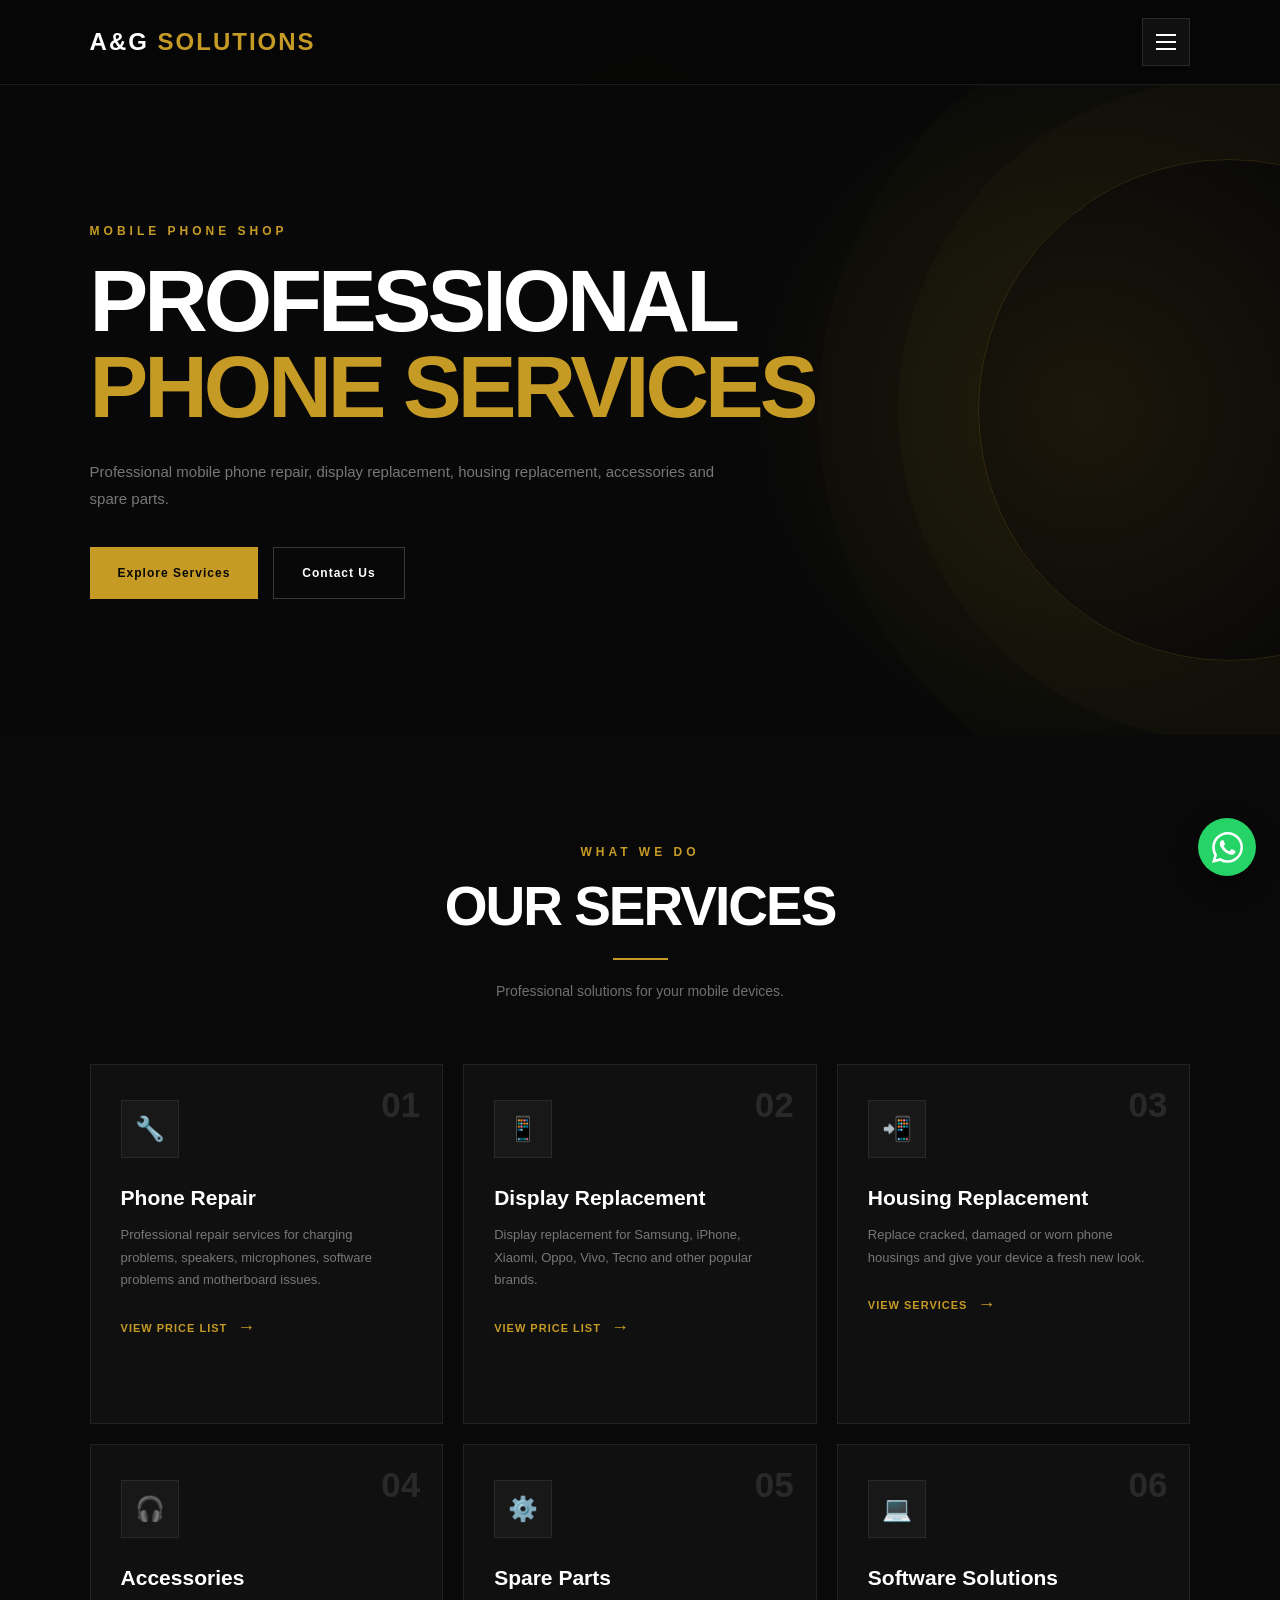
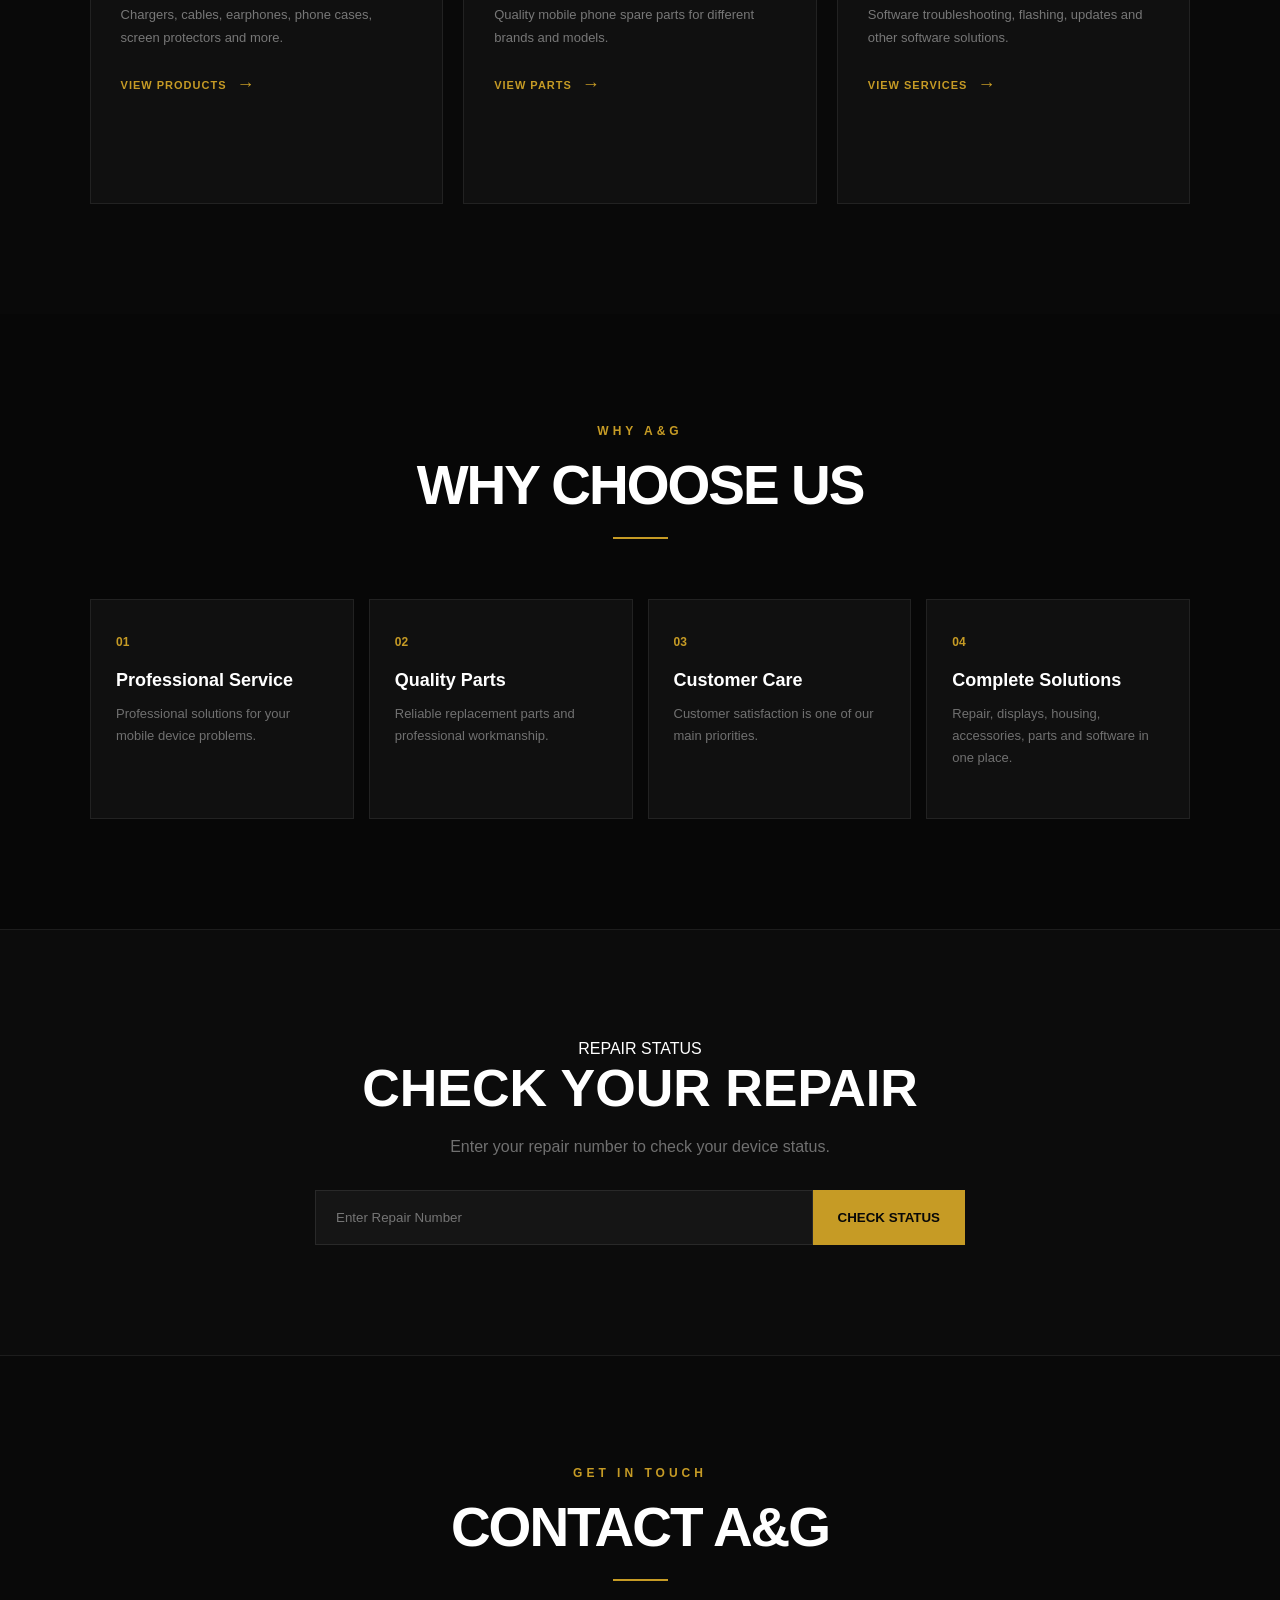
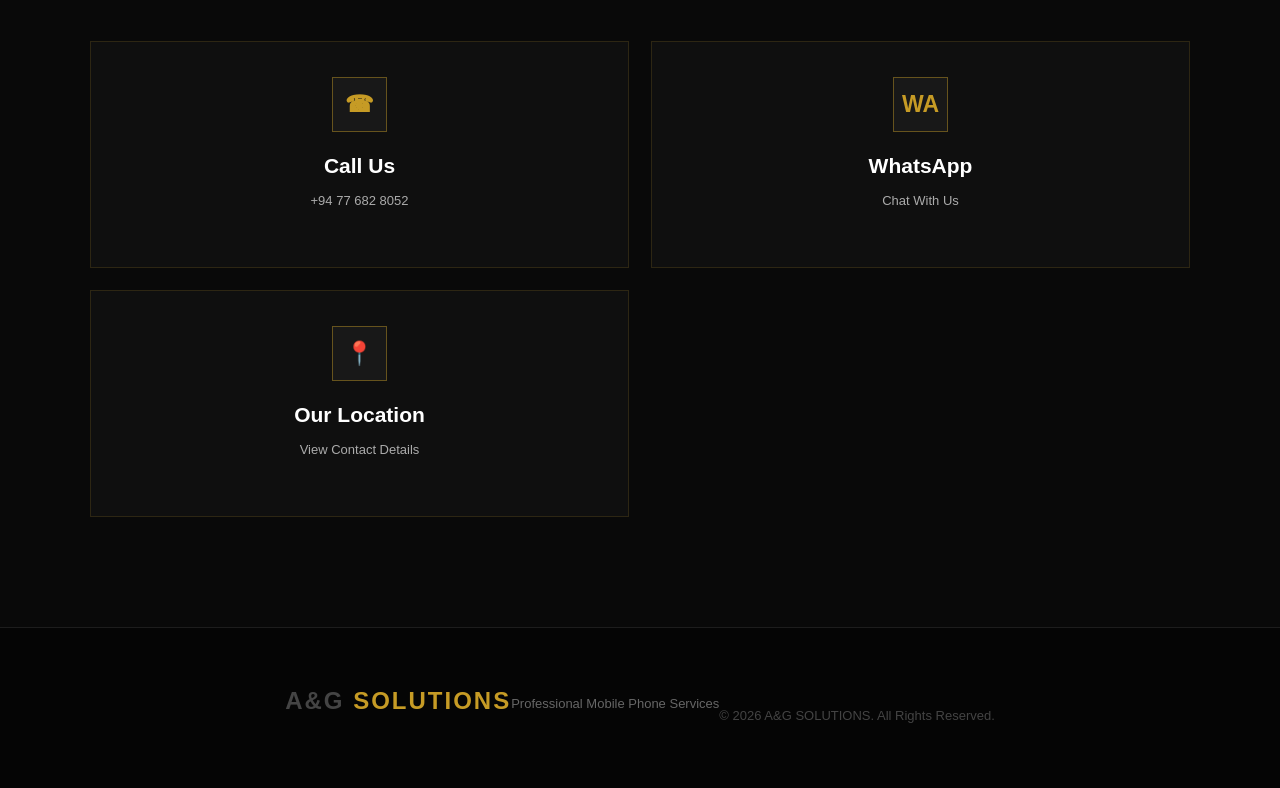
<file: shop.html>
<!DOCTYPE html>
<html lang="en">

<head>
    <meta charset="UTF-8">
    <meta name="viewport" content="width=device-width, initial-scale=1.0">

    <title>Mobile Phone Shop | A&G SOLUTIONS</title>

    <meta name="description"
        content="A&G SOLUTIONS mobile phone shop offers professional phone repair, display replacement, housing replacement, accessories, spare parts and software solutions.">
    <meta name="keywords"
        content="mobile phone shop, phone repair, display replacement, housing replacement, phone accessories, spare parts, software solutions, A&G SOLUTIONS, Padukka">
    <meta name="author" content="A&G SOLUTIONS">
    <meta name="robots" content="index, follow">

    <meta name="theme-color" content="#070707">

    <link rel="icon" type="image/svg+xml" href="favicon.svg">
    <link rel="stylesheet" href="style.css">
</head>

<body>

<div class="background"></div>


<!-- HEADER -->

<header class="shop-header">

    <div class="logo">
        A&G <span>SOLUTIONS</span>
    </div>

    <button
        class="menu-btn"
        id="menuButton"
        aria-label="Open navigation menu"
        aria-controls="menuOverlay"
        aria-expanded="false"
    >
        <span></span>
        <span></span>
        <span></span>
    </button>

</header>


<!-- MENU -->

<div class="menu-overlay" id="menuOverlay">

    <div class="menu-box">

        <button
            class="close-btn"
            id="closeButton"
            aria-label="Close navigation menu"
        >
            &times;
        </button>

        <div class="menu-logo">
            A&G <span>SOLUTIONS</span>
        </div>

        <nav aria-label="Main navigation">
            <a href="index.html">Home</a>
            <a href="online-store.html">
                    Online Store
                </a>
            <a href="shop.html">Mobile Phone Shop</a>
            <a href="store.html">Web Store</a>
            <a href="about.html">About Us</a>
                <a href="game/game.html">
                    🎮 PLAY GAME
                </a>


            <a href="contact.html">Contact</a>
        </nav>

    </div>

</div>


<!-- MAIN -->

<main>


    <!-- HERO -->

    <section class="shop-hero">

        <div class="shop-hero-content">

            <span class="small-title">
                MOBILE PHONE SHOP
            </span>

            <h1>
                PROFESSIONAL<br>
                <span>PHONE SERVICES</span>
            </h1>

            <p>
                Professional mobile phone repair,
                display replacement, housing replacement,
                accessories and spare parts.
            </p>

            <div class="hero-buttons">

                <a href="#services" class="gold-btn">
                    Explore Services
                </a>

                <a href="contact.html" class="outline-btn">
                    Contact Us
                </a>

            </div>

        </div>

    </section>


    <!-- SERVICES -->

    <section class="services-section" id="services">

        <div class="section-heading">

            <span class="small-title">
                WHAT WE DO
            </span>

            <h2>
                OUR SERVICES
            </h2>

            <div class="gold-line"></div>

            <p>
                Professional solutions for your mobile devices.
            </p>

        </div>


        <div class="service-grid">


            <!-- 01 -->

            <div class="service-card">

                <div class="service-number">
                    01
                </div>

                <div class="service-icon">
                    🔧
                </div>

                <h3>
                    Phone Repair
                </h3>

                <p>
                    Professional repair services for
                    charging problems, speakers, microphones,
                    software problems and motherboard issues.
                </p>

                <a href="repair.html" class="service-link">
                    View Price List <span>→</span>
                </a>

            </div>


            <!-- 02 -->

            <div class="service-card">

                <div class="service-number">
                    02
                </div>

                <div class="service-icon">
                    📱
                </div>

                <h3>
                    Display Replacement
                </h3>

                <p>
                    Display replacement for Samsung,
                    iPhone, Xiaomi, Oppo, Vivo, Tecno
                    and other popular brands.
                </p>

                <a href="display.html" class="service-link">
                    View Price List <span>→</span>
                </a>

            </div>


            <!-- 03 -->

            <div class="service-card">

                <div class="service-number">
                    03
                </div>

                <div class="service-icon">
                    📲
                </div>

                <h3>
                    Housing Replacement
                </h3>

                <p>
                    Replace cracked, damaged or worn
                    phone housings and give your device
                    a fresh new look.
                </p>

                <a href="housing.html" class="service-link">
                    View Services <span>→</span>
                </a>

            </div>


            <!-- 04 -->

            <div class="service-card">

                <div class="service-number">
                    04
                </div>

                <div class="service-icon">
                    🎧
                </div>

                <h3>
                    Accessories
                </h3>

                <p>
                    Chargers, cables, earphones, phone cases,
                    screen protectors and more.
                </p>

                <a href="accessories.html" class="service-link">
                    View Products <span>→</span>
                </a>

            </div>


            <!-- 05 -->

            <div class="service-card">

                <div class="service-number">
                    05
                </div>

                <div class="service-icon">
                    ⚙️
                </div>

                <h3>
                    Spare Parts
                </h3>

                <p>
                    Quality mobile phone spare parts
                    for different brands and models.
                </p>

                <a href="parts.html" class="service-link">
                    View Parts <span>→</span>
                </a>

            </div>


            <!-- 06 -->

            <div class="service-card">

                <div class="service-number">
                    06
                </div>

                <div class="service-icon">
                    💻
                </div>

                <h3>
                    Software Solutions
                </h3>

                <p>
                    Software troubleshooting, flashing,
                    updates and other software solutions.
                </p>

                <a href="software.html" class="service-link">
                    View Services <span>→</span>
                </a>

            </div>


        </div>

    </section>


    <!-- WHY US -->

    <section class="why-section">

        <div class="section-heading">

            <span class="small-title">
                WHY A&amp;G
            </span>

            <h2>
                WHY CHOOSE US
            </h2>

            <div class="gold-line"></div>

        </div>


        <div class="why-grid">


            <div class="why-box">

                <strong>01</strong>

                <h3>
                    Professional Service
                </h3>

                <p>
                    Professional solutions for your
                    mobile device problems.
                </p>

            </div>


            <div class="why-box">

                <strong>02</strong>

                <h3>
                    Quality Parts
                </h3>

                <p>
                    Reliable replacement parts and
                    professional workmanship.
                </p>

            </div>


            <div class="why-box">

                <strong>03</strong>

                <h3>
                    Customer Care
                </h3>

                <p>
                    Customer satisfaction is one of
                    our main priorities.
                </p>

            </div>


            <div class="why-box">

                <strong>04</strong>

                <h3>
                    Complete Solutions
                </h3>

                <p>
                    Repair, displays, housing, accessories,
                    parts and software in one place.
                </p>

            </div>


        </div>

    </section>


    <!-- REPAIR STATUS -->

    <section class="repair-status">

        <div class="status-content">

            <span class="small-title">
                REPAIR STATUS
            </span>

            <h2>
                CHECK YOUR REPAIR
            </h2>

            <p>
                Enter your repair number to check
                your device status.
            </p>

            <div class="status-form">

                <input
                    type="text"
                    id="repairNumber"
                    placeholder="Enter Repair Number"
                    aria-label="Enter repair number"
                >

                <button
                    type="button"
                    onclick="checkRepair()"
                >
                    CHECK STATUS
                </button>

            </div>

            <div id="statusResult"></div>

        </div>

    </section>


    <!-- CONTACT -->

    <section class="shop-contact">

        <div class="section-heading">

            <span class="small-title">
                GET IN TOUCH
            </span>

            <h2>
                CONTACT A&amp;G
            </h2>

            <div class="gold-line"></div>

        </div>


        <div class="contact-grid">


            <a
                href="tel:+94776828052"
                class="contact-card"
                aria-label="Call A&G SOLUTIONS"
            >

                <div class="contact-icon">
                    ☎
                </div>

                <h3>
                    Call Us
                </h3>

                <p>
                    +94 77 682 8052
                </p>

            </a>


            <a
                href="https://wa.me/94776828052"
                target="_blank"
                rel="noopener noreferrer"
                class="contact-card"
                aria-label="Contact A&G SOLUTIONS on WhatsApp"
            >

                <div class="contact-icon">
                    WA
                </div>

                <h3>
                    WhatsApp
                </h3>

                <p>
                    Chat With Us
                </p>

            </a>


            <a
                href="contact.html"
                class="contact-card"
                aria-label="View A&G SOLUTIONS contact information"
            >

                <div class="contact-icon">
                    📍
                </div>

                <h3>
                    Our Location
                </h3>

                <p>
                    View Contact Details
                </p>

            </a>


        </div>

    </section>

</main>


<!-- FOOTER -->

<footer class="shop-footer">

    <div class="logo">
        A&G <span>SOLUTIONS</span>
    </div>

    <p>
        Professional Mobile Phone Services
    </p>

    <p class="copyright">
        © <span id="year"></span>
        A&amp;G SOLUTIONS. All Rights Reserved.
    </p>

</footer>


<script src="script.js"></script>


<!-- REPAIR STATUS SCRIPT -->

<script>

    function checkRepair() {

        const number =
            document.getElementById("repairNumber").value.trim();

        const result =
            document.getElementById("statusResult");


        if (number === "") {

            result.innerHTML =
                "<p class='status-error'>Please enter your repair number.</p>";

            return;
        }


        result.innerHTML = `
            <div class="status-result-box">

                <strong>
                    Repair No: ${number}
                </strong>

                <p>
                    Repair status system will be
                    connected to the database later.
                </p>

            </div>
        `;

    }

</script>


<!-- WHATSAPP FLOATING BUTTON -->

<a
    href="https://wa.me/94776828052"
    class="whatsapp-float"
    target="_blank"
    rel="noopener noreferrer"
    aria-label="Chat with A&G SOLUTIONS on WhatsApp"
>

    <svg
        viewBox="0 0 24 24"
        xmlns="http://www.w3.org/2000/svg"
        aria-hidden="true"
    >

        <path d="M20.52 3.48A11.87 11.87 0 0 0 12.05 0C5.48 0 .14 5.34.14 11.91c0 2.1.55 4.15 1.59 5.96L.04 24l6.27-1.64a11.87 11.87 0 0 0 5.74 1.46h.01c6.56 0 11.9-5.34 11.9-11.91 0-3.18-1.24-6.17-3.44-8.43ZM12.06 21.8h-.01a9.87 9.87 0 0 1-5.03-1.38l-.36-.21-3.72.98.99-3.63-.23-.37a9.88 9.88 0 0 1-1.51-5.28c0-5.47 4.45-9.92 9.93-9.92 2.65 0 5.14 1.03 7.01 2.91a9.86 9.86 0 0 1 2.9 7.02c0 5.47-4.45 9.92-9.92 9.92Zm5.44-7.43c-.3-.15-1.77-.87-2.04-.97-.27-.1-.47-.15-.67.15-.2.3-.77.97-.94 1.17-.17.2-.35.22-.65.07-.3-.15-1.25-.46-2.38-1.47-.88-.78-1.48-1.75-1.65-2.05-.17-.3-.02-.46.13-.61.13-.13.3-.35.45-.52.15-.17.2-.3.3-.5.1-.2.05-.37-.02-.52-.07-.15-.67-1.62-.92-2.22-.24-.58-.49-.5-.67-.51h-.57c-.2 0-.52.07-.79.37-.27.3-1.04 1.02-1.04 2.49s1.07 2.89 1.22 3.09c.15.2 2.1 3.2 5.08 4.49.71.31 1.27.49 1.7.63.71.23 1.35.2 1.86.12.57-.09 1.77-.72 2.02-1.42.25-.7.25-1.3.17-1.42-.07-.12-.27-.2-.57-.35Z"/>

    </svg>

</a>


</body>
</html>
</file>
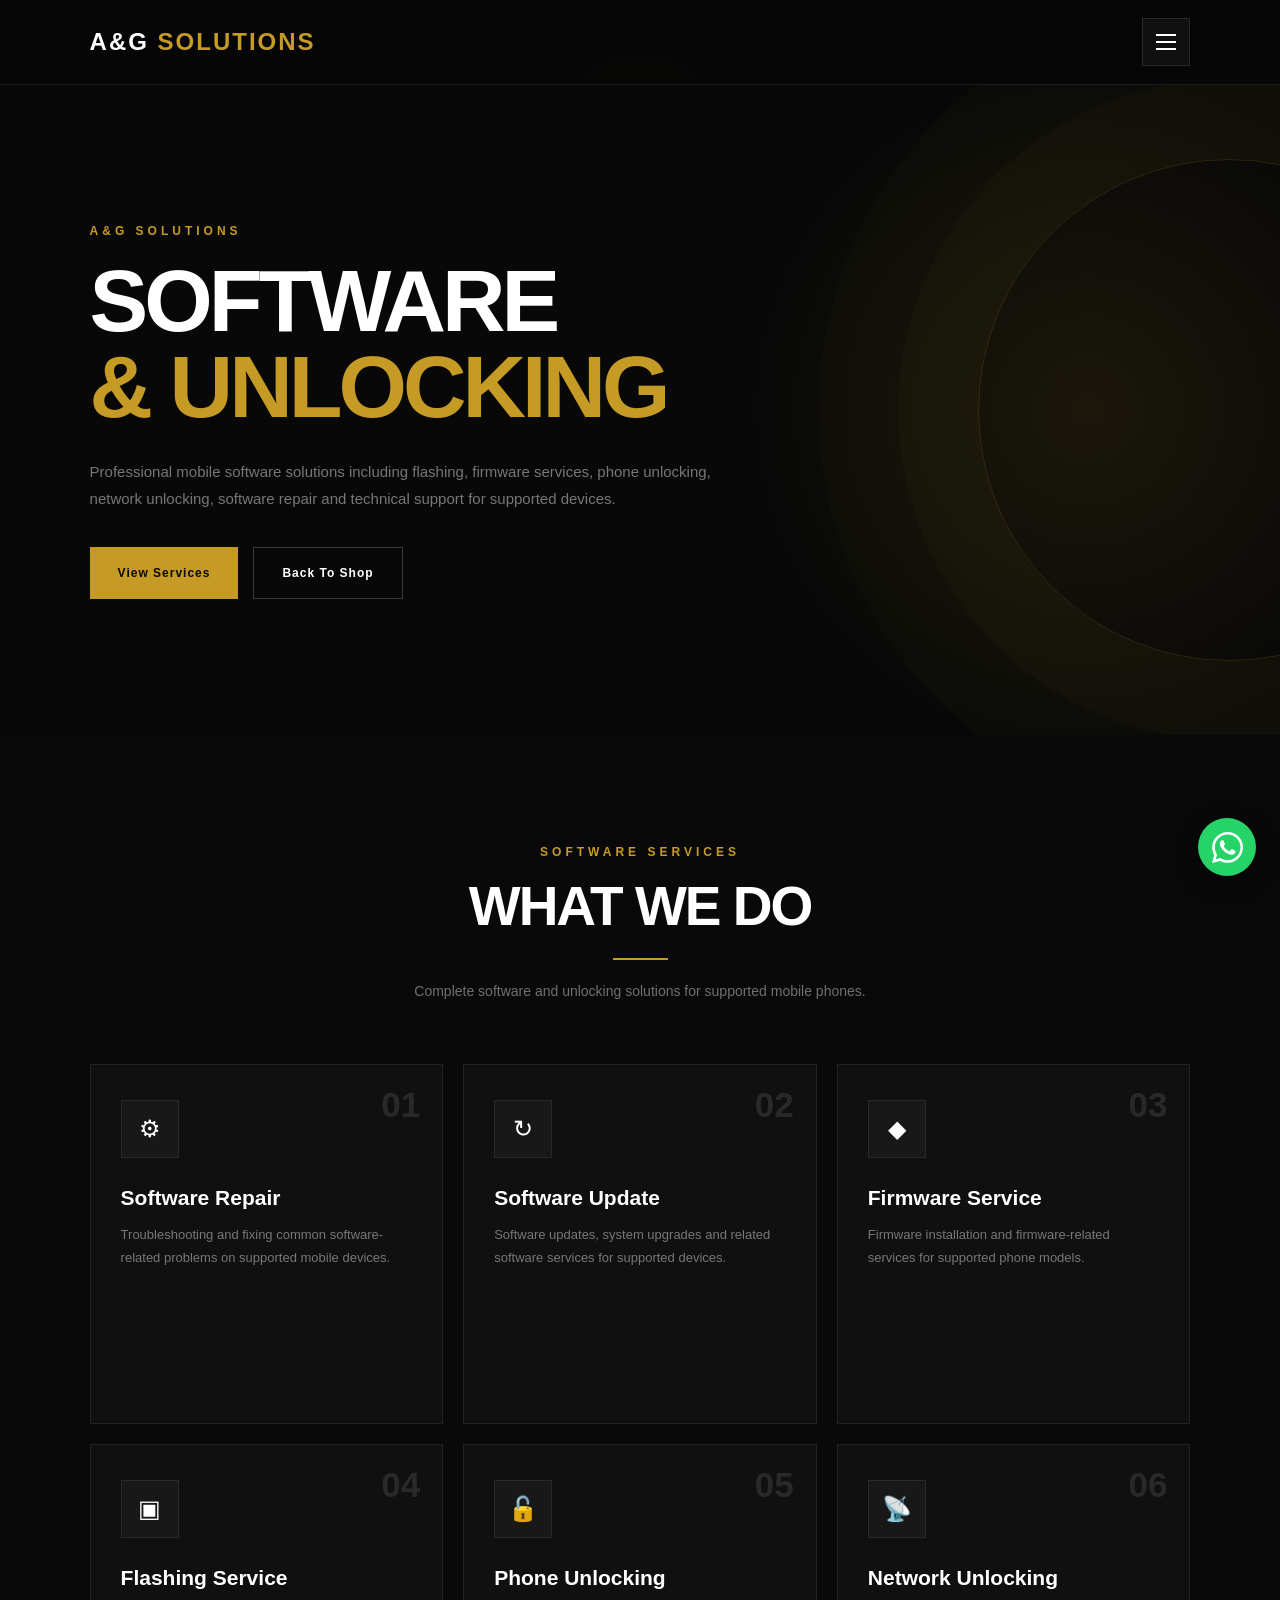
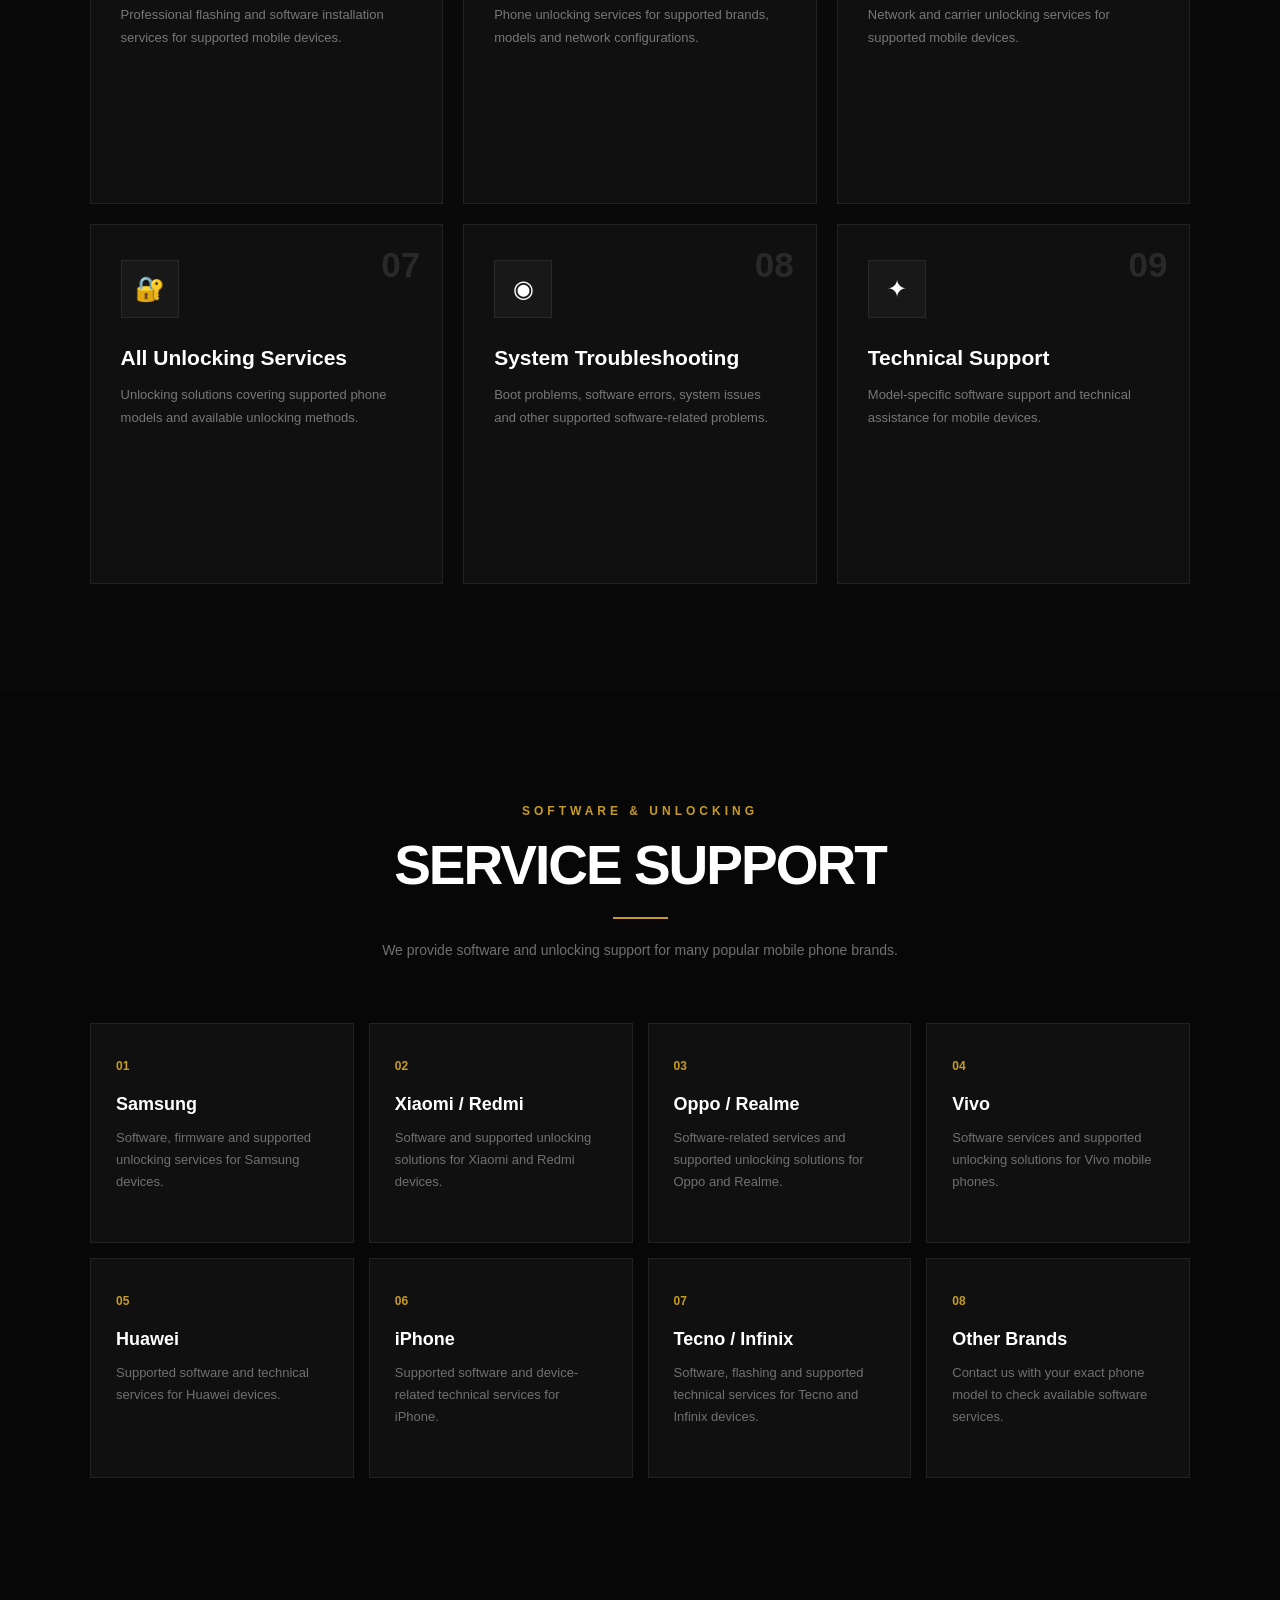
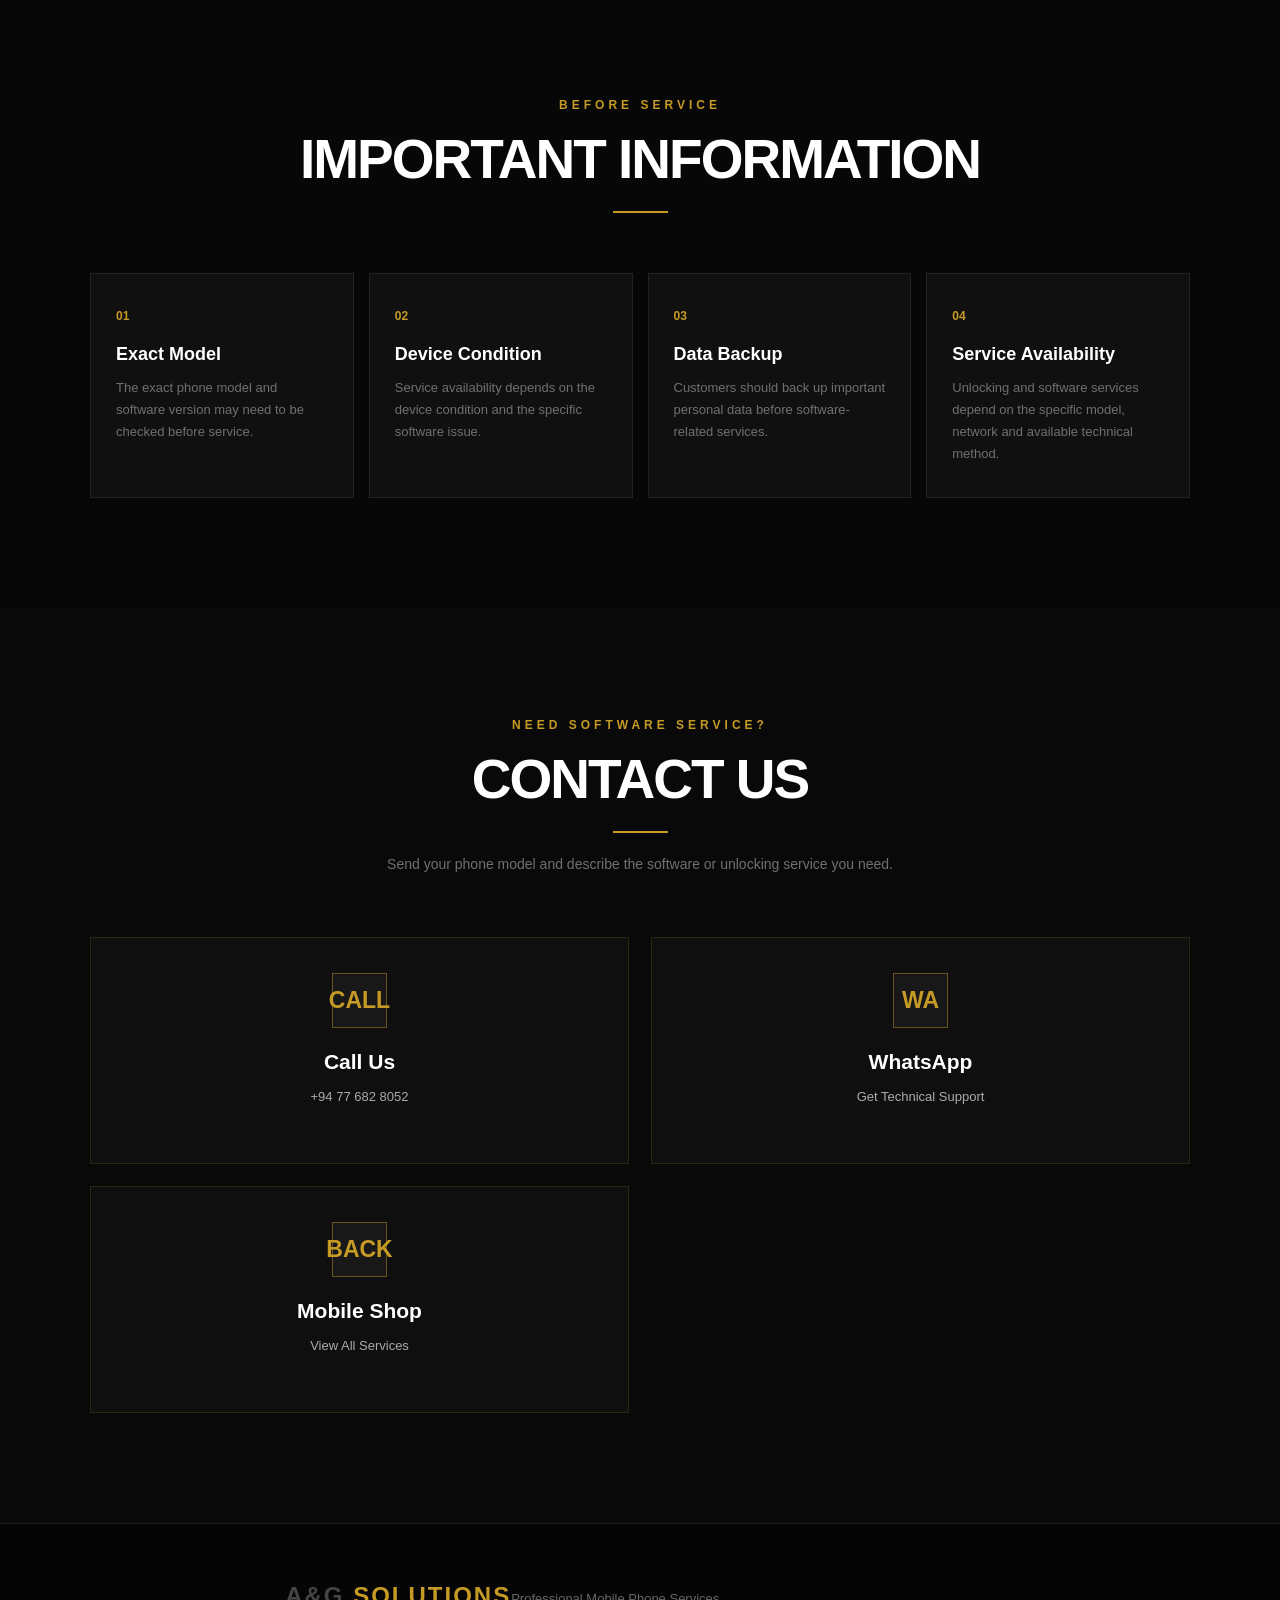
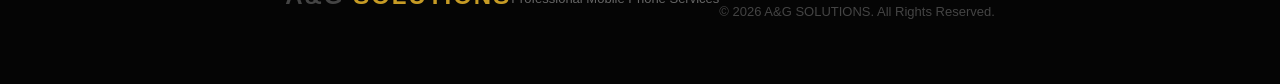
<file: software.html>
<!DOCTYPE html>
<html lang="en">

<head>
    <meta charset="UTF-8">
    <meta name="viewport" content="width=device-width, initial-scale=1.0">

    <title>Software & Unlocking Services | A&G SOLUTIONS</title>

    <meta name="description"
        content="A&G SOLUTIONS provides mobile software services including software repair, updates, firmware, flashing, phone unlocking, network unlocking and technical support for supported devices.">

    <meta name="keywords"
        content="mobile software repair, phone unlocking, network unlocking, firmware service, flashing service, software update, Samsung software, Xiaomi software, Oppo software, Vivo software, iPhone software, A&G SOLUTIONS">

    <meta name="author" content="A&G SOLUTIONS">
    <meta name="robots" content="index, follow">

    <meta name="theme-color" content="#070707">

    <link rel="icon" type="image/svg+xml" href="favicon.svg">
    <link rel="stylesheet" href="style.css">
</head>

<body>

<div class="background"></div>


<!-- HEADER -->

<header class="shop-header">

    <div class="logo">
        A&G <span>SOLUTIONS</span>
    </div>

    <button
        class="menu-btn"
        id="menuButton"
        aria-label="Open navigation menu"
        aria-controls="menuOverlay"
        aria-expanded="false"
    >
        <span></span>
        <span></span>
        <span></span>
    </button>

</header>


<!-- MENU -->

<div class="menu-overlay" id="menuOverlay">

    <div class="menu-box">

        <button
            class="close-btn"
            id="closeButton"
            aria-label="Close navigation menu"
        >
            &times;
        </button>

        <div class="menu-logo">
            A&G <span>SOLUTIONS</span>
        </div>

        <nav aria-label="Main navigation">

            <a href="index.html">
                Home
            </a>

            <a href="online-store.html">
                    Online Store
                </a>

            <a href="shop.html">
                Mobile Phone Shop
            </a>

            <a href="store.html">
                Web Store
            </a>

            <a href="about.html">
                About Us
            </a>
                <a href="game/game.html">
                    🎮 PLAY GAME
                </a>



            <a href="contact.html">
                Contact
            </a>

        </nav>

    </div>

</div>


<!-- HERO -->

<section class="shop-hero">

    <div class="shop-hero-content">

        <span class="small-title">
            A&G SOLUTIONS
        </span>

        <h1>
            SOFTWARE<br>
            <span>&amp; UNLOCKING</span>
        </h1>

        <p>
            Professional mobile software solutions including
            flashing, firmware services, phone unlocking,
            network unlocking, software repair and technical
            support for supported devices.
        </p>

        <div class="hero-buttons">

            <a
                href="#software-services"
                class="gold-btn"
            >
                View Services
            </a>

            <a
                href="shop.html"
                class="outline-btn"
            >
                Back To Shop
            </a>

        </div>

    </div>

</section>


<!-- SOFTWARE SERVICES -->

<section
    class="services-section"
    id="software-services"
>

    <div class="section-heading">

        <span class="small-title">
            SOFTWARE SERVICES
        </span>

        <h2>
            WHAT WE DO
        </h2>

        <div class="gold-line"></div>

        <p>
            Complete software and unlocking solutions
            for supported mobile phones.
        </p>

    </div>


    <div class="service-grid">


        <!-- 01 -->

        <div class="service-card">

            <div class="service-number">
                01
            </div>

            <div class="service-icon">
                ⚙
            </div>

            <h3>
                Software Repair
            </h3>

            <p>
                Troubleshooting and fixing common
                software-related problems on supported
                mobile devices.
            </p>

        </div>


        <!-- 02 -->

        <div class="service-card">

            <div class="service-number">
                02
            </div>

            <div class="service-icon">
                ↻
            </div>

            <h3>
                Software Update
            </h3>

            <p>
                Software updates, system upgrades and
                related software services for supported
                devices.
            </p>

        </div>


        <!-- 03 -->

        <div class="service-card">

            <div class="service-number">
                03
            </div>

            <div class="service-icon">
                ◆
            </div>

            <h3>
                Firmware Service
            </h3>

            <p>
                Firmware installation and firmware-related
                services for supported phone models.
            </p>

        </div>


        <!-- 04 -->

        <div class="service-card">

            <div class="service-number">
                04
            </div>

            <div class="service-icon">
                ▣
            </div>

            <h3>
                Flashing Service
            </h3>

            <p>
                Professional flashing and software
                installation services for supported
                mobile devices.
            </p>

        </div>


        <!-- 05 -->

        <div class="service-card">

            <div class="service-number">
                05
            </div>

            <div class="service-icon">
                🔓
            </div>

            <h3>
                Phone Unlocking
            </h3>

            <p>
                Phone unlocking services for supported
                brands, models and network configurations.
            </p>

        </div>


        <!-- 06 -->

        <div class="service-card">

            <div class="service-number">
                06
            </div>

            <div class="service-icon">
                📡
            </div>

            <h3>
                Network Unlocking
            </h3>

            <p>
                Network and carrier unlocking services
                for supported mobile devices.
            </p>

        </div>


        <!-- 07 -->

        <div class="service-card">

            <div class="service-number">
                07
            </div>

            <div class="service-icon">
                🔐
            </div>

            <h3>
                All Unlocking Services
            </h3>

            <p>
                Unlocking solutions covering supported
                phone models and available unlocking
                methods.
            </p>

        </div>


        <!-- 08 -->

        <div class="service-card">

            <div class="service-number">
                08
            </div>

            <div class="service-icon">
                ◉
            </div>

            <h3>
                System Troubleshooting
            </h3>

            <p>
                Boot problems, software errors, system
                issues and other supported software-related
                problems.
            </p>

        </div>


        <!-- 09 -->

        <div class="service-card">

            <div class="service-number">
                09
            </div>

            <div class="service-icon">
                ✦
            </div>

            <h3>
                Technical Support
            </h3>

            <p>
                Model-specific software support and
                technical assistance for mobile devices.
            </p>

        </div>


    </div>

</section>


<!-- SERVICE SUPPORT -->

<section class="why-section">

    <div class="section-heading">

        <span class="small-title">
            SOFTWARE &amp; UNLOCKING
        </span>

        <h2>
            SERVICE SUPPORT
        </h2>

        <div class="gold-line"></div>

        <p>
            We provide software and unlocking support
            for many popular mobile phone brands.
        </p>

    </div>


    <div class="why-grid">


        <div class="why-box">

            <strong>01</strong>

            <h3>
                Samsung
            </h3>

            <p>
                Software, firmware and supported unlocking
                services for Samsung devices.
            </p>

        </div>


        <div class="why-box">

            <strong>02</strong>

            <h3>
                Xiaomi / Redmi
            </h3>

            <p>
                Software and supported unlocking solutions
                for Xiaomi and Redmi devices.
            </p>

        </div>


        <div class="why-box">

            <strong>03</strong>

            <h3>
                Oppo / Realme
            </h3>

            <p>
                Software-related services and supported
                unlocking solutions for Oppo and Realme.
            </p>

        </div>


        <div class="why-box">

            <strong>04</strong>

            <h3>
                Vivo
            </h3>

            <p>
                Software services and supported unlocking
                solutions for Vivo mobile phones.
            </p>

        </div>


        <div class="why-box">

            <strong>05</strong>

            <h3>
                Huawei
            </h3>

            <p>
                Supported software and technical services
                for Huawei devices.
            </p>

        </div>


        <div class="why-box">

            <strong>06</strong>

            <h3>
                iPhone
            </h3>

            <p>
                Supported software and device-related
                technical services for iPhone.
            </p>

        </div>


        <div class="why-box">

            <strong>07</strong>

            <h3>
                Tecno / Infinix
            </h3>

            <p>
                Software, flashing and supported technical
                services for Tecno and Infinix devices.
            </p>

        </div>


        <div class="why-box">

            <strong>08</strong>

            <h3>
                Other Brands
            </h3>

            <p>
                Contact us with your exact phone model
                to check available software services.
            </p>

        </div>


    </div>

</section>


<!-- IMPORTANT INFORMATION -->

<section class="why-section">

    <div class="section-heading">

        <span class="small-title">
            BEFORE SERVICE
        </span>

        <h2>
            IMPORTANT INFORMATION
        </h2>

        <div class="gold-line"></div>

    </div>


    <div class="why-grid">


        <div class="why-box">

            <strong>01</strong>

            <h3>
                Exact Model
            </h3>

            <p>
                The exact phone model and software version
                may need to be checked before service.
            </p>

        </div>


        <div class="why-box">

            <strong>02</strong>

            <h3>
                Device Condition
            </h3>

            <p>
                Service availability depends on the device
                condition and the specific software issue.
            </p>

        </div>


        <div class="why-box">

            <strong>03</strong>

            <h3>
                Data Backup
            </h3>

            <p>
                Customers should back up important personal
                data before software-related services.
            </p>

        </div>


        <div class="why-box">

            <strong>04</strong>

            <h3>
                Service Availability
            </h3>

            <p>
                Unlocking and software services depend on
                the specific model, network and available
                technical method.
            </p>

        </div>


    </div>

</section>


<!-- CONTACT -->

<section class="shop-contact">

    <div class="section-heading">

        <span class="small-title">
            NEED SOFTWARE SERVICE?
        </span>

        <h2>
            CONTACT US
        </h2>

        <div class="gold-line"></div>

        <p>
            Send your phone model and describe the
            software or unlocking service you need.
        </p>

    </div>


    <div class="contact-grid">


        <a
            href="tel:+94776828052"
            class="contact-card"
            aria-label="Call A&G SOLUTIONS"
        >

            <div class="contact-icon">
                CALL
            </div>

            <h3>
                Call Us
            </h3>

            <p>
                +94 77 682 8052
            </p>

        </a>


        <a
            href="https://wa.me/94776828052"
            target="_blank"
            rel="noopener noreferrer"
            class="contact-card"
            aria-label="Contact A&G SOLUTIONS on WhatsApp"
        >

            <div class="contact-icon">
                WA
            </div>

            <h3>
                WhatsApp
            </h3>

            <p>
                Get Technical Support
            </p>

        </a>


        <a
            href="shop.html"
            class="contact-card"
            aria-label="Back to A&G SOLUTIONS mobile shop"
        >

            <div class="contact-icon">
                BACK
            </div>

            <h3>
                Mobile Shop
            </h3>

            <p>
                View All Services
            </p>

        </a>


    </div>

</section>


<!-- FOOTER -->

<footer class="shop-footer">

    <div class="logo">
        A&G <span>SOLUTIONS</span>
    </div>

    <p>
        Professional Mobile Phone Services
    </p>

    <p class="copyright">
        © <span id="year"></span>
        A&amp;G SOLUTIONS. All Rights Reserved.
    </p>

</footer>


<script src="script.js"></script>


<!-- WHATSAPP FLOATING BUTTON -->

<a
    href="https://wa.me/94776828052"
    class="whatsapp-float"
    target="_blank"
    rel="noopener noreferrer"
    aria-label="Chat with A&G SOLUTIONS on WhatsApp"
>

    <svg
        viewBox="0 0 24 24"
        xmlns="http://www.w3.org/2000/svg"
        aria-hidden="true"
    >

        <path d="M20.52 3.48A11.87 11.87 0 0 0 12.05 0C5.48 0 .14 5.34.14 11.91c0 2.1.55 4.15 1.59 5.96L.04 24l6.27-1.64a11.87 11.87 0 0 0 5.74 1.46h.01c6.56 0 11.9-5.34 11.9-11.91 0-3.18-1.24-6.17-3.44-8.43ZM12.06 21.8h-.01a9.87 9.87 0 0 1-5.03-1.38l-.36-.21-3.72.98.99-3.63-.23-.37a9.88 9.88 0 0 1-1.51-5.28c0-5.47 4.45-9.92 9.93-9.92 2.65 0 5.14 1.03 7.01 2.91a9.86 9.86 0 0 1 2.9 7.02c0 5.47-4.45 9.92-9.92 9.92Zm5.44-7.43c-.3-.15-1.77-.87-2.04-.97-.27-.1-.47-.15-.67.15-.2.3-.77.97-.94 1.17-.17.2-.35.22-.65.07-.3-.15-1.25-.46-2.38-1.47-.88-.78-1.48-1.75-1.65-2.05-.17-.3-.02-.46.13-.61.13-.13.3-.35.45-.52.15-.17.2-.3.3-.5.1-.2.05-.37-.02-.52-.07-.15-.67-1.62-.92-2.22-.24-.58-.49-.5-.67-.51h-.57c-.2 0-.52.07-.79.37-.27.3-1.04 1.02-1.04 2.49s1.07 2.89 1.22 3.09c.15.2 2.1 3.2 5.08 4.49.71.31 1.27.49 1.7.63.71.23 1.35.2 1.86.12.57-.09 1.77-.72 2.02-1.42.25-.7.25-1.3.17-1.42-.07-.12-.27-.2-.57-.35Z"/>

    </svg>

</a>


</body>
</html>
</file>
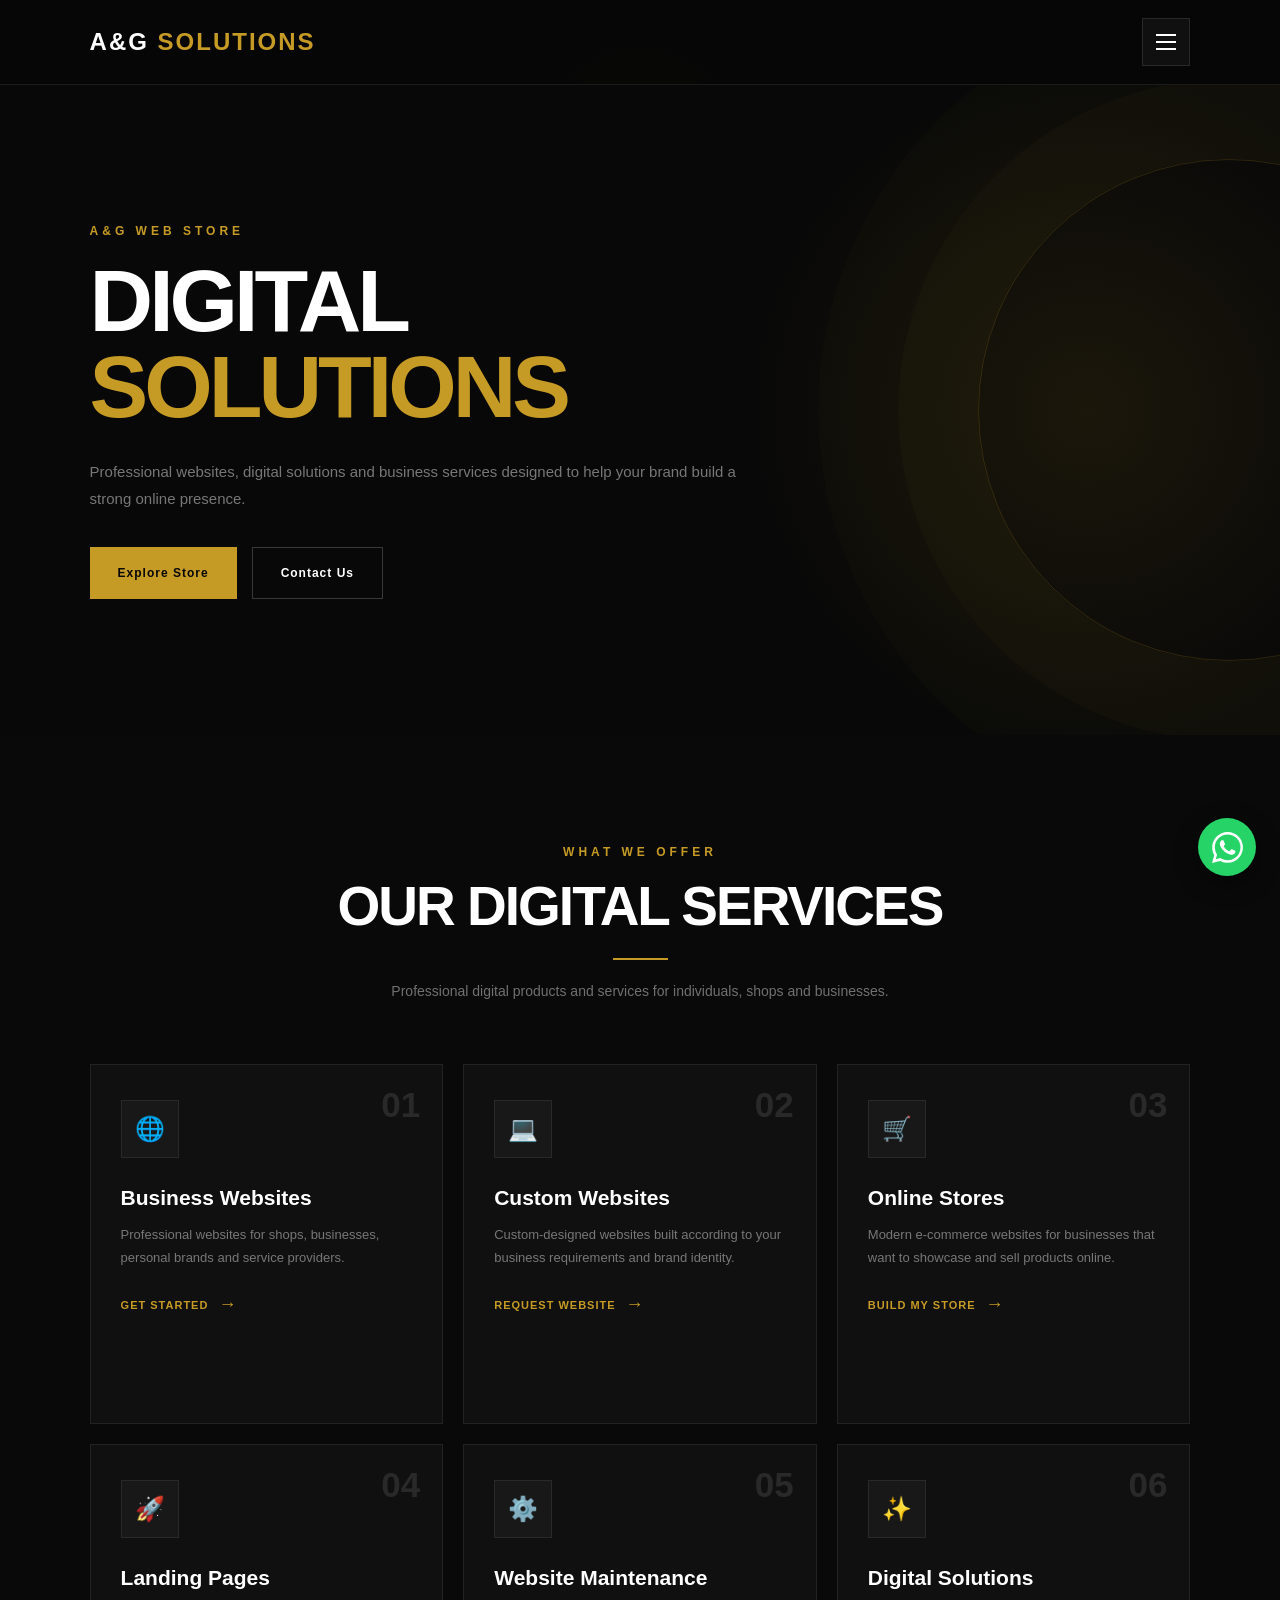
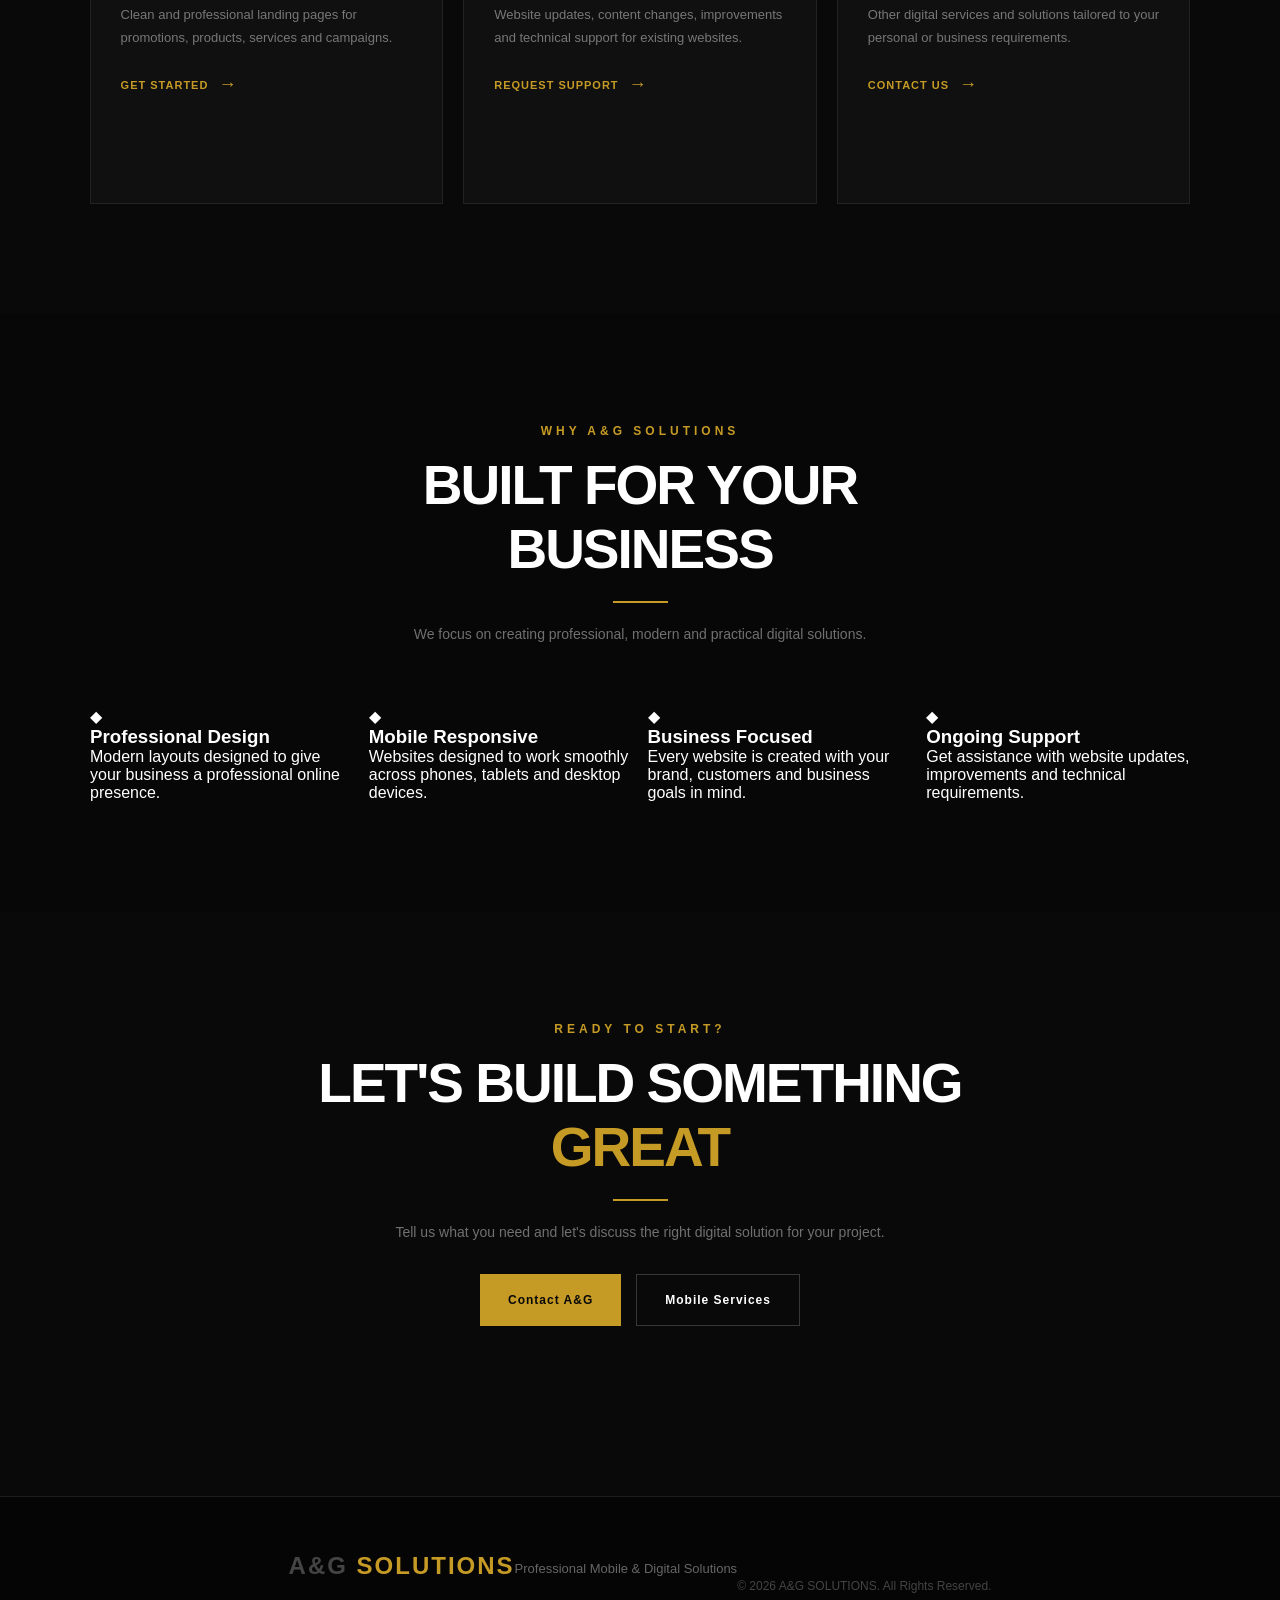
<file: store.html>
<!DOCTYPE html>
<html lang="en">
<head>

    <meta charset="UTF-8">
    <meta name="viewport" content="width=device-width, initial-scale=1.0">

    <title>Web Store | A&G SOLUTIONS</title>

    <meta
        name="description"
        content="A&G SOLUTIONS provides professional business websites, custom websites, online stores, landing pages, website maintenance and digital solutions."
    >

    <meta
        name="keywords"
        content="A&G Solutions, web design, business website, custom website, online store, ecommerce website, landing page, website maintenance, digital solutions, Sri Lanka"
    >

    <meta name="author" content="A&G SOLUTIONS">
    <meta name="robots" content="index, follow">
    <meta name="theme-color" content="#070707">

    <link rel="icon" type="image/svg+xml" href="favicon.svg">

    <link rel="stylesheet" href="style.css">

</head>

<body>

    <div class="background"></div>


    <!-- HEADER -->
    <header class="shop-header">

        <div class="logo">
            A&G <span>SOLUTIONS</span>
        </div>

        <button
            class="menu-btn"
            id="menuButton"
            type="button"
            aria-label="Open Menu"
            aria-controls="menuOverlay"
            aria-expanded="false"
        >
            <span></span>
            <span></span>
            <span></span>
        </button>

    </header>


    <!-- MENU -->
    <div class="menu-overlay" id="menuOverlay">

        <div class="menu-box">

            <button
                class="close-btn"
                id="closeButton"
                type="button"
                aria-label="Close Menu"
            >
                &times;
            </button>

            <div class="menu-logo">
                A&G <span>SOLUTIONS</span>
            </div>

            <nav aria-label="Main Navigation">

                <a href="index.html">Home</a>

                <a href="online-store.html">
                    Online Store
                </a>

                <a href="shop.html">
                    Mobile Phone Shop
                </a>

                <a href="store.html">
                    Web Store
                </a>

                <a href="about.html">
                    About Us
                </a>
                <a href="game/game.html">
                    🎮 PLAY GAME
                </a>



                <a href="contact.html">
                    Contact
                </a>

            </nav>

        </div>

    </div>


    <!-- MAIN -->
    <main>


        <!-- HERO -->
        <section class="shop-hero">

            <div class="shop-hero-content">

                <span class="small-title">
                    A&G WEB STORE
                </span>

                <h1>
                    DIGITAL<br>
                    <span>SOLUTIONS</span>
                </h1>

                <p>
                    Professional websites, digital solutions and
                    business services designed to help your brand
                    build a strong online presence.
                </p>

                <div class="hero-buttons">

                    <a
                        href="#products"
                        class="gold-btn"
                    >
                        Explore Store
                    </a>

                    <a
                        href="contact.html"
                        class="outline-btn"
                    >
                        Contact Us
                    </a>

                </div>

            </div>

        </section>


        <!-- PRODUCTS / SERVICES -->
        <section
            class="services-section"
            id="products"
        >

            <div class="section-heading">

                <span class="small-title">
                    WHAT WE OFFER
                </span>

                <h2>
                    OUR DIGITAL SERVICES
                </h2>

                <div class="gold-line"></div>

                <p>
                    Professional digital products and services
                    for individuals, shops and businesses.
                </p>

            </div>


            <div class="service-grid">


                <!-- WEBSITE -->
                <div class="service-card">

                    <div class="service-number">
                        01
                    </div>

                    <div
                        class="service-icon"
                        aria-hidden="true"
                    >
                        🌐
                    </div>

                    <h3>
                        Business Websites
                    </h3>

                    <p>
                        Professional websites for shops, businesses,
                        personal brands and service providers.
                    </p>

                    <a
                        href="contact.html"
                        class="service-link"
                    >
                        Get Started <span>→</span>
                    </a>

                </div>


                <!-- CUSTOM WEBSITE -->
                <div class="service-card">

                    <div class="service-number">
                        02
                    </div>

                    <div
                        class="service-icon"
                        aria-hidden="true"
                    >
                        💻
                    </div>

                    <h3>
                        Custom Websites
                    </h3>

                    <p>
                        Custom-designed websites built according to
                        your business requirements and brand identity.
                    </p>

                    <a
                        href="contact.html"
                        class="service-link"
                    >
                        Request Website <span>→</span>
                    </a>

                </div>


                <!-- ECOMMERCE -->
                <div class="service-card">

                    <div class="service-number">
                        03
                    </div>

                    <div
                        class="service-icon"
                        aria-hidden="true"
                    >
                        🛒
                    </div>

                    <h3>
                        Online Stores
                    </h3>

                    <p>
                        Modern e-commerce websites for businesses
                        that want to showcase and sell products online.
                    </p>

                    <a
                        href="contact.html"
                        class="service-link"
                    >
                        Build My Store <span>→</span>
                    </a>

                </div>


                <!-- LANDING PAGE -->
                <div class="service-card">

                    <div class="service-number">
                        04
                    </div>

                    <div
                        class="service-icon"
                        aria-hidden="true"
                    >
                        🚀
                    </div>

                    <h3>
                        Landing Pages
                    </h3>

                    <p>
                        Clean and professional landing pages for
                        promotions, products, services and campaigns.
                    </p>

                    <a
                        href="contact.html"
                        class="service-link"
                    >
                        Get Started <span>→</span>
                    </a>

                </div>


                <!-- WEBSITE MAINTENANCE -->
                <div class="service-card">

                    <div class="service-number">
                        05
                    </div>

                    <div
                        class="service-icon"
                        aria-hidden="true"
                    >
                        ⚙️
                    </div>

                    <h3>
                        Website Maintenance
                    </h3>

                    <p>
                        Website updates, content changes, improvements
                        and technical support for existing websites.
                    </p>

                    <a
                        href="contact.html"
                        class="service-link"
                    >
                        Request Support <span>→</span>
                    </a>

                </div>


                <!-- DIGITAL SOLUTIONS -->
                <div class="service-card">

                    <div class="service-number">
                        06
                    </div>

                    <div
                        class="service-icon"
                        aria-hidden="true"
                    >
                        ✨
                    </div>

                    <h3>
                        Digital Solutions
                    </h3>

                    <p>
                        Other digital services and solutions tailored
                        to your personal or business requirements.
                    </p>

                    <a
                        href="contact.html"
                        class="service-link"
                    >
                        Contact Us <span>→</span>
                    </a>

                </div>

            </div>

        </section>


        <!-- WHY CHOOSE US -->
        <section class="why-section">

            <div class="section-heading">

                <span class="small-title">
                    WHY A&G SOLUTIONS
                </span>

                <h2>
                    BUILT FOR YOUR BUSINESS
                </h2>

                <div class="gold-line"></div>

                <p>
                    We focus on creating professional,
                    modern and practical digital solutions.
                </p>

            </div>


            <div class="why-grid">


                <!-- PROFESSIONAL DESIGN -->
                <div class="why-card">

                    <div
                        class="why-icon"
                        aria-hidden="true"
                    >
                        ◆
                    </div>

                    <h3>
                        Professional Design
                    </h3>

                    <p>
                        Modern layouts designed to give your
                        business a professional online presence.
                    </p>

                </div>


                <!-- MOBILE RESPONSIVE -->
                <div class="why-card">

                    <div
                        class="why-icon"
                        aria-hidden="true"
                    >
                        ◆
                    </div>

                    <h3>
                        Mobile Responsive
                    </h3>

                    <p>
                        Websites designed to work smoothly across
                        phones, tablets and desktop devices.
                    </p>

                </div>


                <!-- BUSINESS FOCUSED -->
                <div class="why-card">

                    <div
                        class="why-icon"
                        aria-hidden="true"
                    >
                        ◆
                    </div>

                    <h3>
                        Business Focused
                    </h3>

                    <p>
                        Every website is created with your brand,
                        customers and business goals in mind.
                    </p>

                </div>


                <!-- ONGOING SUPPORT -->
                <div class="why-card">

                    <div
                        class="why-icon"
                        aria-hidden="true"
                    >
                        ◆
                    </div>

                    <h3>
                        Ongoing Support
                    </h3>

                    <p>
                        Get assistance with website updates,
                        improvements and technical requirements.
                    </p>

                </div>

            </div>

        </section>


        <!-- CTA -->
        <section class="shop-contact">

            <div class="section-heading">

                <span class="small-title">
                    READY TO START?
                </span>

                <h2>
                    LET'S BUILD SOMETHING
                    <span style="color:#c69b25;">
                        GREAT
                    </span>
                </h2>

                <div class="gold-line"></div>

                <p>
                    Tell us what you need and let's discuss
                    the right digital solution for your project.
                </p>

                <div
                    class="hero-buttons"
                    style="justify-content:center; margin-top:30px;"
                >

                    <a
                        href="contact.html"
                        class="gold-btn"
                    >
                        Contact A&G
                    </a>

                    <a
                        href="shop.html"
                        class="outline-btn"
                    >
                        Mobile Services
                    </a>

                </div>

            </div>

        </section>

    </main>


    <!-- FOOTER -->
    <footer class="shop-footer">

        <div class="logo">
            A&G <span>SOLUTIONS</span>
        </div>

        <p>
            Professional Mobile & Digital Solutions
        </p>

        <div class="copyright">

            © <span id="year"></span>
            A&G SOLUTIONS.
            All Rights Reserved.

        </div>

    </footer>


    <!-- WHATSAPP FLOATING BUTTON -->
    <a
        href="https://wa.me/94776828052"
        class="whatsapp-float"
        target="_blank"
        rel="noopener noreferrer"
        aria-label="Chat with A&G SOLUTIONS on WhatsApp"
    >

        <svg
            viewBox="0 0 24 24"
            xmlns="http://www.w3.org/2000/svg"
            aria-hidden="true"
        >

            <path d="M20.52 3.48A11.87 11.87 0 0 0 12.05 0C5.48 0 .14 5.34.14 11.91c0 2.1.55 4.15 1.59 5.96L.04 24l6.27-1.64a11.87 11.87 0 0 0 5.74 1.46h.01c6.56 0 11.9-5.34 11.9-11.91 0-3.18-1.24-6.17-3.44-8.43ZM12.06 21.8h-.01a9.87 9.87 0 0 1-5.03-1.38l-.36-.21-3.72.98.99-3.63-.23-.37a9.88 9.88 0 0 1-1.51-5.28c0-5.47 4.45-9.92 9.93-9.92 2.65 0 5.14 1.03 7.01 2.91a9.86 9.86 0 0 1 2.9 7.02c0 5.47-4.45 9.92-9.92 9.92Zm5.44-7.43c-.3-.15-1.77-.87-2.04-.97-.27-.1-.47-.15-.67.15-.2.3-.77.97-.94 1.17-.17.2-.35.22-.65.07-.3-.15-1.25-.46-2.38-1.47-.88-.78-1.48-1.75-1.65-2.05-.17-.3-.02-.46.13-.61.13-.13.3-.35.45-.52.15-.17.2-.3.3-.5.1-.2.05-.37-.02-.52-.07-.15-.67-1.62-.92-2.22-.24-.58-.49-.5-.67-.51h-.57c-.2 0-.52.07-.79.37-.27.3-1.04 1.02-1.04 2.49s1.07 2.89 1.22 3.09c.15.2 2.1 3.2 5.08 4.49.71.31 1.27.49 1.7.63.71.23 1.35.2 1.86.12.57-.09 1.77-.72 2.02-1.42.25-.7.25-1.3.17-1.42-.07-.12-.27-.2-.57-.35Z"/>

        </svg>

    </a>


    <!-- JAVASCRIPT -->
    <script src="script.js"></script>

</body>
</html>
</file>
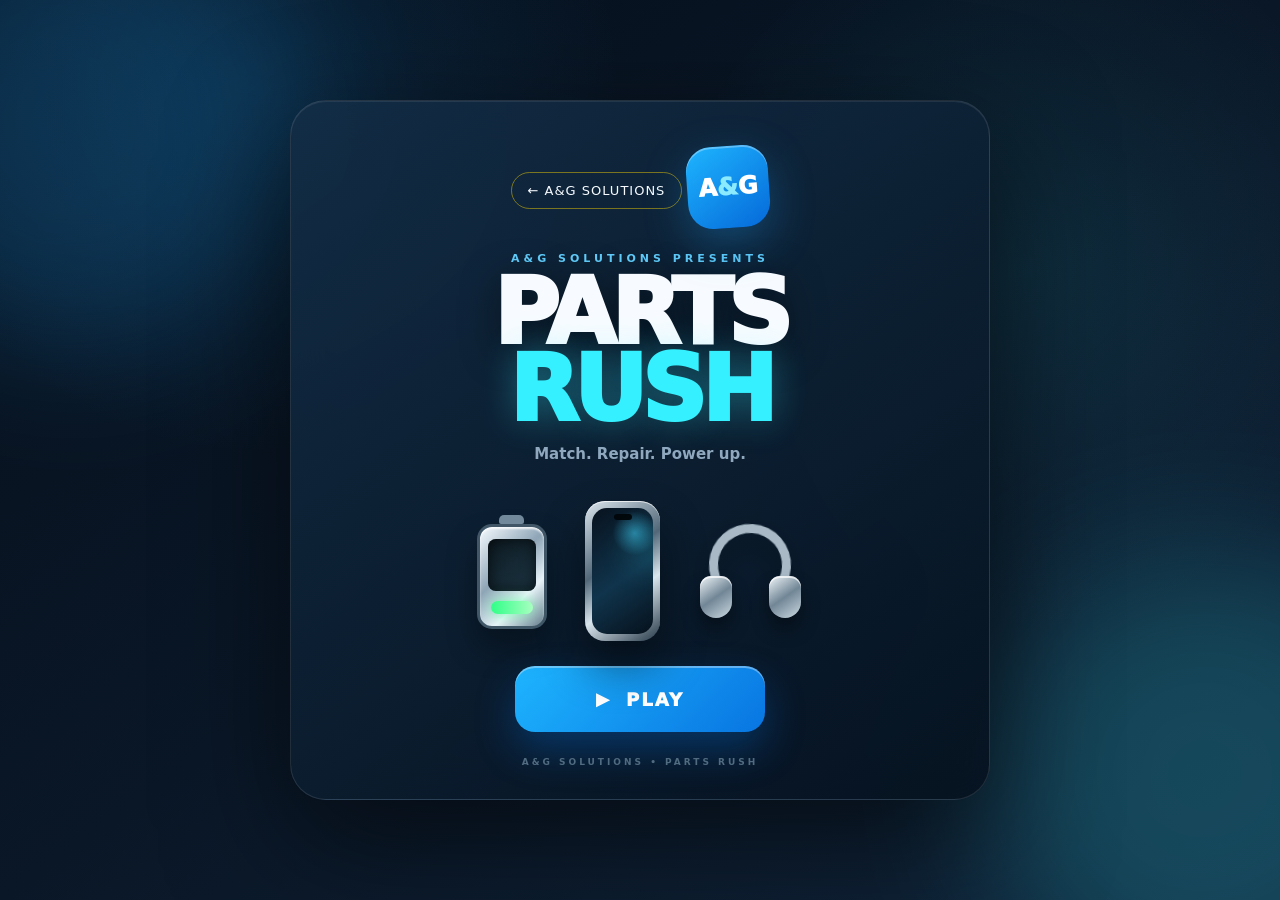
<file: game/game.html>
<!DOCTYPE html>
<html lang="en">
<head>
    <meta charset="UTF-8">
    <meta name="viewport" content="width=device-width, initial-scale=1.0">

    <title>A&G Parts Rush</title>

    <meta
        name="description"
        content="A&G Solutions Parts Rush - Match phone parts, repair devices and unlock new levels."
    >

    <link rel="stylesheet" href="game.css">
</head>

<body>

<div id="app">

    <!-- =========================================================
         START SCREEN
    ========================================================== -->

    <section id="startScreen" class="screen active">

        <div class="start-glow glow-one"></div>
        <div class="start-glow glow-two"></div>

        <div class="start-card">

            <a href="../index.html" class="back-to-ag">← A&G SOLUTIONS</a>

            

            <div class="brand-mark">
                <span class="brand-a">A</span>
                <span class="brand-g">&</span>
                <span class="brand-s">G</span>
            </div>

            <div class="game-kicker">
                A&G SOLUTIONS PRESENTS
            </div>

            <h1>
                PARTS
                <span>RUSH</span>
            </h1>

            <p class="start-subtitle">
                Match. Repair. Power up.
            </p>

            <div class="hero-parts">

                <div class="hero-part battery-demo">
                    <div class="battery-body">
                        <div class="battery-screen"></div>
                        <div class="battery-level"></div>
                    </div>
                    <div class="battery-cap"></div>
                </div>

                <div class="hero-part phone-demo">
                    <div class="phone-body">
                        <div class="phone-screen">
                            <div class="phone-camera"></div>
                            <div class="phone-glow"></div>
                        </div>
                    </div>
                </div>

                <div class="hero-part headphones-demo">
                    <div class="headband"></div>
                    <div class="ear-left"></div>
                    <div class="ear-right"></div>
                </div>

            </div>

            <button id="playButton" class="main-play-button">
                <span class="play-icon">▶</span>
                <span>PLAY</span>
            </button>

            <button id="continueButton" class="continue-button hidden">
                CONTINUE
            </button>

            <div class="start-footer">
                A&G SOLUTIONS • PARTS RUSH
            </div>

        </div>
    </section>


    <!-- =========================================================
         MAP SCREEN
    ========================================================== -->

    <section id="mapScreen" class="screen">

        <header class="map-header">

            <div class="map-brand">
                <div class="mini-logo">A&G</div>

                <div>
                    <strong>PARTS RUSH</strong>
                    <small>Repair Journey</small>
                </div>
            </div>

            <div class="map-player">

                <div class="map-stat">
                    <span>⭐</span>
                    <strong id="totalStars">0</strong>
                </div>

                <div class="map-stat">
                    <span>🏆</span>
                    <strong id="bestScore">0</strong>
                </div>

                <button id="mapSoundButton" class="round-button">
                    🔊
                </button>

            </div>

        </header>


        <div class="map-title-area">

            <div>
                <span class="section-kicker">YOUR REPAIR JOURNEY</span>
                <h2>Parts Highway</h2>
                <p>
                    Follow the charging cable and unlock every repair mission.
                </p>
            </div>

            <div class="current-level-badge">
                LEVEL
                <strong id="mapCurrentLevel">1</strong>
            </div>

        </div>


        <div id="levelMap" class="level-map">

            <svg
                id="mapCable"
                class="map-cable"
                viewBox="0 0 1000 5000"
                preserveAspectRatio="none"
            >
                <path id="cableShadow"></path>
                <path id="cableMain"></path>
                <path id="cableEnergy"></path>
            </svg>

            <div id="levelNodes"></div>

        </div>

    </section>


    <!-- =========================================================
         GAME SCREEN
    ========================================================== -->

    <section id="gameScreen" class="screen">

        <header class="game-header">

            <button id="backMapButton" class="header-button">
                ← MAP
            </button>

            <div class="game-logo">
                <span>A&G</span>
                <strong>PARTS RUSH</strong>
            </div>

            <button id="gameSoundButton" class="header-button">
                🔊
            </button>

        </header>


        <main class="game-main">

            <!-- LEVEL TITLE -->

            <div class="level-heading">

                <div>
                    <span class="small-label">REPAIR MISSION</span>
                    <h2 id="levelTitle">Battery Emergency</h2>
                </div>

                <div class="level-number">
                    LEVEL
                    <strong id="gameLevelNumber">1</strong>
                </div>

            </div>


            <!-- OBJECTIVES -->

            <div id="objectiveArea" class="objective-area"></div>


            <!-- HUD -->

            <div class="hud">

                <div class="hud-box">
                    <span>⭐ SCORE</span>
                    <strong id="scoreValue">0</strong>
                </div>

                <div class="hud-box moves-box">
                    <span>⚡ MOVES</span>
                    <strong id="movesValue">20</strong>
                </div>

                <div class="hud-box">
                    <span>🏆 BEST</span>
                    <strong id="levelBestValue">0</strong>
                </div>

            </div>


            <!-- PROGRESS -->

            <div class="mission-progress">

                <div class="progress-label">
                    <span>MISSION PROGRESS</span>
                    <strong id="progressText">0%</strong>
                </div>

                <div class="progress-track">
                    <div id="progressFill" class="progress-fill"></div>
                </div>

            </div>


            <!-- BOARD -->

            <div class="board-wrapper">

                <div class="board-light"></div>

                <div id="gameBoard" class="game-board"></div>

                <div id="boardParticles" class="board-particles"></div>

            </div>


            <!-- BOOSTERS -->

            <div class="booster-bar">

                <button class="booster" id="shuffleBooster">
                    <span>🔄</span>
                    <small>SHUFFLE</small>
                </button>

                <button class="booster" id="hammerBooster">
                    <span>🔨</span>
                    <small>HAMMER</small>
                </button>

                <button class="booster" id="energyBooster">
                    <span>⚡</span>
                    <small>ENERGY</small>
                </button>

            </div>


            <div id="gameMessage" class="game-message">
                Match 3 or more parts!
            </div>

        </main>

    </section>


    <!-- =========================================================
         LEVEL COMPLETE
    ========================================================== -->

    <div id="completeModal" class="modal">

        <div class="modal-backdrop"></div>

        <div class="result-card">

            <div class="result-burst">⚡</div>

            <span class="result-kicker">
                REPAIR COMPLETE
            </span>

            <h2>MISSION<br><span>COMPLETE!</span></h2>

            <div id="starsDisplay" class="stars-display">
                ☆ ☆ ☆
            </div>

            <div class="result-score">
                SCORE
                <strong id="finalScore">0</strong>
            </div>

            <div id="nextUnlockText" class="unlock-text">
                LEVEL 2 UNLOCKED
            </div>

            <div class="result-buttons">

                <button id="nextLevelButton" class="result-main-button">
                    NEXT LEVEL →
                </button>

                <button id="resultMapButton" class="result-secondary-button">
                    LEVEL MAP
                </button>

            </div>

        </div>

    </div>


    <!-- =========================================================
         LEVEL FAILED
    ========================================================== -->

    <div id="failModal" class="modal">

        <div class="modal-backdrop"></div>

        <div class="result-card fail-card">

            <div class="result-burst fail-burst">🔋</div>

            <span class="result-kicker">
                POWER LOW
            </span>

            <h2>MISSION<br><span>FAILED</span></h2>

            <p>
                Your repair moves are finished.
                Try the mission again.
            </p>

            <div class="result-score">
                SCORE
                <strong id="failedScore">0</strong>
            </div>

            <div class="result-buttons">

                <button id="retryButton" class="result-main-button">
                    ↻ TRY AGAIN
                </button>

                <button id="failMapButton" class="result-secondary-button">
                    LEVEL MAP
                </button>

            </div>

        </div>

    </div>


    <!-- =========================================================
         LEVEL INFO POPUP
    ========================================================== -->

    <div id="levelInfoModal" class="modal">

        <div class="modal-backdrop"></div>

        <div class="level-info-card">

            <button id="closeInfoButton" class="close-modal">
                ×
            </button>

            <span class="result-kicker">
                REPAIR MISSION
            </span>

            <h2 id="infoLevelTitle">
                Level 1
            </h2>

            <div id="infoMission" class="info-mission"></div>

            <button id="startLevelButton" class="result-main-button">
                PLAY LEVEL
            </button>

        </div>

    </div>


    <!-- =========================================================
         TOAST
    ========================================================== -->

    <div id="toast" class="toast"></div>

</div>

<script src="game.js"></script>

</body>
</html>
</file>
<file: style.css>
/* =====================================================
   A&G SOLUTIONS
   COMPLETE WEBSITE CSS
===================================================== */


/* =====================================================
   GLOBAL RESET
===================================================== */

* {
    margin: 0;
    padding: 0;
    box-sizing: border-box;
}

html {
    scroll-behavior: smooth;
}

body {
    margin: 0;
    background: #070707;
    color: #ffffff;
    font-family: Arial, Helvetica, sans-serif;
    overflow-x: hidden;
}

a {
    color: inherit;
    text-decoration: none;
}

button,
input {
    font-family: inherit;
}


/* =====================================================
   COMMON BACKGROUND
===================================================== */

.background {
    position: fixed;
    inset: 0;

    z-index: -10;

    background:
        radial-gradient(
            circle at 50% 15%,
            rgba(198, 155, 37, 0.10),
            transparent 35%
        ),
        #070707;
}


/* =====================================================
   =====================================================
   FIRST PAGE ONLY
   INDEX.HTML
   =====================================================
===================================================== */


/* HEADER */

.top-header {
    width: 100%;
    height: 85px;

    padding: 0 7%;

    display: flex;
    align-items: center;
    justify-content: space-between;

    border-bottom: 1px solid #1c1c1c;

    position: relative;
    z-index: 20;
}


.top-header .logo {
    font-size: 24px;
    font-weight: 800;
    letter-spacing: 2px;
    color: #ffffff;
}

.top-header .logo span {
    color: #c69b25;
}


/* MENU BUTTON */

.top-header .menu-btn {
    width: 48px;
    height: 48px;

    border: 1px solid #292929;

    background: #101010;

    display: flex;
    flex-direction: column;

    align-items: center;
    justify-content: center;

    gap: 5px;

    cursor: pointer;

    transition: 0.3s ease;
}

.top-header .menu-btn:hover {
    border-color: #c69b25;
}

.top-header .menu-btn span {
    width: 20px;
    height: 2px;

    background: #ffffff;
}


/* LANDING */

.landing {
    min-height: calc(100vh - 145px);

    padding: 100px 7% 70px;

    display: flex;
    flex-direction: column;

    align-items: center;
    justify-content: center;

    text-align: center;
}


/* INTRO */

.intro {
    max-width: 800px;
    margin-bottom: 55px;
}

.intro .small-title {
    display: block;

    color: #c69b25;

    font-size: 12px;
    font-weight: 700;

    letter-spacing: 5px;

    margin-bottom: 18px;
}

.intro h1 {
    font-size: clamp(48px, 8vw, 90px);

    line-height: 1;

    letter-spacing: -4px;

    margin-bottom: 25px;
}

.intro h1 span {
    color: #c69b25;
}

.description {
    max-width: 600px;

    margin: auto;

    color: #777777;

    font-size: 15px;

    line-height: 1.8;
}


/* OPTIONS */

.options {
    width: 100%;

    max-width: 1000px;

    display: grid;

    grid-template-columns: repeat(2, 1fr);

    gap: 20px;
}


/* OPTION CARD */

.option-card {

    min-height: 210px;

    padding: 35px;

    display: flex;

    align-items: center;

    gap: 25px;

    text-align: left;

    background: #101010;

    border: 1px solid #242424;

    cursor: pointer;

    position: relative;

    transition: 0.35s ease;
}

.option-card:hover {

    transform: translateY(-7px);

    border-color: #c69b25;

    background: #131313;
}


.option-card .icon {

    width: 65px;
    height: 65px;

    flex-shrink: 0;

    display: flex;

    align-items: center;
    justify-content: center;

    background: #181818;

    border: 1px solid #292929;

    font-size: 28px;
}


.option-card .card-content {
    flex: 1;
}


.option-card h2 {

    font-size: 21px;

    margin-bottom: 10px;
}


.option-card p {

    color: #777777;

    font-size: 13px;

    line-height: 1.6;
}


.option-card .arrow {

    color: #c69b25;

    font-size: 28px;

    transition: 0.3s ease;
}


.option-card:hover .arrow {
    transform: translateX(8px);
}


/* FIRST PAGE FOOTER */

body > footer {

    width: 100%;

    min-height: 60px;

    padding: 20px 7%;

    display: flex;

    align-items: center;

    justify-content: center;

    text-align: center;

    color: #444444;

    font-size: 12px;

    border-top: 1px solid #171717;
}


/* =====================================================
   MENU
===================================================== */

.menu-overlay {

    position: fixed;

    inset: 0;

    z-index: 999;

    display: flex;

    justify-content: flex-end;

    background: rgba(0, 0, 0, 0.78);

    backdrop-filter: blur(8px);

    opacity: 0;

    visibility: hidden;

    transition: 0.3s ease;
}

.menu-overlay.active {

    opacity: 1;

    visibility: visible;
}


.menu-box {

    width: 360px;

    max-width: 90%;

    height: 100%;

    padding: 90px 40px;

    position: relative;

    background: #0d0d0d;

    border-left: 1px solid #292929;

    transform: translateX(100%);

    transition: 0.35s ease;
}


.menu-overlay.active .menu-box {
    transform: translateX(0);
}


.close-btn {

    position: absolute;

    top: 25px;
    right: 25px;

    width: 42px;
    height: 42px;

    background: transparent;

    border: 1px solid #292929;

    color: #ffffff;

    font-size: 30px;

    cursor: pointer;
}


.close-btn:hover {

    border-color: #c69b25;

    color: #c69b25;
}


.menu-logo {

    font-size: 25px;

    font-weight: 800;

    letter-spacing: 1px;

    margin-bottom: 55px;
}


.menu-logo span {
    color: #c69b25;
}


.menu-box nav {

    display: flex;

    flex-direction: column;
}


.menu-box nav a {

    padding: 18px 12px;

    color: #888888;

    border-bottom: 1px solid #1c1c1c;

    transition: 0.3s ease;
}


.menu-box nav a:hover {

    color: #c69b25;

    padding-left: 22px;
}


/* =====================================================
   =====================================================
   SHOP PAGES ONLY
   SHOP.HTML / REPAIR.HTML / DISPLAY.HTML
   =====================================================
===================================================== */


/* SHOP HEADER */

.shop-header {

    width: 100%;

    height: 85px;

    padding: 0 7%;

    display: flex;

    align-items: center;

    justify-content: space-between;

    background: rgba(7, 7, 7, 0.95);

    border-bottom: 1px solid #1c1c1c;

    position: relative;

    z-index: 50;
}


.shop-header .logo {

    font-size: 24px;

    font-weight: 800;

    letter-spacing: 2px;
}


.shop-header .logo span {
    color: #c69b25;
}


/* SHOP MENU */

.shop-header .menu-btn {

    width: 48px;
    height: 48px;

    background: #101010;

    border: 1px solid #292929;

    display: flex;

    flex-direction: column;

    justify-content: center;

    align-items: center;

    gap: 5px;

    cursor: pointer;
}


.shop-header .menu-btn:hover {
    border-color: #c69b25;
}


.shop-header .menu-btn span {

    width: 20px;
    height: 2px;

    background: #ffffff;
}


/* SHOP HERO */

.shop-hero {

    min-height: 650px;

    padding: 100px 7%;

    display: flex;

    align-items: center;

    position: relative;

    overflow: hidden;

    background:
        radial-gradient(
            circle at 85% 50%,
            rgba(198, 155, 37, 0.10),
            transparent 30%
        ),
        #080808;
}


.shop-hero::after {

    content: "";

    width: 500px;
    height: 500px;

    position: absolute;

    right: -200px;
    top: 50%;

    transform: translateY(-50%);

    border-radius: 50%;

    border: 1px solid rgba(198, 155, 37, 0.18);

    box-shadow:
        0 0 0 80px rgba(198, 155, 37, 0.025),
        0 0 0 160px rgba(198, 155, 37, 0.015);
}


.shop-hero-content {

    max-width: 750px;

    position: relative;

    z-index: 2;
}


.shop-hero .small-title {

    display: inline-block;

    color: #c69b25;

    font-size: 12px;

    font-weight: 700;

    letter-spacing: 4px;

    margin-bottom: 20px;
}


.shop-hero h1 {

    font-size: clamp(48px, 7vw, 88px);

    line-height: 0.98;

    letter-spacing: -4px;

    margin-bottom: 28px;
}


.shop-hero h1 span {
    color: #c69b25;
}


.shop-hero p {

    max-width: 650px;

    color: #777777;

    font-size: 15px;

    line-height: 1.8;

    margin-bottom: 35px;
}


/* HERO BUTTONS */

.hero-buttons {

    display: flex;

    gap: 15px;

    flex-wrap: wrap;
}


.gold-btn,
.outline-btn {

    min-height: 52px;

    padding: 0 28px;

    display: inline-flex;

    align-items: center;

    justify-content: center;

    font-size: 12px;

    font-weight: 700;

    letter-spacing: 1px;

    transition: 0.3s ease;
}


.gold-btn {

    background: #c69b25;

    color: #080808;
}


.gold-btn:hover {

    background: #e0b63c;

    transform: translateY(-2px);
}


.outline-btn {

    background: transparent;

    border: 1px solid #383838;

    color: #ffffff;
}


.outline-btn:hover {

    border-color: #c69b25;

    color: #c69b25;
}


/* SECTION */

.services-section,
.why-section,
.shop-contact,
.price-section {

    padding: 110px 7%;
}


.services-section {
    background: #090909;
}


.why-section {
    background: #070707;
}


.shop-contact {
    background: #090909;
}


.price-section {
    background: #090909;
}


/* SECTION HEADING */

.section-heading {

    max-width: 700px;

    margin: 0 auto 60px;

    text-align: center;
}


.section-heading .small-title {

    display: block;

    color: #c69b25;

    font-size: 12px;

    font-weight: 700;

    letter-spacing: 4px;

    margin-bottom: 15px;
}


.section-heading h2 {

    font-size: clamp(34px, 5vw, 55px);

    letter-spacing: -2px;

    margin-bottom: 20px;
}


.section-heading p {

    color: #707070;

    font-size: 14px;

    line-height: 1.7;
}


.gold-line {

    width: 55px;

    height: 2px;

    margin: 0 auto 20px;

    background: #c69b25;
}


/* SERVICES GRID */

.service-grid {

    max-width: 1250px;

    margin: auto;

    display: grid;

    grid-template-columns: repeat(3, 1fr);

    gap: 20px;
}


.service-card {

    min-height: 360px;

    padding: 35px 30px;

    background: #101010;

    border: 1px solid #222222;

    position: relative;

    overflow: hidden;

    transition: 0.35s ease;
}


.service-card:hover {

    transform: translateY(-7px);

    border-color: #c69b25;
}


.service-number {

    position: absolute;

    top: 20px;

    right: 22px;

    color: #292929;

    font-size: 35px;

    font-weight: 800;
}


.service-icon {

    width: 58px;
    height: 58px;

    margin-bottom: 28px;

    display: flex;

    align-items: center;

    justify-content: center;

    background: #181818;

    border: 1px solid #292929;

    font-size: 24px;
}


.service-card h3 {

    font-size: 21px;

    margin-bottom: 14px;
}


.service-card p {

    color: #777777;

    font-size: 13px;

    line-height: 1.75;

    margin-bottom: 25px;
}


.service-link {

    color: #c69b25;

    font-size: 11px;

    font-weight: 700;

    letter-spacing: 1px;

    text-transform: uppercase;

    display: inline-flex;

    align-items: center;

    gap: 10px;
}


.service-link span {

    font-size: 18px;

    transition: 0.3s ease;
}


.service-link:hover span {
    transform: translateX(7px);
}


/* WHY GRID */

.why-grid {

    max-width: 1100px;

    margin: auto;

    display: grid;

    grid-template-columns: repeat(4, 1fr);

    gap: 15px;
}


.why-box {

    min-height: 220px;

    padding: 32px 25px;

    background: #101010;

    border: 1px solid #222222;
}


.why-box strong {

    color: #c69b25;

    font-size: 12px;
}


.why-box h3 {

    font-size: 18px;

    margin: 20px 0 12px;
}


.why-box p {

    color: #707070;

    font-size: 13px;

    line-height: 1.7;
}


/* REPAIR STATUS */

.repair-status {

    padding: 110px 7%;

    background: #0c0c0c;

    border-top: 1px solid #1d1d1d;

    border-bottom: 1px solid #1d1d1d;
}


.status-content {

    max-width: 800px;

    margin: auto;

    text-align: center;
}


.status-content h2 {

    font-size: clamp(32px, 5vw, 52px);

    margin-bottom: 15px;
}


.status-content > p {

    color: #707070;

    margin-bottom: 30px;

    line-height: 1.7;
}


.status-form {

    max-width: 650px;

    margin: auto;

    display: flex;
}


.status-form input {

    flex: 1;

    height: 55px;

    padding: 0 20px;

    background: #151515;

    border: 1px solid #292929;

    outline: none;

    color: #ffffff;
}


.status-form input:focus {
    border-color: #c69b25;
}


.status-form button {

    padding: 0 25px;

    border: none;

    background: #c69b25;

    color: #080808;

    font-weight: 700;

    cursor: pointer;
}


.status-error {

    color: #c69b25;

    margin-top: 20px;
}


.status-result-box {

    max-width: 650px;

    margin: 25px auto 0;

    padding: 22px;

    text-align: left;

    background: #111111;

    border: 1px solid #292929;
}


.status-result-box strong {
    color: #c69b25;
}


.status-result-box p {

    color: #777777;

    font-size: 13px;

    margin-top: 8px;
}


/* CONTACT GRID */

.contact-grid {

    max-width: 1000px;

    margin: auto;

    display: grid;

    grid-template-columns: repeat(3, 1fr);

    gap: 20px;
}


.contact-card {

    padding: 35px 25px;

    text-align: center;

    background: #101010;

    border: 1px solid #222222;

    transition: 0.3s ease;
}


.contact-card:hover {

    transform: translateY(-5px);

    border-color: #c69b25;
}


.contact-icon {

    width: 55px;
    height: 55px;

    margin: 0 auto 20px;

    display: flex;

    align-items: center;
    justify-content: center;

    background: #181818;

    border: 1px solid #292929;

    color: #c69b25;

    font-size: 13px;

    font-weight: 700;
}


.contact-card h3 {

    font-size: 18px;

    margin-bottom: 10px;
}


.contact-card p {

    color: #777777;

    font-size: 13px;
}


/* SHOP FOOTER */

.shop-footer {

    padding: 55px 7%;

    text-align: center;

    background: #050505;

    border-top: 1px solid #1d1d1d;
}


.shop-footer .logo {

    font-size: 24px;

    font-weight: 800;

    letter-spacing: 2px;

    margin-bottom: 15px;
}


.shop-footer .logo span {
    color: #c69b25;
}


.shop-footer > p {

    color: #666666;

    font-size: 13px;

    margin-bottom: 10px;
}


.shop-footer .copyright {

    color: #444444;

    margin-top: 25px;
}


/* =====================================================
   PRICE LIST
===================================================== */

.price-list {

    max-width: 1000px;

    margin: 45px auto 0;

    display: flex;

    flex-direction: column;

    border-top: 1px solid #292929;
}


.price-row {

    min-height: 100px;

    padding: 25px 30px;

    display: flex;

    align-items: center;

    justify-content: space-between;

    gap: 25px;

    background: #101010;

    border: 1px solid #242424;

    border-top: none;

    transition: 0.3s ease;
}


.price-row:hover {

    background: #151515;

    padding-left: 38px;

    border-left-color: #c69b25;
}


.price-row h3 {

    color: #ffffff;

    font-size: 18px;

    margin-bottom: 7px;
}


.price-row p {

    color: #777777;

    font-size: 13px;
}


.price-row strong {

    color: #c69b25;

    font-size: 18px;

    white-space: nowrap;
}


/* PRICE NOTE */

.price-note {

    max-width: 1000px;

    margin: 35px auto 0;

    padding: 25px 30px;

    background: #0e0e0e;

    border-left: 3px solid #c69b25;
}


.price-note h3 {

    color: #c69b25;

    margin-bottom: 8px;
}


.price-note p {

    color: #777777;

    font-size: 13px;

    line-height: 1.7;
}


/* DISPLAY SEARCH */

.display-search {

    max-width: 1000px;

    margin: 40px auto 25px;
}


.display-search input {

    width: 100%;

    height: 55px;

    padding: 0 20px;

    background: #101010;

    border: 1px solid #292929;

    color: #ffffff;

    outline: none;

    font-size: 14px;
}


.display-search input:focus {
    border-color: #c69b25;
}


/* DISPLAY TABLE */

.display-table {

    max-width: 1000px;

    margin: auto;

    border-top: 1px solid #292929;
}


.display-table-header,
.display-row {

    display: grid;

    grid-template-columns:
        1fr
        1.5fr
        1.3fr
        1fr;

    align-items: center;

    gap: 20px;
}


.display-table-header {

    padding: 18px 25px;

    background: #171717;

    color: #c69b25;

    font-size: 11px;

    font-weight: 700;

    letter-spacing: 1px;

    text-transform: uppercase;
}


.display-row {

    min-height: 75px;

    padding: 18px 25px;

    background: #101010;

    color: #bbbbbb;

    border: 1px solid #242424;

    border-top: none;

    transition: 0.3s ease;
}


.display-row:hover {

    background: #151515;

    border-left-color: #c69b25;
}


.display-row strong {

    color: #c69b25;

    font-size: 16px;

    white-space: nowrap;
}


/* =====================================================
   MOBILE RESPONSIVE
===================================================== */

@media (max-width: 900px) {

    .service-grid {
        grid-template-columns: repeat(2, 1fr);
    }

    .why-grid {
        grid-template-columns: repeat(2, 1fr);
    }

}


@media (max-width: 650px) {

    /* FIRST PAGE */

    .top-header {

        height: 75px;

        padding: 0 5%;
    }


    .top-header .logo {
        font-size: 19px;
    }


    .landing {

        min-height: calc(100vh - 135px);

        padding: 75px 5% 50px;
    }


    .intro h1 {

        font-size: 48px;

        letter-spacing: -2px;
    }


    .options {

        grid-template-columns: 1fr;

        gap: 15px;
    }


    .option-card {

        min-height: 175px;

        padding: 25px 20px;

        gap: 18px;
    }


    .option-card .icon {

        width: 55px;

        height: 55px;

        font-size: 23px;
    }


    .option-card h2 {

        font-size: 18px;
    }


    /* SHOP */

    .shop-header {

        height: 75px;

        padding: 0 5%;
    }


    .shop-header .logo {

        font-size: 19px;
    }


    .shop-hero {

        min-height: 580px;

        padding: 75px 5%;
    }


    .shop-hero h1 {

        font-size: 48px;

        letter-spacing: -2px;
    }


    .shop-hero p {

        font-size: 14px;
    }


    .hero-buttons {

        flex-direction: column;

        align-items: stretch;
    }


    .gold-btn,
    .outline-btn {

        width: 100%;
    }


    .services-section,
    .why-section,
    .shop-contact,
    .price-section {

        padding: 80px 5%;
    }


    .service-grid {

        grid-template-columns: 1fr;
    }


    .service-card {

        min-height: auto;
    }


    .why-grid {

        grid-template-columns: 1fr;
    }


    .contact-grid {

        grid-template-columns: 1fr;
    }


    .status-form {

        flex-direction: column;

        gap: 10px;
    }


    .status-form input,
    .status-form button {

        width: 100%;

        height: 55px;
    }


    .price-row {

        padding: 22px 18px;

        flex-direction: column;

        align-items: flex-start;

        gap: 12px;
    }


    .price-row:hover {

        padding-left: 23px;
    }


    .price-row strong {

        font-size: 17px;
    }


    .price-note {

        padding: 20px;
    }


    .display-table-header {
        display: none;
    }


    .display-row {

        grid-template-columns: 1fr 1fr;

        gap: 12px;

        padding: 20px;
    }


    .display-row strong {

        text-align: right;
    }


    .menu-box {

        width: 100%;

        max-width: 100%;

        padding-left: 30px;

        padding-right: 30px;
    }

}
/* ================================
   ABOUT PAGE
================================ */

.about-content {
    max-width: 1100px;
    margin: 0 auto;
    display: grid;
    grid-template-columns: 1.3fr 0.7fr;
    gap: 60px;
    align-items: center;
}

.about-text p {
    color: rgba(255, 255, 255, 0.72);
    line-height: 1.9;
    font-size: 16px;
    margin-bottom: 20px;
}

.about-highlight {
    border-left: 1px solid rgba(198, 155, 37, 0.45);
    padding-left: 30px;
}

.about-highlight-item {
    display: flex;
    align-items: center;
    gap: 18px;
    padding: 18px 0;
    border-bottom: 1px solid rgba(255, 255, 255, 0.08);
}

.about-highlight-item strong {
    color: #c69b25;
    font-size: 14px;
    letter-spacing: 1px;
}

.about-highlight-item span {
    color: #ffffff;
    font-size: 15px;
}

/* ================================
   CONTACT PAGE
================================ */

.contact-grid {
    max-width: 1100px;
    margin: 0 auto;
    display: grid;
    grid-template-columns: repeat(2, 1fr);
    gap: 22px;
}

.contact-card {
    padding: 35px 30px;
    background: rgba(255, 255, 255, 0.025);
    border: 1px solid rgba(198, 155, 37, 0.16);
    transition: 0.3s ease;
}

.contact-card:hover {
    transform: translateY(-5px);
    border-color: rgba(198, 155, 37, 0.55);
    background: rgba(198, 155, 37, 0.035);
}

.contact-icon {
    width: 55px;
    height: 55px;
    display: flex;
    align-items: center;
    justify-content: center;
    margin-bottom: 22px;
    border: 1px solid rgba(198, 155, 37, 0.45);
    color: #c69b25;
    font-size: 23px;
}

.contact-card .small-title {
    display: block;
    margin-bottom: 8px;
}

.contact-card h3 {
    color: #ffffff;
    font-size: 21px;
    margin: 0 0 12px;
}

.contact-card p {
    color: rgba(255, 255, 255, 0.65);
    line-height: 1.7;
    margin-bottom: 20px;
}

/* ================================
   BUSINESS HOURS
================================ */

.hours-box {
    max-width: 850px;
    margin: 0 auto;
    border-top: 1px solid rgba(198, 155, 37, 0.3);
}

.hours-row {
    display: flex;
    justify-content: space-between;
    align-items: center;
    padding: 18px 5px;
    border-bottom: 1px solid rgba(255, 255, 255, 0.08);
}

.hours-row span {
    color: rgba(255, 255, 255, 0.68);
}

.hours-row strong {
    color: #ffffff;
    font-weight: 500;
}

/* ================================
   RESPONSIVE - NEW PAGES
================================ */

@media (max-width: 768px) {
    .about-content {
        grid-template-columns: 1fr;
        gap: 35px;
    }

    .about-highlight {
        border-left: none;
        border-top: 1px solid rgba(198, 155, 37, 0.45);
        padding-left: 0;
        padding-top: 15px;
    }

    .contact-grid {
        grid-template-columns: 1fr;
    }

    .contact-card {
        padding: 28px 22px;
    }

    .hours-row {
        gap: 20px;
    }

    .hours-row strong {
        text-align: right;
    }
}

/* ================================
   FLOATING WHATSAPP BUTTON
================================ */

.whatsapp-float {
    position: fixed;
    right: 24px;
    bottom: 24px;
    width: 58px;
    height: 58px;
    display: flex;
    align-items: center;
    justify-content: center;
    background: #25D366;
    color: #ffffff;
    border-radius: 50%;
    text-decoration: none;
    box-shadow: 0 8px 25px rgba(0, 0, 0, 0.45);
    z-index: 99999;
    transition: transform 0.3s ease, box-shadow 0.3s ease;
}

.whatsapp-float svg {
    width: 31px;
    height: 31px;
    fill: #ffffff;
    display: block;
}

.whatsapp-float:hover {
    transform: translateY(-5px) scale(1.08);
    box-shadow: 0 12px 30px rgba(37, 211, 102, 0.35);
}

@media (max-width: 768px) {
    .whatsapp-float {
        right: 18px;
        bottom: 18px;
        width: 54px;
        height: 54px;
    }

    .whatsapp-float svg {
        width: 29px;
        height: 29px;
    }
}


/* =====================================================
   ONLINE STORE ONLY
===================================================== */

.store-page {
    min-height: 100vh;
}


/* STORE HERO */

.store-hero {
    padding: 120px 20px 80px;

    text-align: center;

    background:
        radial-gradient(
            circle at top,
            rgba(198, 155, 37, 0.12),
            transparent 45%
        ),
        #070707;
}

.store-hero h1 {
    margin: 0 0 15px;

    font-size: clamp(38px, 6vw, 72px);

    font-weight: 900;

    letter-spacing: 2px;

    color: #ffffff;
}

.store-hero h1 span {
    color: #c69b25;
}

.store-hero p {
    max-width: 700px;

    margin: 0 auto;

    color: #bdbdbd;

    font-size: 17px;

    line-height: 1.7;
}


/* STORE CONTAINER */

.store-container {
    width: min(1200px, 92%);

    margin: 0 auto;

    padding: 70px 0 100px;
}


/* STORE TOP BAR */

.store-topbar {
    display: flex;

    justify-content: space-between;

    align-items: center;

    gap: 20px;

    margin-bottom: 35px;

    flex-wrap: wrap;
}

.store-title h2 {
    margin: 0 0 7px;

    color: #ffffff;

    font-size: 30px;
}

.store-title p {
    margin: 0;

    color: #999999;
}


/* CART BUTTON */

.cart-button {
    border: 1px solid #c69b25;

    background: #c69b25;

    color: #070707;

    padding: 13px 20px;

    border-radius: 8px;

    font-weight: 800;

    font-size: 15px;

    cursor: pointer;

    transition: all 0.3s ease;
}

.cart-button:hover {
    background: #e0b52f;

    transform: translateY(-2px);
}

.cart-count {
    display: inline-flex;

    align-items: center;

    justify-content: center;

    min-width: 23px;

    height: 23px;

    padding: 0 6px;

    margin-left: 7px;

    border-radius: 50px;

    background: #070707;

    color: #ffffff;

    font-size: 12px;
}


/* STORE SEARCH */

.store-search {
    width: 100%;

    margin-bottom: 35px;
}

.store-search input {
    width: 100%;

    padding: 16px 18px;

    border: 1px solid #2a2a2a;

    border-radius: 8px;

    outline: none;

    background: #111111;

    color: #ffffff;

    font-size: 15px;
}

.store-search input::placeholder {
    color: #777777;
}

.store-search input:focus {
    border-color: #c69b25;

    box-shadow:
        0 0 0 2px rgba(198, 155, 37, 0.08);
}


/* PRODUCT GRID */

.product-grid {
    display: grid;

    grid-template-columns: repeat(3, 1fr);

    gap: 25px;
}


/* PRODUCT CARD */

.product-card {
    background: #101010;

    border: 1px solid #252525;

    border-radius: 12px;

    overflow: hidden;

    transition: all 0.3s ease;
}

.product-card:hover {
    transform: translateY(-5px);

    border-color: #c69b25;

    box-shadow:
        0 15px 35px rgba(0, 0, 0, 0.35);
}


/* PRODUCT IMAGE */

.product-image {
    height: 210px;

    display: flex;

    align-items: center;

    justify-content: center;

    background:
        linear-gradient(
            135deg,
            #171717,
            #0b0b0b
        );

    color: #c69b25;

    font-size: 52px;

    font-weight: 900;
}


/* PRODUCT INFO */

.product-info {
    padding: 22px;
}

.product-category {
    color: #c69b25;

    font-size: 12px;

    font-weight: 700;

    text-transform: uppercase;

    letter-spacing: 1px;
}

.product-info h3 {
    margin: 8px 0;

    color: #ffffff;

    font-size: 21px;
}

.product-info p {
    min-height: 48px;

    margin: 0 0 18px;

    color: #999999;

    line-height: 1.6;

    font-size: 14px;
}


/* PRODUCT BOTTOM */

.product-bottom {
    display: flex;

    justify-content: space-between;

    align-items: center;

    gap: 15px;
}

.product-price {
    color: #ffffff;

    font-size: 18px;

    font-weight: 800;
}


/* ADD TO CART */

.add-cart {
    border: 1px solid #c69b25;

    background: transparent;

    color: #c69b25;

    padding: 10px 13px;

    border-radius: 7px;

    cursor: pointer;

    font-weight: 700;

    transition: all 0.3s ease;
}

.add-cart:hover {
    background: #c69b25;

    color: #070707;

    transform: translateY(-1px);
}


/* NO PRODUCTS */

.no-products {
    display: none;

    padding: 40px;

    text-align: center;

    color: #999999;

    border: 1px solid #252525;

    border-radius: 10px;
}


/* CART OVERLAY */

.cart-overlay {
    position: fixed;

    inset: 0;

    background: rgba(0, 0, 0, 0.72);

    z-index: 99998;

    display: none;
}

.cart-overlay.active {
    display: block;
}


/* CART PANEL */

.cart-panel {
    position: fixed;

    top: 0;

    right: -430px;

    width: min(430px, 92%);

    height: 100vh;

    background: #0d0d0d;

    border-left: 1px solid #292929;

    z-index: 99999;

    transition: right 0.35s ease;

    display: flex;

    flex-direction: column;
}

.cart-panel.active {
    right: 0;
}


/* CART HEADER */

.cart-header {
    display: flex;

    align-items: center;

    justify-content: space-between;

    padding: 22px;

    border-bottom: 1px solid #292929;
}

.cart-header h2 {
    margin: 0;

    color: #ffffff;

    font-size: 22px;
}

.cart-close {
    border: none;

    background: transparent;

    color: #ffffff;

    font-size: 28px;

    cursor: pointer;

    line-height: 1;
}

.cart-close:hover {
    color: #c69b25;
}


/* CART ITEMS */

.cart-items {
    flex: 1;

    overflow-y: auto;

    padding: 20px;
}

.empty-cart {
    text-align: center;

    color: #888888;

    padding: 50px 15px;

    line-height: 1.7;
}

.cart-item {
    display: grid;

    grid-template-columns: 60px 1fr;

    gap: 14px;

    padding: 15px 0;

    border-bottom: 1px solid #242424;
}

.cart-item-icon {
    width: 60px;
    height: 60px;

    display: flex;

    align-items: center;

    justify-content: center;

    border-radius: 8px;

    background: #181818;

    color: #c69b25;

    font-weight: 900;
}

.cart-item h4 {
    margin: 0 0 5px;

    color: #ffffff;

    font-size: 15px;
}

.cart-item-price {
    color: #c69b25;

    font-size: 14px;

    font-weight: 700;
}


/* QUANTITY */

.cart-controls {
    display: flex;

    align-items: center;

    gap: 8px;

    margin-top: 10px;
}

.quantity-btn {
    width: 27px;

    height: 27px;

    border: 1px solid #444444;

    background: #181818;

    color: #ffffff;

    border-radius: 5px;

    cursor: pointer;
}

.quantity-btn:hover {
    border-color: #c69b25;

    color: #c69b25;
}

.quantity-number {
    min-width: 20px;

    text-align: center;

    color: #ffffff;
}

.remove-item {
    margin-left: auto;

    border: none;

    background: transparent;

    color: #e36c6c;

    cursor: pointer;

    font-size: 12px;
}

.remove-item:hover {
    color: #ff8585;
}


/* CART FOOTER */

.cart-footer {
    padding: 20px;

    border-top: 1px solid #292929;
}

.cart-total {
    display: flex;

    justify-content: space-between;

    align-items: center;

    margin-bottom: 18px;

    color: #ffffff;

    font-size: 20px;

    font-weight: 800;
}

.cart-total span:last-child {
    color: #c69b25;
}


/* CHECKOUT BUTTON */

.checkout-button {
    width: 100%;

    border: none;

    border-radius: 8px;

    background: #25D366;

    color: #ffffff;

    padding: 15px;

    font-size: 15px;

    font-weight: 800;

    cursor: pointer;

    transition: all 0.3s ease;
}

.checkout-button:hover {
    transform: translateY(-2px);

    filter: brightness(1.08);
}


/* CHECKOUT MODAL */

.checkout-modal {
    position: fixed;

    inset: 0;

    background: rgba(0, 0, 0, 0.82);

    z-index: 100000;

    display: none;

    align-items: center;

    justify-content: center;

    padding: 20px;
}

.checkout-modal.active {
    display: flex;
}


/* CHECKOUT BOX */

.checkout-box {
    width: min(520px, 100%);

    max-height: 90vh;

    overflow-y: auto;

    background: #101010;

    border: 1px solid #303030;

    border-radius: 12px;

    padding: 28px;
}

.checkout-box h2 {
    margin: 0 0 8px;

    color: #ffffff;
}

.checkout-box > p {
    margin: 0 0 25px;

    color: #999999;

    font-size: 14px;

    line-height: 1.6;
}


/* CHECKOUT FORM */

.checkout-form {
    display: grid;

    gap: 14px;
}

.checkout-form label {
    color: #cccccc;

    font-size: 13px;

    font-weight: 700;
}

.checkout-form input,
.checkout-form textarea {
    width: 100%;

    margin-top: 7px;

    padding: 13px;

    border: 1px solid #2d2d2d;

    border-radius: 7px;

    outline: none;

    background: #080808;

    color: #ffffff;

    font-family: inherit;
}

.checkout-form textarea {
    resize: vertical;
}

.checkout-form input::placeholder,
.checkout-form textarea::placeholder {
    color: #666666;
}

.checkout-form input:focus,
.checkout-form textarea:focus {
    border-color: #c69b25;
}


/* CHECKOUT ACTIONS */

.checkout-actions {
    display: flex;

    gap: 10px;

    margin-top: 8px;
}

.checkout-cancel,
.checkout-submit {
    flex: 1;

    padding: 13px;

    border-radius: 7px;

    cursor: pointer;

    font-weight: 800;
}

.checkout-cancel {
    border: 1px solid #444444;

    background: transparent;

    color: #ffffff;
}

.checkout-cancel:hover {
    border-color: #c69b25;

    color: #c69b25;
}

.checkout-submit {
    border: none;

    background: #25D366;

    color: #ffffff;
}

.checkout-submit:hover {
    filter: brightness(1.08);
}


/* =====================================================
   ONLINE STORE RESPONSIVE
===================================================== */

@media (max-width: 900px) {

    .product-grid {
        grid-template-columns: repeat(2, 1fr);
    }

}


@media (max-width: 600px) {

    .store-hero {
        padding-top: 100px;
        padding-bottom: 60px;
    }

    .store-hero h1 {
        font-size: 42px;
    }

    .store-hero p {
        font-size: 15px;
    }

    .store-container {
        width: 90%;
        padding-top: 45px;
    }

    .store-title h2 {
        font-size: 25px;
    }

    .product-grid {
        grid-template-columns: 1fr;
    }

    .product-image {
        height: 190px;
    }

    .store-topbar {
        align-items: stretch;
    }

    .cart-button {
        width: 100%;
    }

    .cart-panel {
        width: 94%;

        right: -94%;
    }

    .checkout-box {
        padding: 22px;
    }

    .checkout-actions {
        flex-direction: column;
    }

    .checkout-cancel,
    .checkout-submit {
        width: 100%;
    }

}
</file>
<file: game/game.css>
/* =========================================================
   A&G SOLUTIONS
   PARTS RUSH
   COMPLETE GAME CSS
========================================================= */

:root {
    --bg-1: #06101c;
    --bg-2: #0a1727;
    --bg-3: #10243a;

    --blue: #20a7ff;
    --blue-bright: #62d0ff;
    --cyan: #35f1ff;

    --green: #5cff9d;
    --yellow: #ffd84d;
    --orange: #ff9b45;
    --red: #ff5364;

    --white: #f7fbff;
    --muted: #8fa8bd;

    --panel: rgba(13, 30, 48, .82);
    --panel-light: rgba(255,255,255,.07);

    --shadow:
        0 30px 80px rgba(0,0,0,.45);

    --board-size: min(92vw, 600px);
}


/* =========================================================
   RESET
========================================================= */

* {
    margin: 0;
    padding: 0;
    box-sizing: border-box;
}

html {
    min-height: 100%;
    background: var(--bg-1);
}

body {
    min-height: 100vh;
    overflow-x: hidden;

    font-family:
        Inter,
        system-ui,
        -apple-system,
        BlinkMacSystemFont,
        "Segoe UI",
        sans-serif;

    color: var(--white);

    background:
        radial-gradient(circle at 20% 10%, rgba(32,167,255,.13), transparent 28%),
        radial-gradient(circle at 80% 30%, rgba(53,241,255,.09), transparent 30%),
        linear-gradient(145deg, var(--bg-1), var(--bg-2) 50%, var(--bg-3));

    -webkit-tap-highlight-color: transparent;
}

button {
    font: inherit;
}

button:focus-visible {
    outline: 2px solid var(--cyan);
    outline-offset: 3px;
}


/* =========================================================
   APP
========================================================= */

#app {
    min-height: 100vh;
    position: relative;
    overflow: hidden;
}


/* =========================================================
   SCREENS
========================================================= */

.screen {
    min-height: 100vh;
    width: 100%;
    display: none;
}

.screen.active {
    display: block;
}


/* =========================================================
   START SCREEN
========================================================= */

#startScreen {
    min-height: 100vh;

    display: none;

    align-items: center;
    justify-content: center;

    position: relative;
    padding: 30px;
}

#startScreen.active {
    display: flex;
}

.start-glow {
    position: absolute;

    width: 450px;
    height: 450px;

    border-radius: 50%;

    filter: blur(70px);

    opacity: .18;

    pointer-events: none;
}

.glow-one {
    background: var(--blue);
    left: -150px;
    top: -100px;
}

.glow-two {
    background: var(--cyan);
    right: -150px;
    bottom: -100px;
}

.start-card {
    width: min(700px, 100%);

    text-align: center;

    position: relative;
    z-index: 2;

    padding: 45px 30px 32px;

    border:
        1px solid rgba(255,255,255,.11);

    background:
        linear-gradient(
            145deg,
            rgba(19,45,70,.92),
            rgba(6,18,31,.94)
        );

    border-radius: 36px;

    box-shadow:
        0 40px 120px rgba(0,0,0,.55),
        inset 0 1px rgba(255,255,255,.08);

    backdrop-filter: blur(20px);
}

.brand-mark {
    display: inline-flex;
    align-items: center;
    justify-content: center;

    width: 82px;
    height: 82px;

    border-radius: 25px;

    background:
        linear-gradient(145deg, #1eb5ff, #0569d9);

    box-shadow:
        0 15px 45px rgba(32,167,255,.3),
        inset 0 2px rgba(255,255,255,.3);

    font-size: 24px;
    font-weight: 1000;

    transform: rotate(-4deg);
}

.brand-a {
    color: white;
}

.brand-g {
    color: #8ceaff;
}

.brand-s {
    color: white;
}

.game-kicker {
    margin-top: 24px;

    color: var(--blue-bright);

    font-size: 11px;
    font-weight: 900;
    letter-spacing: 4px;
}

.start-card h1 {
    margin-top: 9px;

    font-size:
        clamp(48px, 10vw, 90px);

    line-height: .86;

    letter-spacing: -5px;

    font-weight: 1000;

    text-shadow:
        0 8px 40px rgba(0,0,0,.45);
}

.start-card h1 span {
    display: block;

    color: var(--cyan);

    text-shadow:
        0 0 35px rgba(53,241,255,.32);
}

.start-subtitle {
    margin-top: 17px;

    color: var(--muted);

    font-size: 15px;
    font-weight: 700;
}


/* =========================================================
   HERO PARTS
========================================================= */

.hero-parts {
    height: 180px;

    display: flex;
    align-items: center;
    justify-content: center;

    gap: 38px;

    margin: 18px 0 5px;

    perspective: 700px;
}

.hero-part {
    position: relative;

    animation:
        heroFloat 3.8s ease-in-out infinite;
}

.hero-part:nth-child(2) {
    animation-delay: -.8s;
}

.hero-part:nth-child(3) {
    animation-delay: -1.7s;
}

@keyframes heroFloat {
    0%,100% {
        transform: translateY(5px) rotateY(-4deg);
    }

    50% {
        transform: translateY(-13px) rotateY(5deg);
    }
}


/* battery */

.battery-demo {
    width: 70px;
    height: 115px;
}

.battery-body {
    position: absolute;

    inset: 10px 0 0;

    border-radius: 15px;

    background:
        linear-gradient(
            135deg,
            #f6fbff,
            #8ea5b7 42%,
            #e9f4fa 70%,
            #667d8e
        );

    border: 3px solid #415768;

    box-shadow:
        0 18px 30px rgba(0,0,0,.35),
        inset 0 2px 2px rgba(255,255,255,.8);
}

.battery-cap {
    position: absolute;

    width: 25px;
    height: 9px;

    top: 1px;
    left: 22px;

    border-radius: 5px 5px 2px 2px;

    background: #71899a;
}

.battery-screen {
    position: absolute;

    left: 8px;
    right: 8px;
    top: 12px;
    bottom: 35px;

    border-radius: 8px;

    background:
        linear-gradient(
            145deg,
            #0e1b23,
            #1c3543
        );

    box-shadow:
        inset 0 0 15px rgba(0,0,0,.7);
}

.battery-level {
    position: absolute;

    left: 11px;
    right: 11px;
    bottom: 12px;

    height: 13px;

    border-radius: 7px;

    background:
        linear-gradient(
            90deg,
            #30ff88,
            #a6ffbf
        );

    box-shadow:
        0 0 14px rgba(92,255,157,.8);
}


/* phone */

.phone-demo {
    width: 75px;
    height: 140px;
}

.phone-body {
    position: absolute;

    inset: 0;

    padding: 7px;

    border-radius: 20px;

    background:
        linear-gradient(
            145deg,
            #dce7ef,
            #526879 42%,
            #d9e5ed 65%,
            #263847
        );

    box-shadow:
        0 25px 45px rgba(0,0,0,.45),
        inset 0 1px rgba(255,255,255,.7);
}

.phone-screen {
    width: 100%;
    height: 100%;

    border-radius: 15px;

    overflow: hidden;

    position: relative;

    background:
        radial-gradient(
            circle at 70% 20%,
            rgba(65,214,255,.5),
            transparent 20%
        ),
        linear-gradient(
            145deg,
            #08121e,
            #10344c 55%,
            #06111c
        );
}

.phone-camera {
    position: absolute;

    width: 18px;
    height: 6px;

    left: 50%;
    top: 6px;

    transform: translateX(-50%);

    border-radius: 10px;

    background: #02070b;
}

.phone-glow {
    position: absolute;

    width: 40px;
    height: 40px;

    border-radius: 50%;

    right: -15px;
    top: 20px;

    background: rgba(53,241,255,.15);

    filter: blur(15px);
}


/* headphones */

.headphones-demo {
    width: 105px;
    height: 105px;
}

.headband {
    position: absolute;

    width: 82px;
    height: 82px;

    left: 11px;
    top: 5px;

    border:
        9px solid #a9bac6;

    border-bottom-color: transparent;

    border-radius: 50%;

    transform: rotate(4deg);

    filter:
        drop-shadow(0 12px 12px rgba(0,0,0,.3));
}

.ear-left,
.ear-right {
    position: absolute;

    width: 32px;
    height: 42px;

    top: 57px;

    border-radius: 12px 12px 17px 17px;

    background:
        linear-gradient(
            145deg,
            #f1f7fa,
            #718696 50%,
            #cddae2
        );

    box-shadow:
        0 12px 18px rgba(0,0,0,.4),
        inset 0 2px rgba(255,255,255,.7);
}

.ear-left {
    left: 2px;
}

.ear-right {
    right: 2px;
}


/* =========================================================
   PLAY BUTTON
========================================================= */

.main-play-button {
    border: 0;

    min-width: 250px;
    height: 66px;

    padding: 0 32px;

    border-radius: 20px;

    cursor: pointer;

    color: white;

    font-size: 18px;
    font-weight: 1000;
    letter-spacing: 2px;

    display: inline-flex;
    align-items: center;
    justify-content: center;

    gap: 15px;

    background:
        linear-gradient(
            135deg,
            #1eb5ff,
            #0875e1
        );

    box-shadow:
        0 18px 40px rgba(0,125,255,.28),
        inset 0 2px rgba(255,255,255,.35);

    transition:
        transform .2s ease,
        box-shadow .2s ease;
}

.main-play-button:hover {
    transform: translateY(-3px) scale(1.02);

    box-shadow:
        0 23px 55px rgba(0,125,255,.4),
        inset 0 2px rgba(255,255,255,.35);
}

.main-play-button:active {
    transform: scale(.97);
}

.play-icon {
    font-size: 17px;
}

.continue-button {
    display: block;

    margin: 13px auto 0;

    background: transparent;

    border: 1px solid rgba(255,255,255,.12);

    color: var(--muted);

    border-radius: 12px;

    padding: 10px 25px;

    cursor: pointer;
}

.start-footer {
    margin-top: 25px;

    color: #516b80;

    font-size: 9px;
    letter-spacing: 3px;
    font-weight: 900;
}


/* =========================================================
   MAP
========================================================= */

#mapScreen {
    background:
        radial-gradient(circle at 50% 10%, rgba(32,167,255,.12), transparent 35%),
        linear-gradient(180deg, #071321, #0a1828);
}

.map-header {
    height: 80px;

    padding:
        0 clamp(16px, 5vw, 60px);

    display: flex;
    align-items: center;
    justify-content: space-between;

    border-bottom:
        1px solid rgba(255,255,255,.07);

    background:
        rgba(5,15,26,.76);

    backdrop-filter: blur(18px);

    position: sticky;
    top: 0;
    z-index: 50;
}

.map-brand {
    display: flex;
    align-items: center;
    gap: 12px;
}

.mini-logo {
    width: 43px;
    height: 43px;

    display: grid;
    place-items: center;

    border-radius: 13px;

    font-size: 11px;
    font-weight: 1000;

    background:
        linear-gradient(145deg,#1db8ff,#096ed4);

    box-shadow:
        0 8px 25px rgba(0,130,255,.25);
}

.map-brand strong {
    display: block;

    font-size: 14px;
    letter-spacing: 1px;
}

.map-brand small {
    display: block;

    color: var(--muted);

    font-size: 10px;

    margin-top: 2px;
}

.map-player {
    display: flex;
    align-items: center;
    gap: 10px;
}

.map-stat {
    height: 42px;

    padding: 0 13px;

    display: flex;
    align-items: center;
    gap: 7px;

    border-radius: 13px;

    background: rgba(255,255,255,.06);

    border: 1px solid rgba(255,255,255,.07);
}

.map-stat span {
    font-size: 15px;
}

.map-stat strong {
    font-size: 12px;
}

.round-button {
    width: 42px;
    height: 42px;

    border-radius: 13px;

    border: 1px solid rgba(255,255,255,.1);

    background: rgba(255,255,255,.06);

    color: white;

    cursor: pointer;
}


/* map title */

.map-title-area {
    max-width: 1000px;

    margin: auto;

    padding:
        45px 25px 25px;

    display: flex;
    justify-content: space-between;
    align-items: flex-end;

    gap: 20px;
}

.section-kicker {
    color: var(--blue-bright);

    font-size: 9px;
    font-weight: 1000;

    letter-spacing: 3px;
}

.map-title-area h2 {
    margin-top: 5px;

    font-size: clamp(30px,5vw,50px);

    letter-spacing: -2px;
}

.map-title-area p {
    margin-top: 6px;

    color: var(--muted);

    font-size: 13px;
}

.current-level-badge {
    padding: 12px 18px;

    border-radius: 15px;

    background:
        linear-gradient(
            145deg,
            rgba(32,167,255,.15),
            rgba(255,255,255,.04)
        );

    border:
        1px solid rgba(32,167,255,.2);

    color: var(--muted);

    font-size: 9px;
    font-weight: 900;
    letter-spacing: 2px;
}

.current-level-badge strong {
    display: block;

    margin-top: 2px;

    font-size: 24px;

    color: white;

    letter-spacing: 0;
}


/* map itself */

.level-map {
    position: relative;

    width: min(1000px, 100%);

    min-height: 5200px;

    margin: auto;

    overflow: hidden;

    background:
        radial-gradient(
            circle at 50% 20%,
            rgba(32,167,255,.05),
            transparent 25%
        );
}

.map-cable {
    position: absolute;

    inset: 0;

    width: 100%;
    height: 100%;

    pointer-events: none;
}

.map-cable path {
    fill: none;

    stroke-linecap: round;
    stroke-linejoin: round;
}

#cableShadow {
    stroke: rgba(0,0,0,.55);
    stroke-width: 38;
}

#cableMain {
    stroke: #18384f;
    stroke-width: 26;
}

#cableEnergy {
    stroke: url(#energyGradient);
    stroke: rgba(32,167,255,.75);
    stroke-width: 7;

    stroke-dasharray: 18 18;

    animation:
        cableMove 1.3s linear infinite;
}

@keyframes cableMove {
    to {
        stroke-dashoffset: -36;
    }
}


/* nodes */

#levelNodes {
    position: absolute;

    inset: 0;
}

.map-node {
    position: absolute;

    width: 74px;
    height: 74px;

    transform: translate(-50%, -50%);

    border-radius: 50%;

    border: 4px solid #29485e;

    background:
        radial-gradient(
            circle at 35% 28%,
            #274a61,
            #0a1725 68%
        );

    box-shadow:
        0 12px 30px rgba(0,0,0,.45),
        inset 0 2px rgba(255,255,255,.08);

    cursor: pointer;

    color: white;

    display: flex;
    flex-direction: column;
    align-items: center;
    justify-content: center;

    transition:
        transform .2s ease,
        border-color .2s ease;
}

.map-node:hover {
    transform:
        translate(-50%, -50%)
        scale(1.08);
}

.map-node small {
    font-size: 8px;

    color: #70889a;

    font-weight: 900;
}

.map-node strong {
    font-size: 21px;

    margin-top: 1px;
}

.map-node.completed {
    border-color: var(--green);

    background:
        radial-gradient(
            circle at 35% 28%,
            #1e7650,
            #071d19 70%
        );

    box-shadow:
        0 0 30px rgba(92,255,157,.2),
        inset 0 2px rgba(255,255,255,.12);
}

.map-node.current {
    width: 92px;
    height: 92px;

    border-color: var(--cyan);

    background:
        radial-gradient(
            circle at 35% 28%,
            #28799b,
            #071927 70%
        );

    box-shadow:
        0 0 0 8px rgba(53,241,255,.08),
        0 0 45px rgba(53,241,255,.3);
    
    animation:
        currentNodePulse 1.8s ease-in-out infinite;
}

@keyframes currentNodePulse {
    50% {
        box-shadow:
            0 0 0 14px rgba(53,241,255,.03),
            0 0 65px rgba(53,241,255,.42);
    }
}

.map-node.locked {
    opacity: .55;

    cursor: not-allowed;
}

.node-check {
    position: absolute;

    right: -4px;
    top: -4px;

    width: 25px;
    height: 25px;

    display: grid;
    place-items: center;

    border-radius: 50%;

    background: var(--green);

    color: #062016;

    font-size: 12px;
    font-weight: 1000;
}


/* =========================================================
   GAME HEADER
========================================================= */

#gameScreen {
    background:
        radial-gradient(circle at 50% -10%, rgba(32,167,255,.13), transparent 35%),
        linear-gradient(180deg,#071321,#091a2b);
}

.game-header {
    height: 68px;

    padding:
        0 max(14px, calc((100vw - 900px)/2));

    display: flex;
    align-items: center;
    justify-content: space-between;

    border-bottom:
        1px solid rgba(255,255,255,.06);

    background: rgba(4,13,23,.75);

    backdrop-filter: blur(15px);

    position: sticky;
    top: 0;

    z-index: 100;
}

.header-button {
    height: 39px;

    padding: 0 13px;

    border-radius: 11px;

    border:
        1px solid rgba(255,255,255,.09);

    background:
        rgba(255,255,255,.05);

    color: white;

    font-size: 10px;
    font-weight: 900;

    cursor: pointer;
}

.game-logo {
    text-align: center;
}

.game-logo span {
    color: var(--cyan);

    font-size: 11px;
    font-weight: 1000;

    letter-spacing: 2px;
}

.game-logo strong {
    display: block;

    margin-top: -2px;

    font-size: 12px;

    letter-spacing: 2px;
}


/* =========================================================
   GAME MAIN
========================================================= */

.game-main {
    width: min(700px, 100%);

    margin: auto;

    padding:
        25px 14px 50px;
}

.level-heading {
    display: flex;
    align-items: center;
    justify-content: space-between;

    gap: 20px;

    margin-bottom: 17px;
}

.small-label {
    color: var(--blue-bright);

    font-size: 8px;

    font-weight: 1000;

    letter-spacing: 2px;
}

.level-heading h2 {
    margin-top: 3px;

    font-size: clamp(21px,5vw,30px);

    letter-spacing: -.8px;
}

.level-number {
    padding: 8px 12px;

    border-radius: 12px;

    background: rgba(255,255,255,.05);

    color: var(--muted);

    font-size: 8px;

    font-weight: 900;

    text-align: center;
}

.level-number strong {
    display: block;

    color: white;

    font-size: 21px;
}


/* =========================================================
   OBJECTIVES
========================================================= */

.objective-area {
    display: flex;

    gap: 8px;

    overflow-x: auto;

    padding-bottom: 5px;

    scrollbar-width: none;
}

.objective-area::-webkit-scrollbar {
    display: none;
}

.objective-card {
    min-width: 145px;

    flex: 1;

    padding: 11px;

    border-radius: 15px;

    border:
        1px solid rgba(255,255,255,.08);

    background:
        linear-gradient(
            145deg,
            rgba(255,255,255,.07),
            rgba(255,255,255,.025)
        );

    position: relative;

    overflow: hidden;
}

.objective-card.completed {
    border-color:
        rgba(92,255,157,.4);

    background:
        rgba(92,255,157,.06);
}

.objective-icon {
    font-size: 24px;

    width: 38px;
    height: 38px;

    display: grid;
    place-items: center;

    border-radius: 11px;

    background:
        rgba(255,255,255,.06);
}

.objective-info {
    margin-top: 8px;
}

.objective-info small {
    display: block;

    color: var(--muted);

    font-size: 8px;

    font-weight: 900;

    letter-spacing: .8px;
}

.objective-info strong {
    display: block;

    margin-top: 2px;

    font-size: 13px;
}

.objective-info strong span {
    color: var(--cyan);
}

.objective-check {
    position: absolute;

    right: 10px;
    top: 10px;

    font-size: 14px;

    opacity: 0;
}

.objective-card.completed .objective-check {
    opacity: 1;
}


/* =========================================================
   HUD
========================================================= */

.hud {
    display: grid;

    grid-template-columns:
        1fr 1fr 1fr;

    gap: 8px;

    margin-top: 11px;
}

.hud-box {
    padding: 10px;

    text-align: center;

    border-radius: 13px;

    border:
        1px solid rgba(255,255,255,.07);

    background:
        rgba(255,255,255,.04);
}

.hud-box span {
    display: block;

    color: #7690a5;

    font-size: 7px;

    font-weight: 1000;

    letter-spacing: 1px;
}

.hud-box strong {
    display: block;

    margin-top: 3px;

    font-size: 19px;
}

.moves-box {
    border-color:
        rgba(53,241,255,.12);

    background:
        rgba(53,241,255,.045);
}


/* =========================================================
   PROGRESS
========================================================= */

.mission-progress {
    margin-top: 12px;
}

.progress-label {
    display: flex;
    justify-content: space-between;

    color: var(--muted);

    font-size: 8px;
    font-weight: 900;

    margin-bottom: 5px;
}

.progress-label strong {
    color: var(--cyan);
}

.progress-track {
    height: 7px;

    border-radius: 20px;

    overflow: hidden;

    background:
        rgba(255,255,255,.06);
}

.progress-fill {
    width: 0%;

    height: 100%;

    border-radius: inherit;

    background:
        linear-gradient(
            90deg,
            #0878dd,
            #27dfff
        );

    box-shadow:
        0 0 14px rgba(53,241,255,.5);

    transition:
        width .35s ease;
}


/* =========================================================
   BOARD
========================================================= */

.board-wrapper {
    width: var(--board-size);
    height: var(--board-size);

    max-width: 600px;
    max-height: 600px;

    margin:
        15px auto 12px;

    position: relative;

    padding: 9px;

    border-radius: 25px;

    background:
        linear-gradient(
            145deg,
            #16334c,
            #06101c
        );

    border:
        1px solid rgba(255,255,255,.11);

    box-shadow:
        0 30px 70px rgba(0,0,0,.55),
        inset 0 2px rgba(255,255,255,.1);
}

.board-light {
    position: absolute;

    width: 70%;
    height: 70%;

    left: 15%;
    top: 15%;

    background:
        radial-gradient(
            circle,
            rgba(32,167,255,.13),
            transparent 70%
        );

    filter: blur(25px);

    pointer-events: none;
}

.game-board {
    position: relative;

    width: 100%;
    height: 100%;

    display: grid;

    grid-template-columns:
        repeat(8, 1fr);

    grid-template-rows:
        repeat(8, 1fr);

    gap: 5px;

    padding: 1px;

    border-radius: 18px;

    overflow: hidden;

    background:
        rgba(0,0,0,.23);
}

.tile {
    position: relative;

    border-radius: 13px;

    cursor: pointer;

    display: flex;
    align-items: center;
    justify-content: center;

    user-select: none;

    transform:
        translateZ(0);

    transition:
        transform .12s ease,
        filter .12s ease;
}

.tile::before {
    content: "";

    position: absolute;

    inset: 0;

    border-radius: inherit;

    background:
        linear-gradient(
            145deg,
            rgba(255,255,255,.11),
            transparent 42%,
            rgba(0,0,0,.18)
        );

    pointer-events: none;
}

.tile:hover {
    transform: scale(.96);
}

.tile.selected {
    transform: scale(.88);

    filter:
        brightness(1.3)
        drop-shadow(
            0 0 14px rgba(53,241,255,.8)
        );

    z-index: 5;
}

.tile.swap-anim {
    animation:
        tileSwap .25s ease;
}

@keyframes tileSwap {
    50% {
        transform: scale(.78);
    }
}

.tile.matching {
    animation:
        matchPulse .35s ease forwards;
}

@keyframes matchPulse {
    50% {
        transform: scale(1.16);
        filter:
            brightness(1.8)
            drop-shadow(
                0 0 18px white
            );
    }

    100% {
        transform: scale(.15);
        opacity: 0;
    }
}

.tile.falling {
    animation:
        tileFall .32s cubic-bezier(.2,.8,.25,1);
}

@keyframes tileFall {
    from {
        transform:
            translateY(-60px)
            scale(.85);

        opacity: .2;
    }

    to {
        transform:
            translateY(0)
            scale(1);

        opacity: 1;
    }
}


/* =========================================================
   REALISTIC PART VISUALS
========================================================= */

.part-art {
    width: 72%;
    height: 72%;

    position: relative;

    filter:
        drop-shadow(
            0 7px 5px rgba(0,0,0,.38)
        );

    transition:
        transform .15s ease;
}

.tile.selected .part-art {
    transform: scale(1.08);
}


/* ---------------- PHONE ---------------- */

.tile-phone {
    background:
        radial-gradient(
            circle at 30% 20%,
            rgba(54,173,255,.28),
            transparent 50%
        ),
        #102a42;
}

.phone-art {
    border-radius: 18%;

    padding: 5%;

    background:
        linear-gradient(
            145deg,
            #dbe7ee,
            #5b6e7d 42%,
            #e3edf2 63%,
            #344653
        );

    box-shadow:
        inset 0 1px 2px rgba(255,255,255,.8);
}

.phone-art .screen {
    width: 100%;
    height: 100%;

    border-radius: 13%;

    position: relative;

    overflow: hidden;

    background:
        radial-gradient(
            circle at 70% 25%,
            rgba(69,212,255,.55),
            transparent 22%
        ),
        linear-gradient(
            145deg,
            #07111d,
            #174561 60%,
            #08131f
        );
}

.phone-art .camera-dot {
    position: absolute;

    width: 20%;
    aspect-ratio: 1;

    border-radius: 50%;

    top: 5%;
    left: 50%;

    transform: translateX(-50%);

    background: #02060a;

    box-shadow:
        inset 0 1px rgba(255,255,255,.3);
}

.phone-art .screen-glass {
    position: absolute;

    inset: 0;

    background:
        linear-gradient(
            110deg,
            rgba(255,255,255,.25),
            transparent 30%
        );
}


/* ---------------- BATTERY ---------------- */

.tile-battery {
    background:
        radial-gradient(
            circle,
            rgba(92,255,157,.14),
            transparent 70%
        ),
        #122b28;
}

.battery-art {
    width: 55%;
    height: 78%;

    border-radius: 15%;

    border: 2px solid #5f7785;

    background:
        linear-gradient(
            145deg,
            #e7f0f4,
            #7d929e 38%,
            #d7e3e9 62%,
            #596e7c
        );

    box-shadow:
        inset 0 2px rgba(255,255,255,.8);
}

.battery-art::before {
    content: "";

    position: absolute;

    width: 36%;
    height: 8%;

    top: -7%;
    left: 32%;

    border-radius: 4px 4px 0 0;

    background: #607987;
}

.battery-art .battery-window {
    position: absolute;

    left: 13%;
    right: 13%;
    top: 12%;
    bottom: 27%;

    border-radius: 9%;

    background:
        linear-gradient(
            145deg,
            #09151b,
            #213e49
        );

    overflow: hidden;
}

.battery-art .battery-symbol {
    position: absolute;

    width: 30%;
    height: 46%;

    left: 35%;
    top: 28%;

    clip-path:
        polygon(
            55% 0,
            0 55%,
            40% 55%,
            25% 100%,
            100% 38%,
            58% 38%
        );

    background: #65ff9c;

    filter:
        drop-shadow(
            0 0 5px #65ff9c
        );
}

.battery-art .charge {
    position: absolute;

    left: 12%;
    right: 12%;
    bottom: 9%;

    height: 9%;

    border-radius: 10px;

    background:
        linear-gradient(
            90deg,
            #27e77e,
            #a2ffc6
        );
}


/* ---------------- HEADPHONES ---------------- */

.tile-audio {
    background:
        radial-gradient(
            circle,
            rgba(255,183,76,.12),
            transparent 70%
        ),
        #2a2417;
}

.headphone-art {
    width: 86%;
    height: 86%;
}

.headphone-art .arc {
    position: absolute;

    left: 13%;
    top: 4%;

    width: 74%;
    height: 74%;

    border:
        10% solid transparent;

    border-top:
        7px solid #d8e2e7;

    border-left:
        7px solid #718592;

    border-right:
        7px solid #718592;

    border-radius: 50%;
}

.headphone-art .cup {
    position: absolute;

    width: 30%;
    height: 43%;

    top: 50%;

    border-radius:
        28% 28% 38% 38%;

    background:
        linear-gradient(
            145deg,
            #edf4f7,
            #6e8290 55%,
            #c9d7df
        );

    box-shadow:
        inset 0 2px rgba(255,255,255,.7),
        0 6px 8px rgba(0,0,0,.4);
}

.headphone-art .cup.left {
    left: 4%;
}

.headphone-art .cup.right {
    right: 4%;
}

.headphone-art .speaker {
    position: absolute;

    width: 46%;
    height: 54%;

    left: 27%;
    top: 22%;

    border-radius: 50%;

    background:
        radial-gradient(
            circle,
            #17212a 0 24%,
            #8799a5 26% 32%,
            #283944 34% 100%
        );
}


/* ---------------- CHARGER ---------------- */

.tile-charger {
    background:
        radial-gradient(
            circle,
            rgba(32,167,255,.18),
            transparent 70%
        ),
        #10263a;
}

.charger-art {
    width: 72%;
    height: 82%;
}

.charger-art .plug {
    position: absolute;

    left: 22%;
    top: 8%;

    width: 56%;
    height: 55%;

    border-radius: 20% 20% 15% 15%;

    background:
        linear-gradient(
            145deg,
            #edf5f8,
            #708593 45%,
            #d9e5eb
        );

    box-shadow:
        inset 0 2px rgba(255,255,255,.7),
        0 8px 12px rgba(0,0,0,.3);
}

.charger-art .pin {
    position: absolute;

    top: -17%;

    width: 13%;
    height: 28%;

    border-radius: 4px;

    background: #a7b7c0;
}

.charger-art .pin.left {
    left: 27%;
}

.charger-art .pin.right {
    right: 27%;
}

.charger-art .cable {
    position: absolute;

    width: 9%;
    height: 47%;

    left: 45%;
    bottom: 0;

    border-radius: 20px;

    background:
        linear-gradient(
            90deg,
            #1b2832,
            #536774,
            #17232c
        );
}


/* ---------------- CAMERA ---------------- */

.tile-camera {
    background:
        radial-gradient(
            circle,
            rgba(170,150,255,.16),
            transparent 70%
        ),
        #1d1a32;
}

.camera-art {
    width: 85%;
    height: 68%;

    top: 15%;

    border-radius: 18%;

    background:
        linear-gradient(
            145deg,
            #e3ebef,
            #687b88 50%,
            #c9d8df
        );

    box-shadow:
        inset 0 2px rgba(255,255,255,.8),
        0 8px 10px rgba(0,0,0,.35);
}

.camera-art .lens {
    position: absolute;

    width: 42%;
    aspect-ratio: 1;

    left: 29%;
    top: 19%;

    border-radius: 50%;

    background:
        radial-gradient(
            circle,
            #8df4ff 0 8%,
            #263e55 12% 25%,
            #08131f 28% 45%,
            #7895aa 48% 55%,
            #172a39 58% 100%
        );

    box-shadow:
        0 0 12px rgba(53,241,255,.25);
}

.camera-art .flash {
    position: absolute;

    width: 12%;
    aspect-ratio: 1;

    right: 12%;
    top: 22%;

    border-radius: 50%;

    background: #fff2b0;

    box-shadow:
        0 0 8px rgba(255,239,140,.7);
}


/* ---------------- DISPLAY ---------------- */

.tile-display {
    background:
        radial-gradient(
            circle,
            rgba(83,201,255,.14),
            transparent 70%
        ),
        #102c3c;
}

.display-art {
    width: 85%;
    height: 68%;

    padding: 5%;

    top: 15%;

    border-radius: 13%;

    background:
        linear-gradient(
            145deg,
            #e7f0f4,
            #738b99 42%,
            #d9e5ea
        );

    box-shadow:
        inset 0 2px rgba(255,255,255,.8);
}

.display-art .glass {
    width: 100%;
    height: 100%;

    border-radius: 9%;

    background:
        radial-gradient(
            circle at 70% 25%,
            rgba(61,223,255,.5),
            transparent 20%
        ),
        linear-gradient(
            145deg,
            #07121e,
            #12445c,
            #081520
        );

    position: relative;
    overflow: hidden;
}

.display-art .glass::after {
    content: "";

    position: absolute;

    inset: 0;

    background:
        linear-gradient(
            115deg,
            rgba(255,255,255,.22),
            transparent 28%
        );
}


/* =========================================================
   SPECIAL ITEMS
========================================================= */

.special {
    z-index: 4;
}

.special::after {
    content: "";

    position: absolute;

    inset: 4px;

    border-radius: 10px;

    pointer-events: none;
}


/* POWER RAIL */

.special-line {
    box-shadow:
        0 0 0 2px rgba(53,241,255,.7),
        0 0 20px rgba(53,241,255,.55);
}

.special-line::after {
    background:
        repeating-linear-gradient(
            90deg,
            transparent 0 8px,
            rgba(255,255,255,.95) 9px 12px,
            transparent 13px 20px
        );

    animation:
        electricStripe .55s linear infinite;
}

@keyframes electricStripe {
    from {
        background-position: 0 0;
    }

    to {
        background-position: 35px 0;
    }
}


/* PULSE */

.special-pulse {
    box-shadow:
        0 0 0 2px rgba(255,190,67,.7),
        0 0 25px rgba(255,166,49,.6);
}

.special-pulse::after {
    background:
        radial-gradient(
            circle,
            rgba(255,255,255,.95) 0 7%,
            rgba(255,204,85,.7) 8% 17%,
            transparent 18%
        );

    animation:
        reactorPulse 1s ease-in-out infinite;
}

@keyframes reactorPulse {
    50% {
        transform: scale(.6);
        opacity: .5;
    }
}


/* ENERGY CORE */

.special-core {
    background:
        radial-gradient(
            circle at 35% 30%,
            white 0 4%,
            #bdf9ff 7%,
            #27dfff 20%,
            #0b5eb7 45%,
            #041b3d 72%,
            #020a17
        ) !important;

    border-radius: 50% !important;

    box-shadow:
        0 0 0 2px #bffbff,
        0 0 25px rgba(53,241,255,.8),
        inset 0 0 18px rgba(255,255,255,.35);
}

.special-core::after {
    border-radius: 50%;

    border:
        2px dashed rgba(255,255,255,.65);

    animation:
        coreSpin 3s linear infinite;
}

@keyframes coreSpin {
    to {
        transform: rotate(360deg);
    }
}


/* =========================================================
   BLOCKERS
========================================================= */

.tile.blocked {
    cursor: pointer;
}

.blocker-glass {
    position: absolute;

    inset: 2px;

    z-index: 8;

    border-radius: 11px;

    background:
        linear-gradient(
            135deg,
            rgba(180,235,255,.25),
            rgba(255,255,255,.04)
        );

    border:
        2px solid rgba(190,240,255,.55);

    pointer-events: none;

    box-shadow:
        inset 0 1px rgba(255,255,255,.3);
}

.blocker-lock {
    position: absolute;

    inset: 0;

    z-index: 10;

    display: grid;

    place-items: center;

    background:
        rgba(3,9,16,.58);

    border-radius: 11px;

    font-size: 18px;

    pointer-events: none;
}


/* =========================================================
   BLAST ANIMATIONS
========================================================= */

.line-blast {
    position: absolute;

    z-index: 100;

    pointer-events: none;

    background:
        linear-gradient(
            90deg,
            transparent,
            white,
            var(--cyan),
            white,
            transparent
        );

    box-shadow:
        0 0 25px var(--cyan);

    border-radius: 50%;
}

.line-blast.horizontal {
    left: 0;
    right: 0;

    height: 7px;

    transform: translateY(-50%);

    animation:
        horizontalBlast .42s ease-out;
}

.line-blast.vertical {
    top: 0;
    bottom: 0;

    width: 7px;

    transform: translateX(-50%);

    animation:
        verticalBlast .42s ease-out;
}

@keyframes horizontalBlast {
    from {
        opacity: 0;
        transform: translateY(-50%) scaleX(.05);
    }

    30% {
        opacity: 1;
    }

    to {
        opacity: 0;
        transform: translateY(-50%) scaleX(1);
    }
}

@keyframes verticalBlast {
    from {
        opacity: 0;
        transform: translateX(-50%) scaleY(.05);
    }

    30% {
        opacity: 1;
    }

    to {
        opacity: 0;
        transform: translateX(-50%) scaleY(1);
    }
}

.shockwave {
    position: absolute;

    width: 30px;
    height: 30px;

    z-index: 100;

    border:
        5px solid #ffd85c;

    border-radius: 50%;

    transform: translate(-50%,-50%);

    animation:
        shockwave .55s ease-out forwards;

    pointer-events: none;
}

@keyframes shockwave {
    from {
        width: 20px;
        height: 20px;
        opacity: 1;
    }

    to {
        width: 250px;
        height: 250px;
        opacity: 0;
    }
}

.particle {
    position: absolute;

    width: 7px;
    height: 7px;

    border-radius: 50%;

    background: white;

    z-index: 200;

    pointer-events: none;

    animation:
        particleFly .65s ease-out forwards;
}

@keyframes particleFly {
    to {
        transform:
            translate(
                var(--px),
                var(--py)
            )
            scale(0);

        opacity: 0;
    }
}


/* =========================================================
   BOOSTERS
========================================================= */

.booster-bar {
    display: flex;

    justify-content: center;

    gap: 9px;

    margin-top: 5px;
}

.booster {
    width: 86px;

    padding: 7px 5px;

    border-radius: 12px;

    border:
        1px solid rgba(255,255,255,.07);

    background:
        rgba(255,255,255,.035);

    color: white;

    cursor: pointer;

    transition:
        transform .15s ease;
}

.booster:hover {
    transform: translateY(-2px);
}

.booster span {
    display: block;

    font-size: 17px;
}

.booster small {
    display: block;

    margin-top: 3px;

    color: #7c95a8;

    font-size: 7px;

    font-weight: 900;
}


/* =========================================================
   MESSAGE
========================================================= */

.game-message {
    min-height: 25px;

    text-align: center;

    margin-top: 8px;

    color: #7f98aa;

    font-size: 10px;

    font-weight: 800;
}

.game-message.good {
    color: var(--green);
}

.game-message.warn {
    color: var(--yellow);
}


/* =========================================================
   MODALS
========================================================= */

.modal {
    position: fixed;

    inset: 0;

    z-index: 1000;

    display: none;

    align-items: center;
    justify-content: center;

    padding: 20px;
}

.modal.open {
    display: flex;
}

.modal-backdrop {
    position: absolute;

    inset: 0;

    background:
        rgba(0,7,14,.78);

    backdrop-filter:
        blur(15px);
}

.result-card,
.level-info-card {
    width: min(470px, 100%);

    position: relative;

    z-index: 2;

    padding: 36px 25px 25px;

    text-align: center;

    border-radius: 30px;

    border:
        1px solid rgba(255,255,255,.11);

    background:
        linear-gradient(
            145deg,
            #16334d,
            #07131f
        );

    box-shadow:
        0 40px 100px rgba(0,0,0,.65);
}

.result-burst {
    width: 76px;
    height: 76px;

    margin:
        0 auto 16px;

    display: grid;
    place-items: center;

    border-radius: 50%;

    background:
        radial-gradient(
            circle,
            #fff,
            #37eaff 35%,
            #0877dc 70%,
            #061522
        );

    font-size: 34px;

    box-shadow:
        0 0 50px rgba(53,241,255,.4);

    animation:
        resultPulse 1.5s ease-in-out infinite;
}

@keyframes resultPulse {
    50% {
        transform: scale(1.08);
    }
}

.result-kicker {
    color: var(--blue-bright);

    font-size: 9px;

    letter-spacing: 3px;

    font-weight: 1000;
}

.result-card h2 {
    margin-top: 7px;

    font-size: 38px;

    line-height: .9;

    letter-spacing: -2px;
}

.result-card h2 span {
    color: var(--cyan);
}

.stars-display {
    margin: 22px 0;

    font-size: 38px;

    letter-spacing: 5px;

    color: #304a5e;

    text-shadow:
        0 0 20px rgba(255,216,77,.2);
}

.stars-display .lit {
    color: var(--yellow);

    text-shadow:
        0 0 20px rgba(255,216,77,.7);
}

.result-score {
    color: #7f97a9;

    font-size: 8px;

    font-weight: 1000;

    letter-spacing: 2px;
}

.result-score strong {
    display: block;

    margin-top: 4px;

    color: white;

    font-size: 25px;

    letter-spacing: 0;
}

.unlock-text {
    margin-top: 14px;

    color: var(--green);

    font-size: 10px;

    font-weight: 900;

    letter-spacing: 1px;
}

.result-buttons {
    display: flex;

    flex-direction: column;

    gap: 9px;

    margin-top: 20px;
}

.result-main-button,
.result-secondary-button {
    height: 53px;

    border-radius: 15px;

    cursor: pointer;

    font-size: 11px;

    font-weight: 1000;

    letter-spacing: 1px;
}

.result-main-button {
    border: 0;

    color: white;

    background:
        linear-gradient(
            135deg,
            #16b5ff,
            #0871db
        );

    box-shadow:
        0 12px 30px rgba(0,125,255,.25);
}

.result-secondary-button {
    border:
        1px solid rgba(255,255,255,.1);

    background:
        rgba(255,255,255,.04);

    color: #a5bbca;
}

.fail-burst {
    background:
        radial-gradient(
            circle,
            #fff,
            #ffd65c 35%,
            #b36e10 70%,
            #251706
        );
}

.fail-card h2 span {
    color: var(--orange);
}

.fail-card p {
    margin-top: 14px;

    color: #879eae;

    font-size: 12px;

    line-height: 1.6;
}


/* =========================================================
   LEVEL INFO
========================================================= */

.close-modal {
    position: absolute;

    right: 16px;
    top: 15px;

    width: 35px;
    height: 35px;

    border-radius: 10px;

    border:
        1px solid rgba(255,255,255,.08);

    background:
        rgba(255,255,255,.05);

    color: white;

    font-size: 22px;

    cursor: pointer;
}

.level-info-card h2 {
    margin-top: 9px;

    font-size: 32px;
}

.info-mission {
    margin:
        22px 0;

    padding: 18px;

    border-radius: 18px;

    background:
        rgba(255,255,255,.045);

    text-align: left;

    color: #a8bdcb;

    font-size: 12px;

    line-height: 1.7;
}


/* =========================================================
   TOAST
========================================================= */

.toast {
    position: fixed;

    left: 50%;
    bottom: 25px;

    z-index: 2000;

    transform:
        translate(-50%, 30px);

    opacity: 0;

    pointer-events: none;

    padding: 12px 18px;

    border-radius: 13px;

    background:
        rgba(6,16,27,.94);

    border:
        1px solid rgba(53,241,255,.25);

    box-shadow:
        0 15px 40px rgba(0,0,0,.4);

    color: white;

    font-size: 11px;

    font-weight: 900;

    transition:
        opacity .2s ease,
        transform .2s ease;
}

.toast.show {
    opacity: 1;

    transform:
        translate(-50%,0);
}


/* =========================================================
   HIDDEN
========================================================= */

.hidden {
    display: none !important;
}


/* =========================================================
   SHAKE
========================================================= */

.shake {
    animation:
        boardShake .32s ease;
}

@keyframes boardShake {
    20% {
        transform: translateX(-5px);
    }

    40% {
        transform: translateX(5px);
    }

    60% {
        transform: translateX(-4px);
    }

    80% {
        transform: translateX(3px);
    }
}


/* =========================================================
   RESPONSIVE
========================================================= */

@media (max-width: 600px) {

    #startScreen {
        padding: 14px;
    }

    .start-card {
        padding:
            35px 17px 25px;

        border-radius: 27px;
    }

    .hero-parts {
        gap: 15px;
        height: 150px;
    }

    .battery-demo {
        transform: scale(.78);
    }

    .phone-demo {
        transform: scale(.78);
    }

    .headphones-demo {
        transform: scale(.78);
    }

    .map-title-area {
        padding:
            30px 16px 20px;
    }

    .map-title-area p {
        max-width: 230px;
    }

    .level-map {
        min-height: 5200px;
    }

    .map-node {
        width: 63px;
        height: 63px;
    }

    .map-node.current {
        width: 78px;
        height: 78px;
    }

    .map-stat {
        padding: 0 8px;
    }

    .map-stat strong {
        font-size: 10px;
    }

    .game-main {
        padding-top: 18px;
    }

    .board-wrapper {
        border-radius: 20px;
        padding: 7px;
    }

    .game-board {
        gap: 3px;
    }

    .tile {
        border-radius: 9px;
    }

    .objective-card {
        min-width: 130px;
    }

    .booster {
        width: 78px;
    }
}

@media (max-width: 380px) {

    .hud-box strong {
        font-size: 16px;
    }

    .level-heading h2 {
        font-size: 19px;
    }

    .main-play-button {
        min-width: 210px;
    }
}


/* =========================================================
   REDUCED MOTION
========================================================= */

@media (prefers-reduced-motion: reduce) {

    *,
    *::before,
    *::after {
        animation-duration: .01ms !important;
        animation-iteration-count: 1 !important;
        scroll-behavior: auto !important;
        transition-duration: .01ms !important;
    }
}
/* =========================================================
   PATCH: SAFE EMPTY CELLS + SPECIAL DIRECTION
========================================================= */

.tile-empty {
    min-width: 0;
    min-height: 0;
    pointer-events: none;
    cursor: default;
    background:
        radial-gradient(
            circle at 50% 45%,
            rgba(255,255,255,.035),
            rgba(255,255,255,.012) 55%,
            transparent 72%
        );
    box-shadow:
        inset 0 0 0 1px rgba(255,255,255,.025);
}

.tile-empty::before {
    display: none;
}

.tile.special-line {
    overflow: visible;
}

.tile.special-line::after {
    content: "";
    position: absolute;
    border-radius: 999px;
    pointer-events: none;
    opacity: .95;
    filter:
        drop-shadow(
            0 0 7px rgba(53,241,255,.95)
        );
    animation:
        powerRailPulse .72s ease-in-out infinite;
}

.tile.special-direction-horizontal::after {
    left: -12%;
    right: -12%;
    top: 50%;
    height: 5px;
    transform: translateY(-50%);
    background:
        linear-gradient(
            90deg,
            transparent,
            rgba(53,241,255,.95) 18%,
            #ffffff 50%,
            rgba(53,241,255,.95) 82%,
            transparent
        );
}

.tile.special-direction-vertical::after {
    top: -12%;
    bottom: -12%;
    left: 50%;
    width: 5px;
    transform: translateX(-50%);
    background:
        linear-gradient(
            180deg,
            transparent,
            rgba(53,241,255,.95) 18%,
            #ffffff 50%,
            rgba(53,241,255,.95) 82%,
            transparent
        );
}

@keyframes powerRailPulse {
    0%,100% {
        opacity: .45;
    }

    50% {
        opacity: 1;
        filter:
            drop-shadow(
                0 0 12px rgba(53,241,255,1)
            );
    }
}


/* A&G website return link */
.back-to-ag {
    display: inline-flex;
    align-items: center;
    justify-content: center;
    margin-bottom: 18px;
    padding: 10px 16px;
    border: 1px solid rgba(255, 215, 0, .45);
    border-radius: 999px;
    color: inherit;
    text-decoration: none;
    font-size: 13px;
    letter-spacing: 1px;
    transition: .2s ease;
}
.back-to-ag:hover {
    transform: translateY(-1px);
    border-color: rgba(255, 215, 0, .85);
}
</file>
